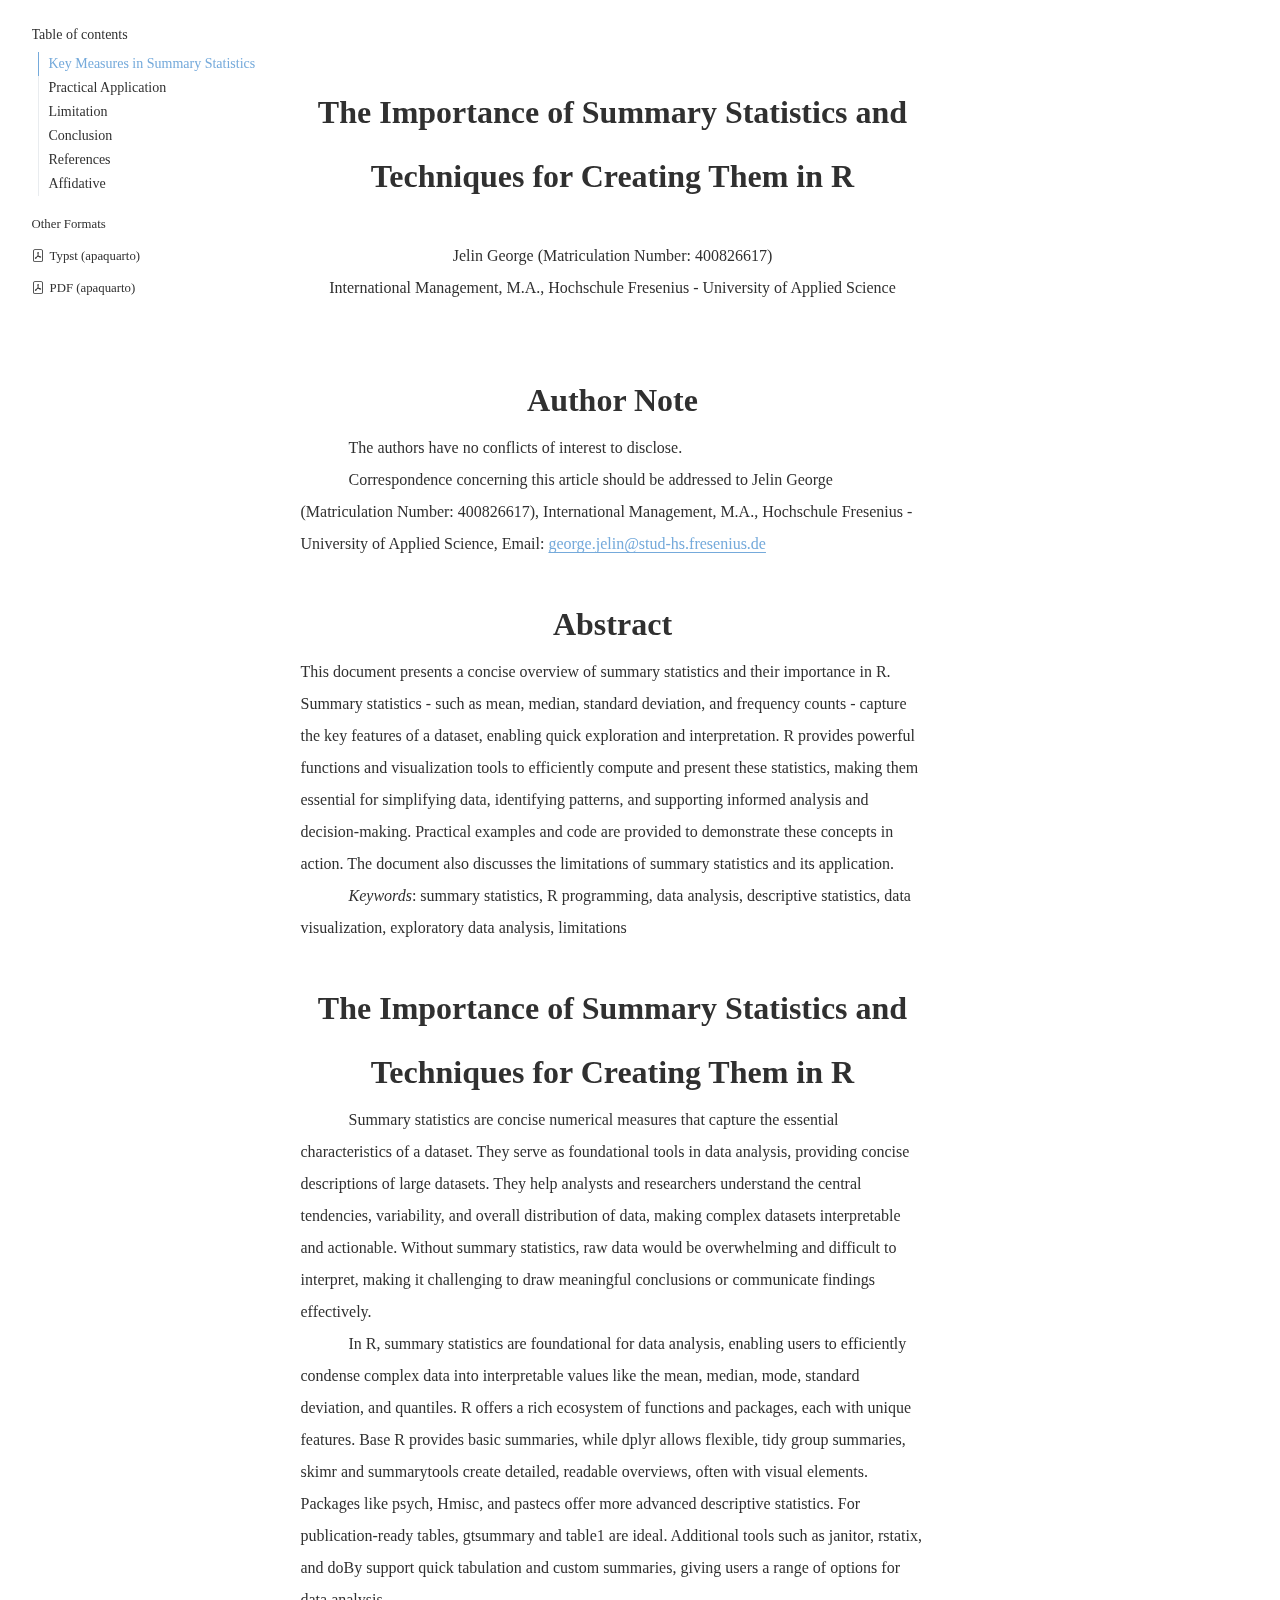
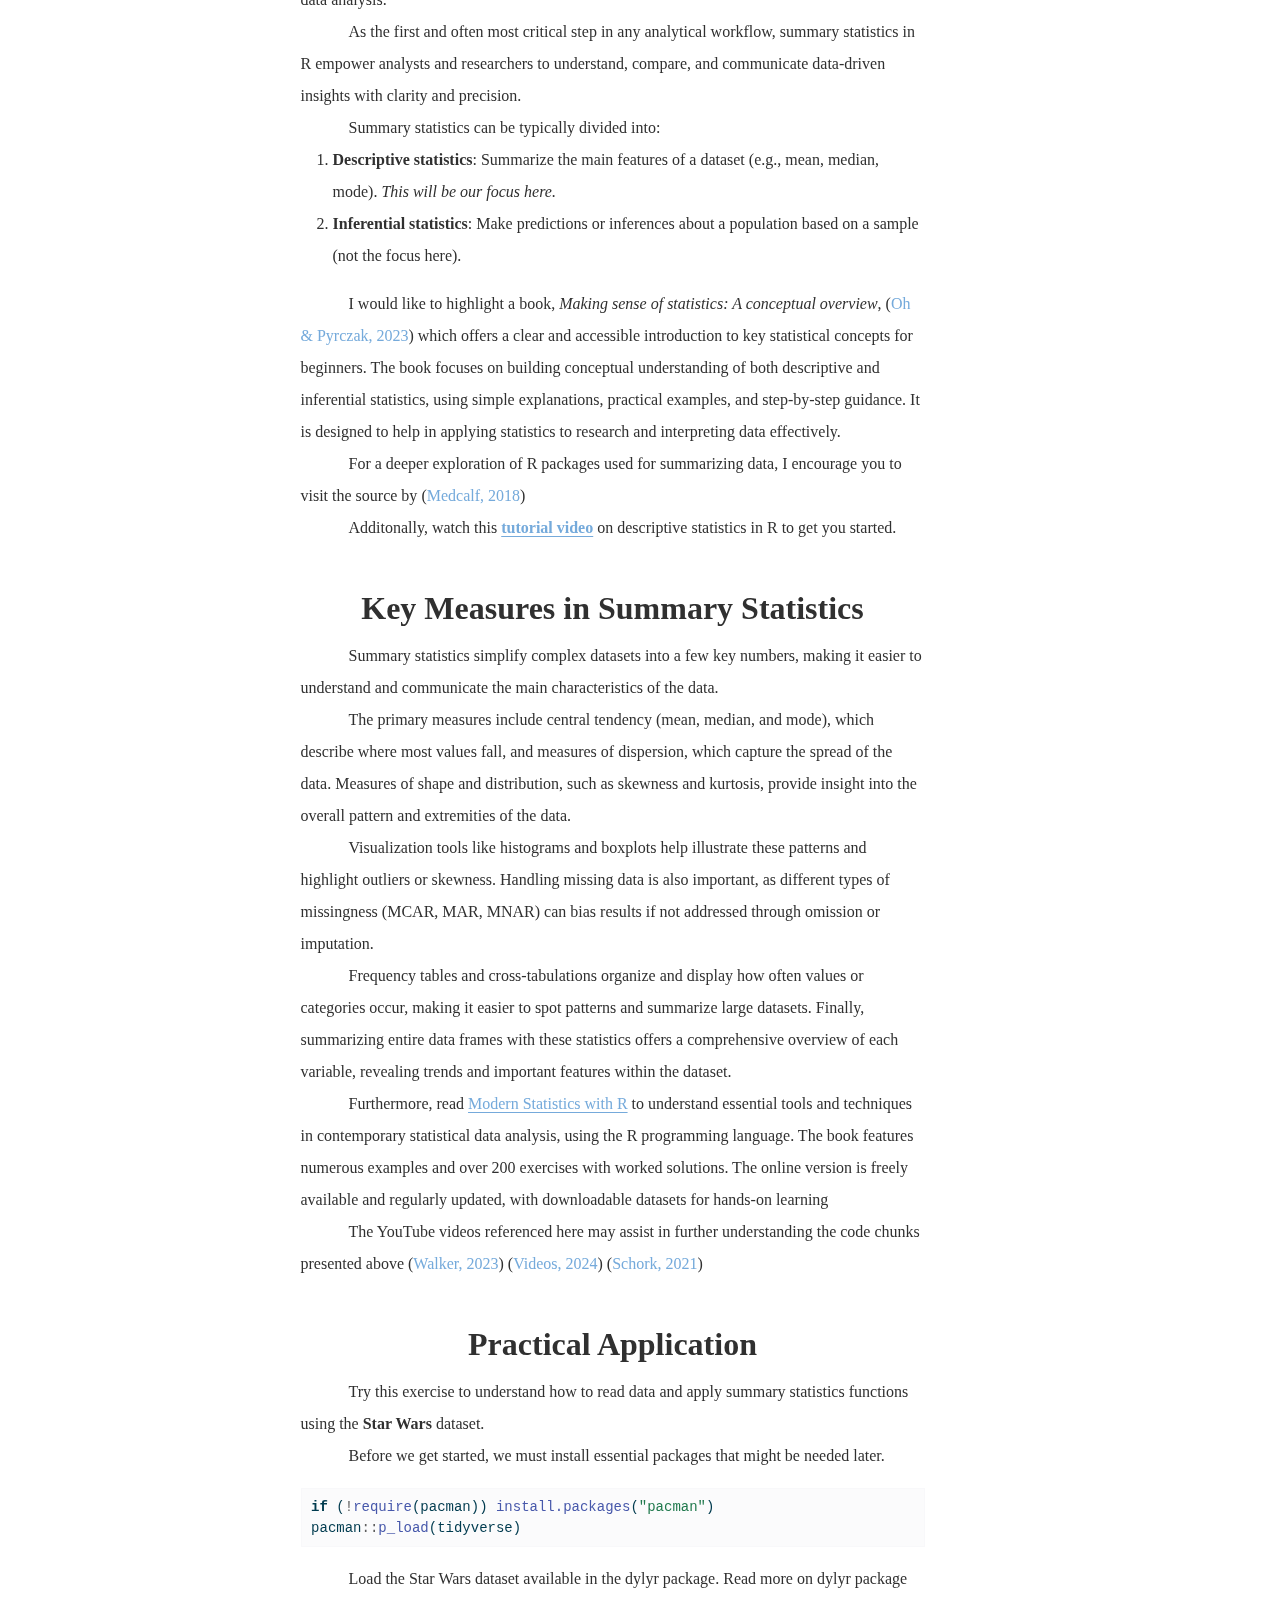
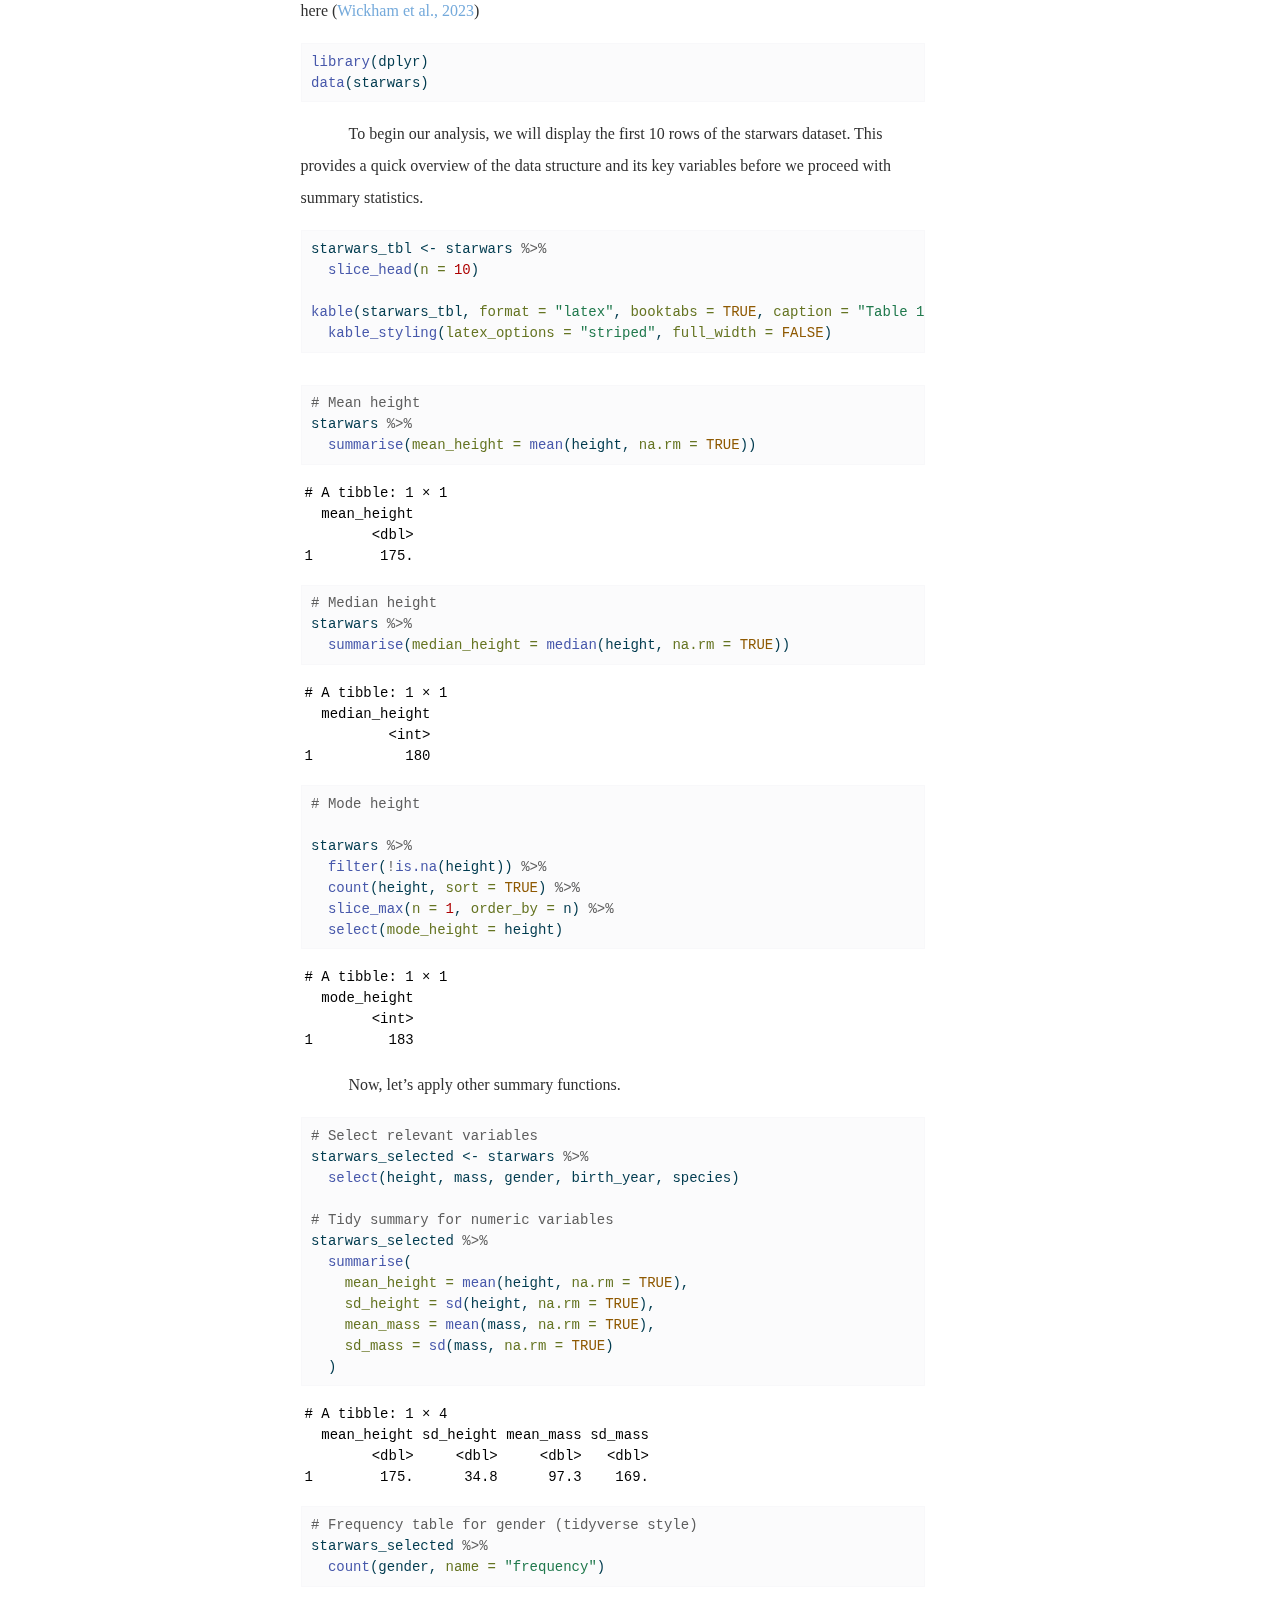
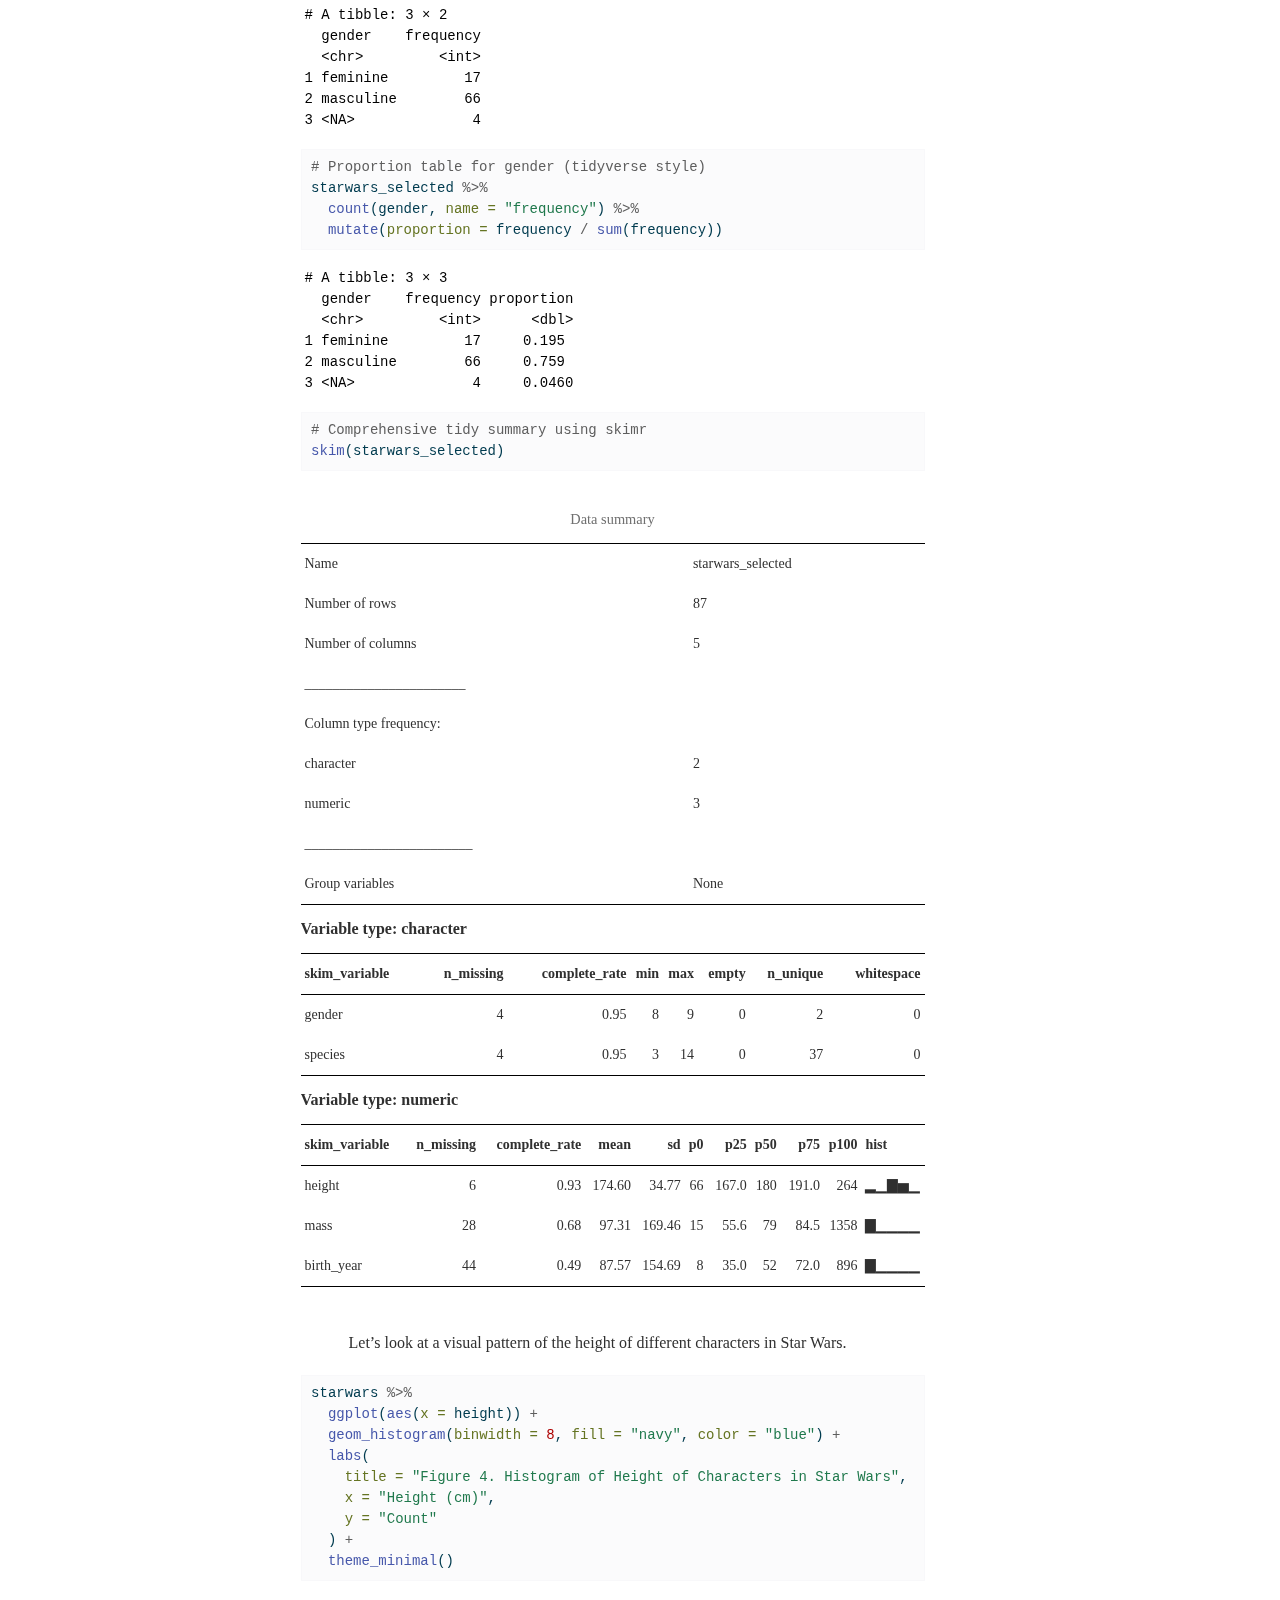
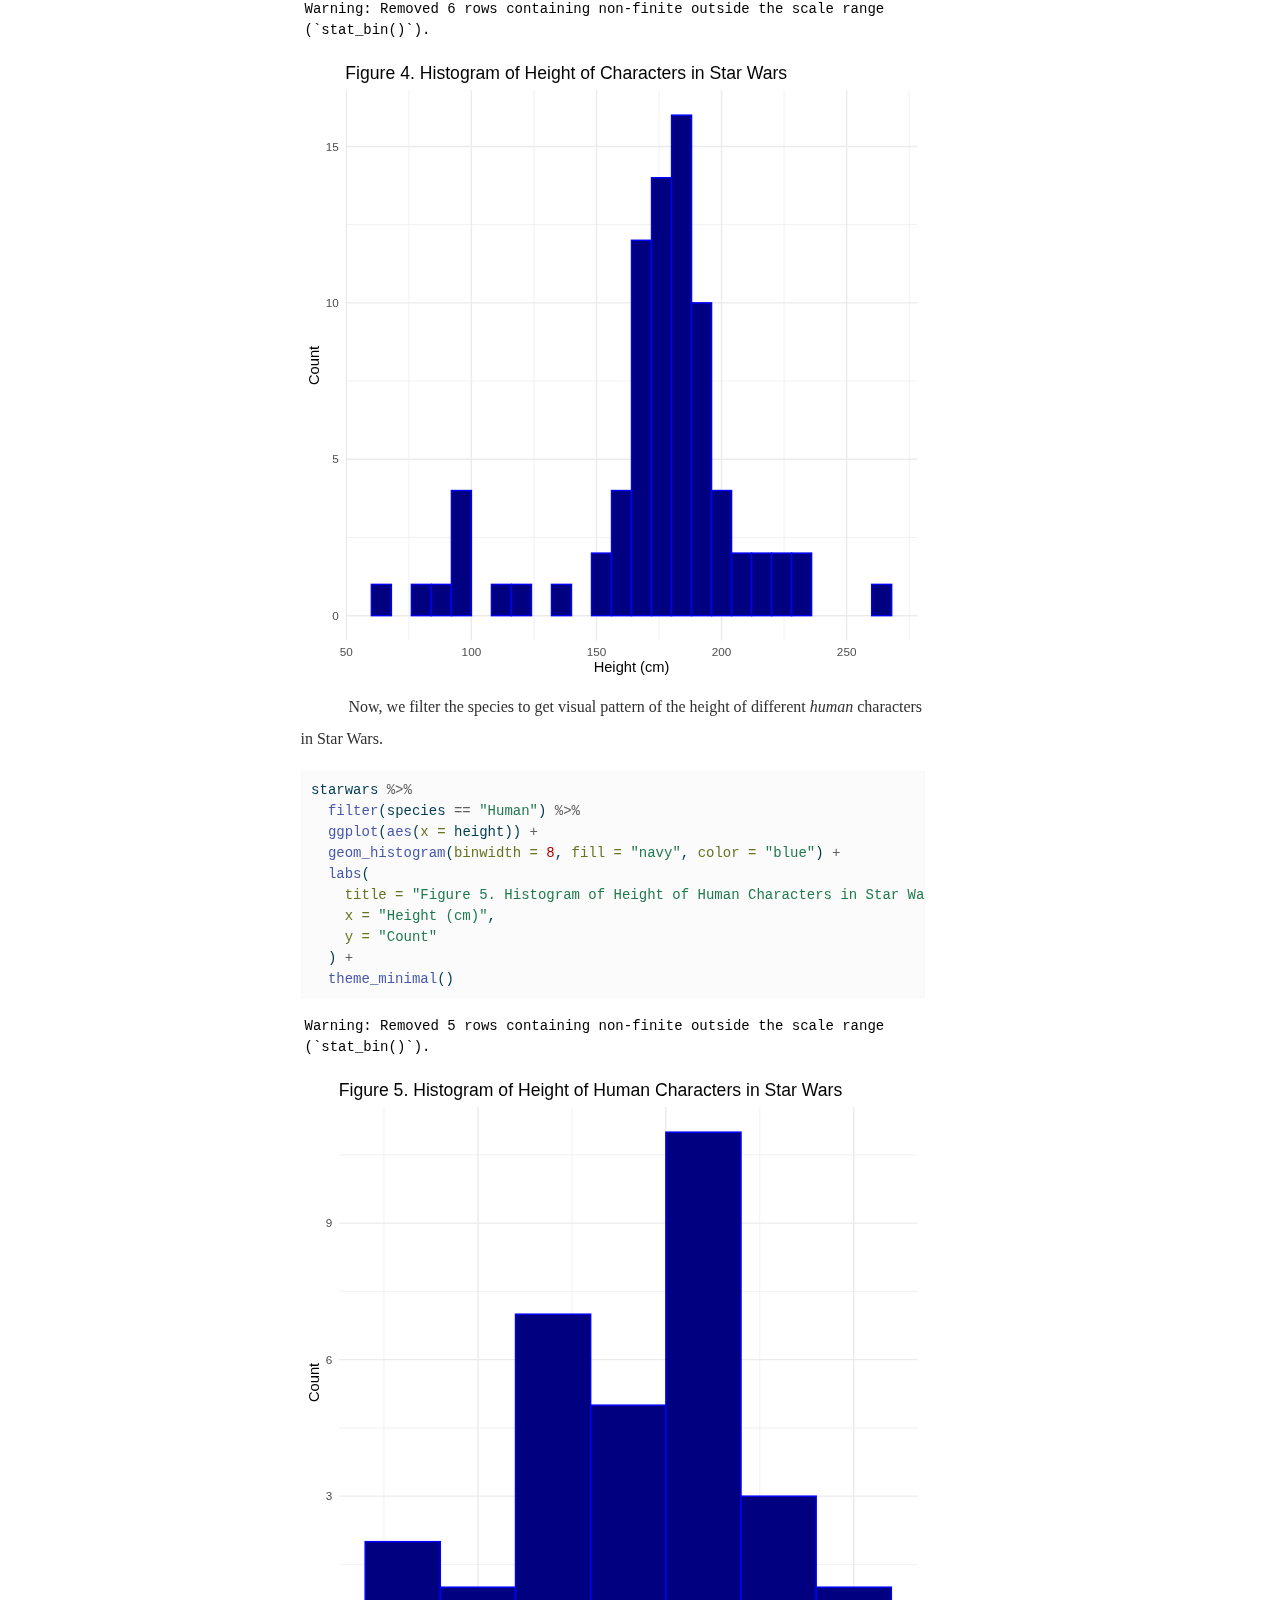
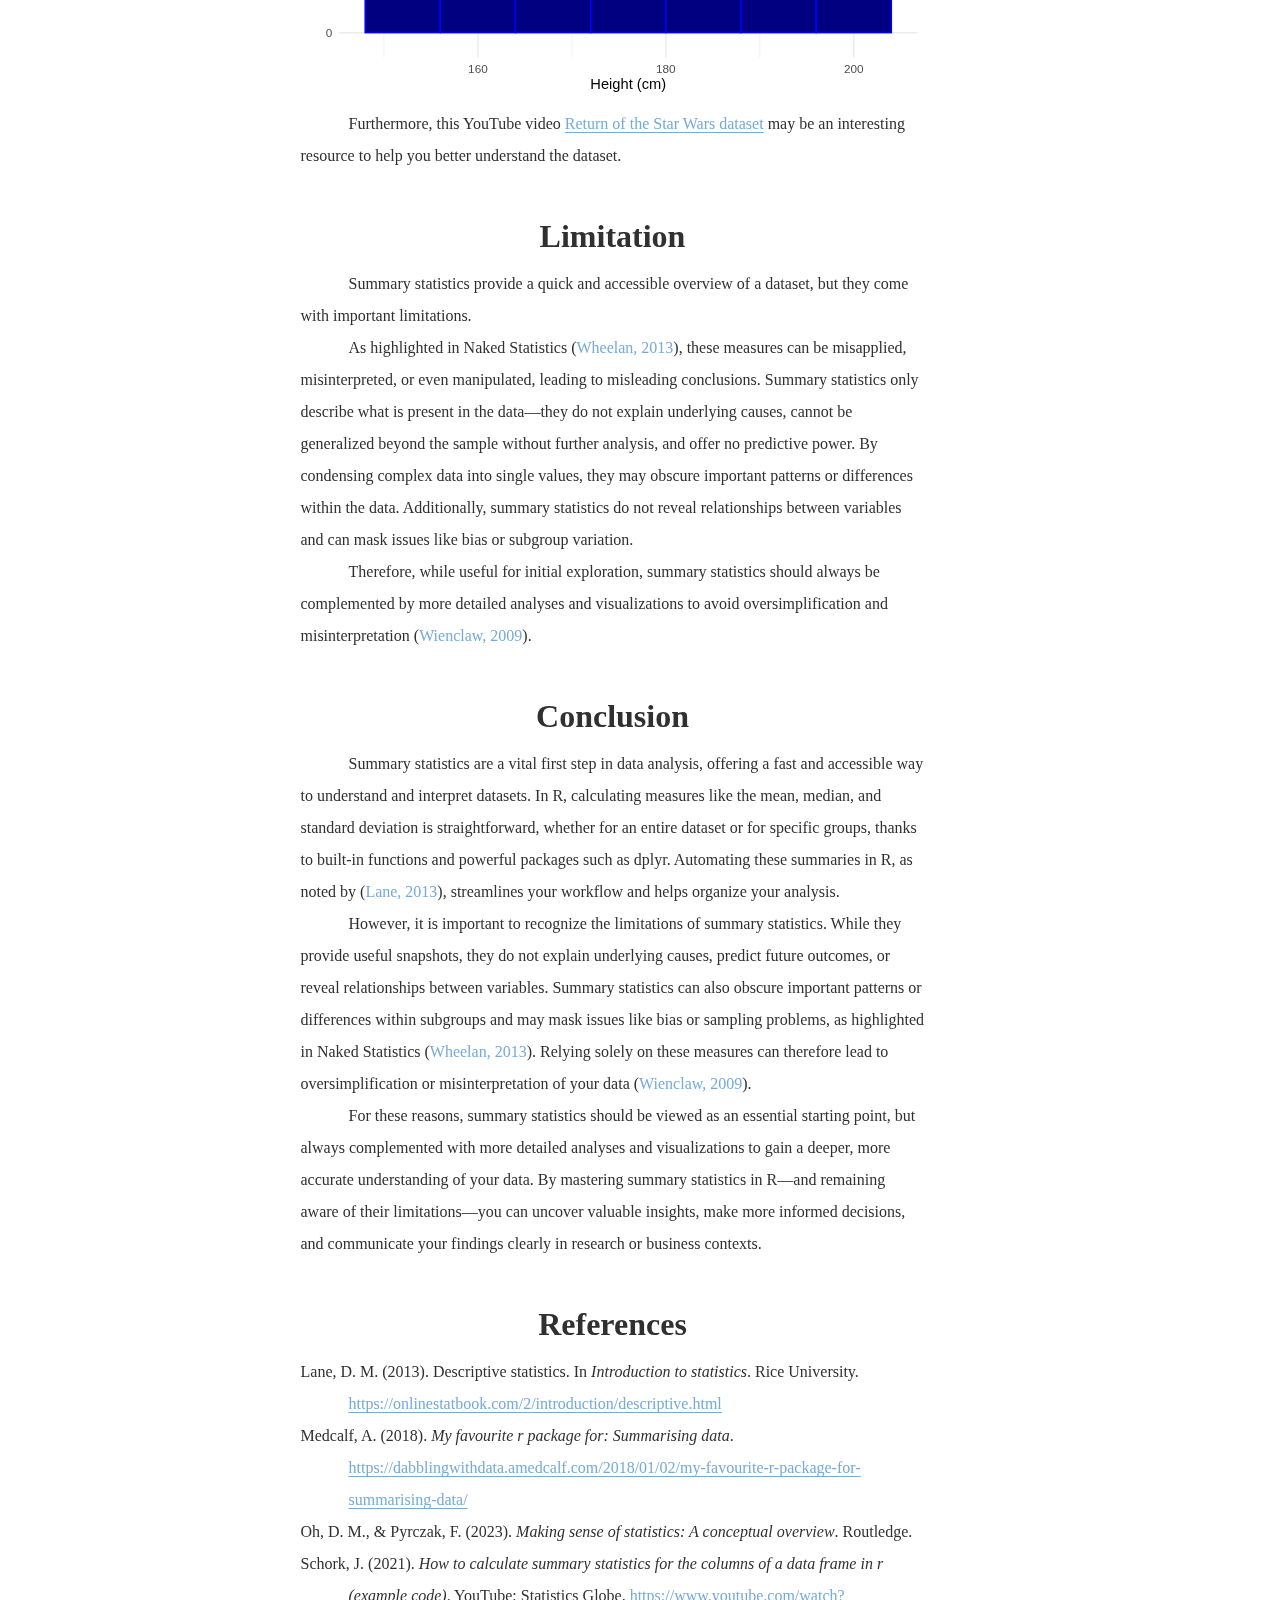
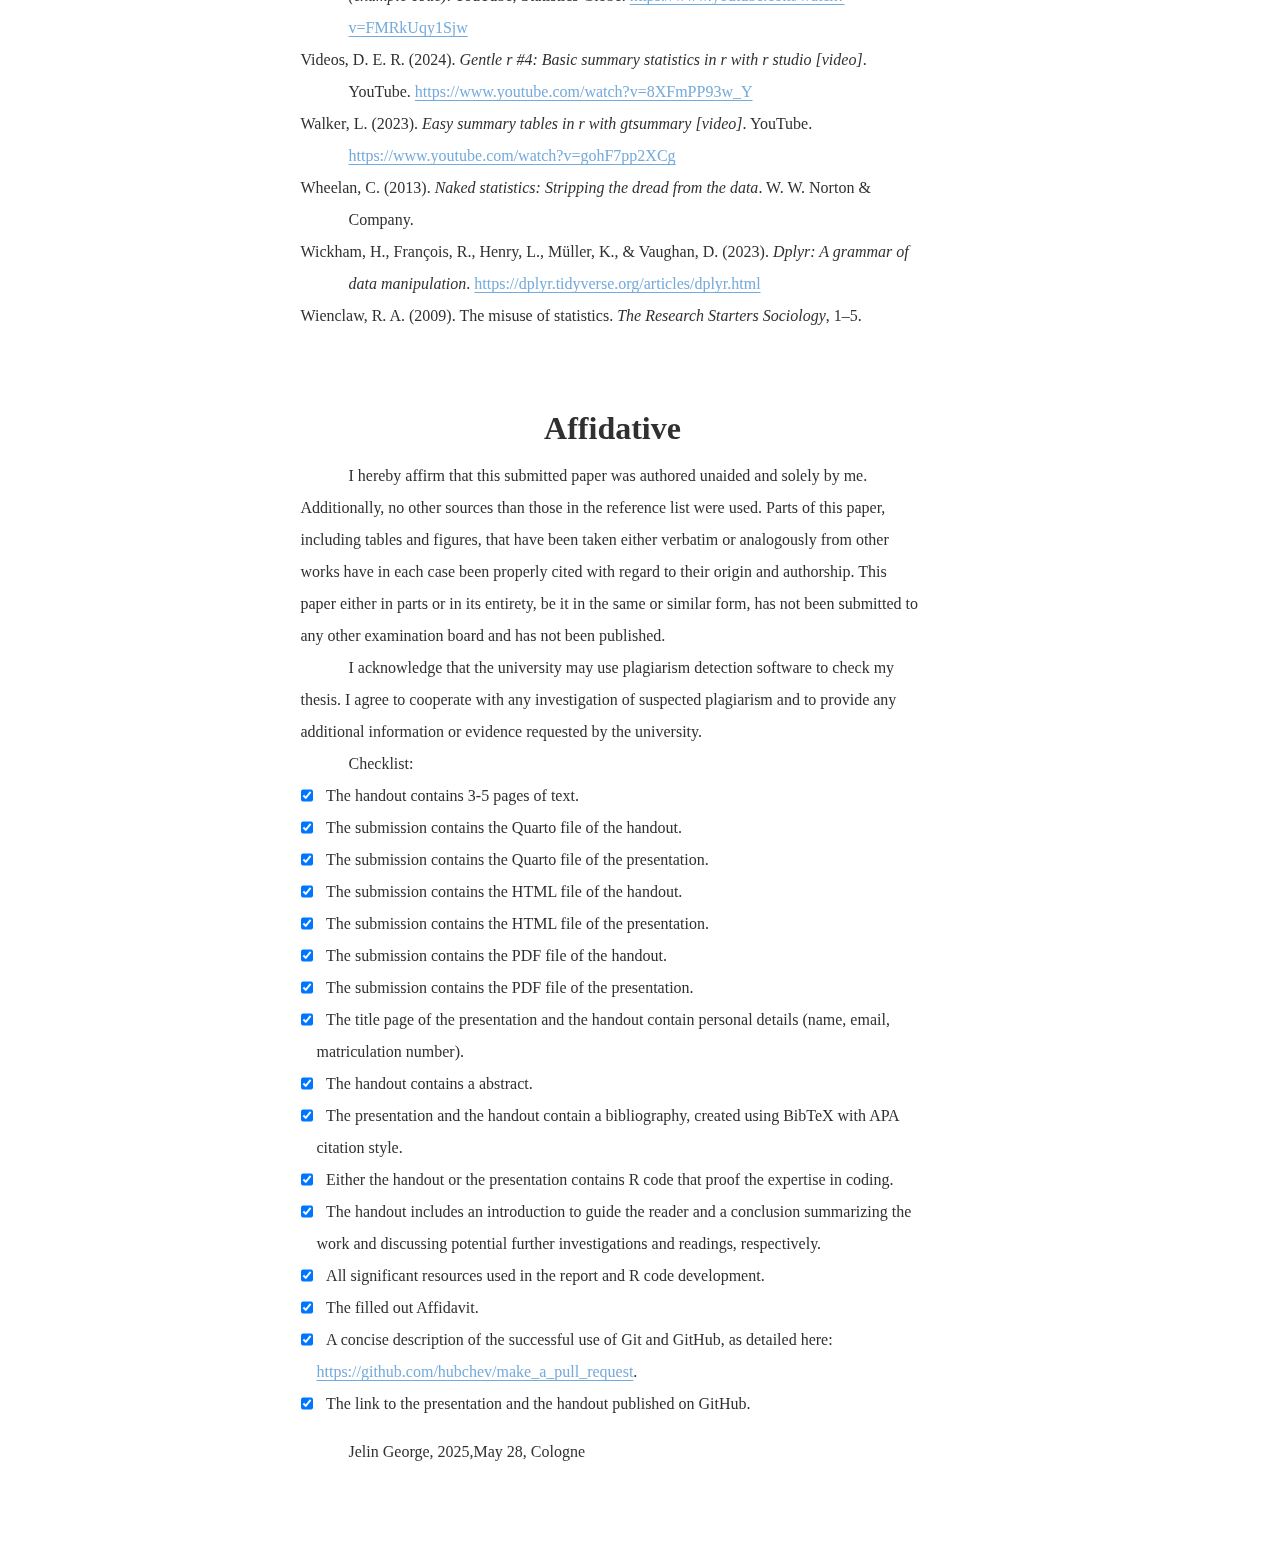
<file: index.html>
<!DOCTYPE html>
<html xmlns="http://www.w3.org/1999/xhtml" lang="en-US" xml:lang="en-US"><head>

<meta charset="utf-8">
<meta name="generator" content="quarto-1.7.31">

<meta name="viewport" content="width=device-width, initial-scale=1.0, user-scalable=yes">

<meta name="author" content="Jelin George (Matriculation Number: 400826617)">
<meta name="keywords" content="summary statistics, R programming, data analysis, descriptive statistics, data visualization, exploratory data analysis, limitations">
<meta name="description" content="SUMMARY STATISTICS AND TECHNIQUES IN R">

<title>The Importance of Summary Statistics and Techniques for Creating Them in R</title>
<style>
code{white-space: pre-wrap;}
span.smallcaps{font-variant: small-caps;}
div.columns{display: flex; gap: min(4vw, 1.5em);}
div.column{flex: auto; overflow-x: auto;}
div.hanging-indent{margin-left: 1.5em; text-indent: -1.5em;}
ul.task-list{list-style: none;}
ul.task-list li input[type="checkbox"] {
  width: 0.8em;
  margin: 0 0.8em 0.2em -1em; /* quarto-specific, see https://github.com/quarto-dev/quarto-cli/issues/4556 */ 
  vertical-align: middle;
}
/* CSS for syntax highlighting */
html { -webkit-text-size-adjust: 100%; }
pre > code.sourceCode { white-space: pre; position: relative; }
pre > code.sourceCode > span { display: inline-block; line-height: 1.25; }
pre > code.sourceCode > span:empty { height: 1.2em; }
.sourceCode { overflow: visible; }
code.sourceCode > span { color: inherit; text-decoration: inherit; }
div.sourceCode { margin: 1em 0; }
pre.sourceCode { margin: 0; }
@media screen {
div.sourceCode { overflow: auto; }
}
@media print {
pre > code.sourceCode { white-space: pre-wrap; }
pre > code.sourceCode > span { text-indent: -5em; padding-left: 5em; }
}
pre.numberSource code
  { counter-reset: source-line 0; }
pre.numberSource code > span
  { position: relative; left: -4em; counter-increment: source-line; }
pre.numberSource code > span > a:first-child::before
  { content: counter(source-line);
    position: relative; left: -1em; text-align: right; vertical-align: baseline;
    border: none; display: inline-block;
    -webkit-touch-callout: none; -webkit-user-select: none;
    -khtml-user-select: none; -moz-user-select: none;
    -ms-user-select: none; user-select: none;
    padding: 0 4px; width: 4em;
  }
pre.numberSource { margin-left: 3em;  padding-left: 4px; }
div.sourceCode
  {   }
@media screen {
pre > code.sourceCode > span > a:first-child::before { text-decoration: underline; }
}
/* CSS for citations */
div.csl-bib-body { }
div.csl-entry {
  clear: both;
  margin-bottom: 0em;
}
.hanging-indent div.csl-entry {
  margin-left:2em;
  text-indent:-2em;
}
div.csl-left-margin {
  min-width:2em;
  float:left;
}
div.csl-right-inline {
  margin-left:2em;
  padding-left:1em;
}
div.csl-indent {
  margin-left: 2em;
}</style>


<script src="handouttry_files/libs/clipboard/clipboard.min.js"></script>
<script src="handouttry_files/libs/quarto-html/quarto.js" type="module"></script>
<script src="handouttry_files/libs/quarto-html/tabsets/tabsets.js" type="module"></script>
<script src="handouttry_files/libs/quarto-html/popper.min.js"></script>
<script src="handouttry_files/libs/quarto-html/tippy.umd.min.js"></script>
<link href="handouttry_files/libs/quarto-html/tippy.css" rel="stylesheet">
<link href="handouttry_files/libs/quarto-html/quarto-syntax-highlighting-e1a5c8363afafaef2c763b6775fbf3ca.css" rel="stylesheet" id="quarto-text-highlighting-styles">
<script src="handouttry_files/libs/bootstrap/bootstrap.min.js"></script>
<link href="handouttry_files/libs/bootstrap/bootstrap-icons.css" rel="stylesheet">
<link href="handouttry_files/libs/bootstrap/bootstrap-0b4f8f062259680727f571f44257d5af.min.css" rel="stylesheet" append-hash="true" id="quarto-bootstrap" data-mode="light">


<link rel="stylesheet" href="_extensions/wjschne/apaquarto/apa.css">
<link rel="stylesheet" href="styles.css">
</head>

<body class="quarto-light">

<div id="quarto-content" class="page-columns page-rows-contents page-layout-article toc-left">
<div id="quarto-sidebar-toc-left" class="sidebar toc-left">
  <nav id="TOC" role="doc-toc" class="toc-active">
    <h2 id="toc-title">Table of contents</h2>
   
  <ul>
  <li><a href="#key-measures-in-summary-statistics" id="toc-key-measures-in-summary-statistics" class="nav-link active" data-scroll-target="#key-measures-in-summary-statistics">Key Measures in Summary Statistics</a></li>
  <li><a href="#practical-application" id="toc-practical-application" class="nav-link" data-scroll-target="#practical-application">Practical Application</a></li>
  <li><a href="#limitation" id="toc-limitation" class="nav-link" data-scroll-target="#limitation">Limitation</a></li>
  <li><a href="#conclusion" id="toc-conclusion" class="nav-link" data-scroll-target="#conclusion">Conclusion</a></li>
  <li><a href="#references" id="toc-references" class="nav-link" data-scroll-target="#references">References</a></li>
  <li><a href="#affidative" id="toc-affidative" class="nav-link" data-scroll-target="#affidative">Affidative</a></li>
  </ul>
<div class="quarto-alternate-formats"><h2>Other Formats</h2><ul><li><a href="handouttry.pdf"><i class="bi bi-file-pdf"></i>Typst (apaquarto)</a></li><li><a href="handouttry.pdf"><i class="bi bi-file-pdf"></i>PDF (apaquarto)</a></li></ul></div></nav>
</div>
<div id="quarto-margin-sidebar" class="sidebar margin-sidebar zindex-bottom">
</div>
<main class="content" id="quarto-document-content">




<br>

<br>

<section id="title" class="level1 title unnumbered unlisted">
<h1 class="title unnumbered unlisted">The Importance of Summary Statistics and Techniques for Creating Them in R</h1>
<div class="Author">
<br>

<p>Jelin George (Matriculation Number: 400826617)</p>
<p>International Management, M.A., Hochschule Fresenius - University of Applied Science</p>
</div>
<br>

<br>

</section>
<section id="author-note" class="level1 unnumbered unlisted AuthorNote">
<h1 class="unnumbered unlisted AuthorNote">Author Note</h1>
<p>The authors have no conflicts of interest to disclose.</p>
<p>Correspondence concerning this article should be addressed to Jelin George (Matriculation Number: 400826617), International Management, M.A., Hochschule Fresenius - University of Applied Science, Email: <a href="mailto:george.jelin@stud-hs.fresenius.de">george.jelin@stud-hs.fresenius.de</a></p>
<br>
</section>
<section id="abstract" class="level1 unnumbered unlisted AuthorNote">
<h1 class="unnumbered unlisted AuthorNote">Abstract</h1>
<div class="AbstractFirstParagraph">
<p>This document presents a concise overview of summary statistics and their importance in R. Summary statistics - such as mean, median, standard deviation, and frequency counts - capture the key features of a dataset, enabling quick exploration and interpretation. R provides powerful functions and visualization tools to efficiently compute and present these statistics, making them essential for simplifying data, identifying patterns, and supporting informed analysis and decision-making. Practical examples and code are provided to demonstrate these concepts in action. The document also discusses the limitations of summary statistics and its application.</p>
</div>
<p><em>Keywords</em>: summary statistics, R programming, data analysis, descriptive statistics, data visualization, exploratory data analysis, limitations</p>
<br>
</section>
<section id="firstheader" class="level1 title unnumbered unlisted">
<h1 class="title unnumbered unlisted">The Importance of Summary Statistics and Techniques for Creating Them in R</h1>
<p>Summary statistics are concise numerical measures that capture the essential characteristics of a dataset. They serve as foundational tools in data analysis, providing concise descriptions of large datasets. They help analysts and researchers understand the central tendencies, variability, and overall distribution of data, making complex datasets interpretable and actionable. Without summary statistics, raw data would be overwhelming and difficult to interpret, making it challenging to draw meaningful conclusions or communicate findings effectively.</p>
<p>In R, summary statistics are foundational for data analysis, enabling users to efficiently condense complex data into interpretable values like the mean, median, mode, standard deviation, and quantiles. R offers a rich ecosystem of functions and packages, each with unique features. Base R provides basic summaries, while dplyr allows flexible, tidy group summaries, skimr and summarytools create detailed, readable overviews, often with visual elements. Packages like psych, Hmisc, and pastecs offer more advanced descriptive statistics. For publication-ready tables, gtsummary and table1 are ideal. Additional tools such as janitor, rstatix, and doBy support quick tabulation and custom summaries, giving users a range of options for data analysis.</p>
<p>As the first and often most critical step in any analytical workflow, summary statistics in R empower analysts and researchers to understand, compare, and communicate data-driven insights with clarity and precision.</p>
<p>Summary statistics can be typically divided into:</p>
<ol type="1">
<li><p><strong>Descriptive statistics</strong>: Summarize the main features of a dataset (e.g., mean, median, mode). <em>This will be our focus here.</em></p></li>
<li><p><strong>Inferential statistics</strong>: Make predictions or inferences about a population based on a sample (not the focus here).</p></li>
</ol>
<p>I would like to highlight a book, <em>Making sense of statistics: A conceptual overview</em>, <span class="citation" data-cites="oh2023making">(<a href="#ref-oh2023making" role="doc-biblioref">Oh &amp; Pyrczak, 2023</a>)</span> which offers a clear and accessible introduction to key statistical concepts for beginners. The book focuses on building conceptual understanding of both descriptive and inferential statistics, using simple explanations, practical examples, and step-by-step guidance. It is designed to help in applying statistics to research and interpreting data effectively.</p>
<p>For a deeper exploration of R packages used for summarizing data, I encourage you to visit the source by <span class="citation" data-cites="medcalf2018favourite">(<a href="#ref-medcalf2018favourite" role="doc-biblioref">Medcalf, 2018</a>)</span></p>
<p>Additonally, watch this <a href="https://www.youtube.com/watch?v=yoPGwvUzjgQ"><strong>tutorial video</strong></a> on descriptive statistics in R to get you started.</p>
<p><br></p>
</section>
<section id="key-measures-in-summary-statistics" class="level1">
<h1>Key Measures in Summary Statistics</h1>
<p>Summary statistics simplify complex datasets into a few key numbers, making it easier to understand and communicate the main characteristics of the data.</p>
<p>The primary measures include central tendency (mean, median, and mode), which describe where most values fall, and measures of dispersion, which capture the spread of the data. Measures of shape and distribution, such as skewness and kurtosis, provide insight into the overall pattern and extremities of the data.</p>
<p>Visualization tools like histograms and boxplots help illustrate these patterns and highlight outliers or skewness. Handling missing data is also important, as different types of missingness (MCAR, MAR, MNAR) can bias results if not addressed through omission or imputation.</p>
<p>Frequency tables and cross-tabulations organize and display how often values or categories occur, making it easier to spot patterns and summarize large datasets. Finally, summarizing entire data frames with these statistics offers a comprehensive overview of each variable, revealing trends and important features within the dataset.</p>
<p>Furthermore, read <a href="https://modernstatisticswithr.com/index.html">Modern Statistics with R</a> to understand essential tools and techniques in contemporary statistical data analysis, using the R programming language. The book features numerous examples and over 200 exercises with worked solutions. The online version is freely available and regularly updated, with downloadable datasets for hands-on learning</p>
<p>The YouTube videos referenced here may assist in further understanding the code chunks presented above <span class="citation" data-cites="walker2023gtsummary">(<a href="#ref-walker2023gtsummary" role="doc-biblioref">Walker, 2023</a>)</span> <span class="citation" data-cites="dre2024gentle">(<a href="#ref-dre2024gentle" role="doc-biblioref">Videos, 2024</a>)</span> <span class="citation" data-cites="Schork2021">(<a href="#ref-Schork2021" role="doc-biblioref">Schork, 2021</a>)</span></p>
<p><br></p>
</section>
<section id="practical-application" class="level1">
<h1>Practical Application</h1>
<p>Try this exercise to understand how to read data and apply summary statistics functions using the <strong>Star Wars</strong> dataset.</p>
<p>Before we get started, we must install essential packages that might be needed later.</p>
<div class="cell">
<div class="sourceCode cell-code" id="cb1"><pre class="sourceCode r code-with-copy"><code class="sourceCode r"><span id="cb1-1"><a href="#cb1-1" aria-hidden="true" tabindex="-1"></a><span class="cf">if</span> (<span class="sc">!</span><span class="fu">require</span>(pacman)) <span class="fu">install.packages</span>(<span class="st">"pacman"</span>)</span>
<span id="cb1-2"><a href="#cb1-2" aria-hidden="true" tabindex="-1"></a>pacman<span class="sc">::</span><span class="fu">p_load</span>(tidyverse)</span></code><button title="Copy to Clipboard" class="code-copy-button"><i class="bi"></i></button></pre></div>
</div>
<p>Load the Star Wars dataset available in the dylyr package. Read more on dylyr package here <span class="citation" data-cites="dplyr2023">(<a href="#ref-dplyr2023" role="doc-biblioref">Wickham et al., 2023</a>)</span></p>
<div class="cell">
<div class="sourceCode cell-code" id="cb2"><pre class="sourceCode r code-with-copy"><code class="sourceCode r"><span id="cb2-1"><a href="#cb2-1" aria-hidden="true" tabindex="-1"></a><span class="fu">library</span>(dplyr)</span>
<span id="cb2-2"><a href="#cb2-2" aria-hidden="true" tabindex="-1"></a><span class="fu">data</span>(starwars)</span></code><button title="Copy to Clipboard" class="code-copy-button"><i class="bi"></i></button></pre></div>
</div>
<p>To begin our analysis, we will display the first 10 rows of the starwars dataset. This provides a quick overview of the data structure and its key variables before we proceed with summary statistics.</p>
<div class="cell">
<div class="sourceCode cell-code" id="cb3"><pre class="sourceCode r code-with-copy"><code class="sourceCode r"><span id="cb3-1"><a href="#cb3-1" aria-hidden="true" tabindex="-1"></a>starwars_tbl <span class="ot">&lt;-</span> starwars <span class="sc">%&gt;%</span></span>
<span id="cb3-2"><a href="#cb3-2" aria-hidden="true" tabindex="-1"></a>  <span class="fu">slice_head</span>(<span class="at">n =</span> <span class="dv">10</span>)</span>
<span id="cb3-3"><a href="#cb3-3" aria-hidden="true" tabindex="-1"></a></span>
<span id="cb3-4"><a href="#cb3-4" aria-hidden="true" tabindex="-1"></a><span class="fu">kable</span>(starwars_tbl, <span class="at">format =</span> <span class="st">"latex"</span>, <span class="at">booktabs =</span> <span class="cn">TRUE</span>, <span class="at">caption =</span> <span class="st">"Table 1. Star Wars Data"</span>) <span class="sc">%&gt;%</span></span>
<span id="cb3-5"><a href="#cb3-5" aria-hidden="true" tabindex="-1"></a>  <span class="fu">kable_styling</span>(<span class="at">latex_options =</span> <span class="st">"striped"</span>, <span class="at">full_width =</span> <span class="cn">FALSE</span>)</span></code><button title="Copy to Clipboard" class="code-copy-button"><i class="bi"></i></button></pre></div>
<div class="cell-output-display">

</div>
</div>
<div class="cell">
<div class="sourceCode cell-code" id="cb4"><pre class="sourceCode r code-with-copy"><code class="sourceCode r"><span id="cb4-1"><a href="#cb4-1" aria-hidden="true" tabindex="-1"></a><span class="co"># Mean height</span></span>
<span id="cb4-2"><a href="#cb4-2" aria-hidden="true" tabindex="-1"></a>starwars <span class="sc">%&gt;%</span> </span>
<span id="cb4-3"><a href="#cb4-3" aria-hidden="true" tabindex="-1"></a>  <span class="fu">summarise</span>(<span class="at">mean_height =</span> <span class="fu">mean</span>(height, <span class="at">na.rm =</span> <span class="cn">TRUE</span>))</span></code><button title="Copy to Clipboard" class="code-copy-button"><i class="bi"></i></button></pre></div>
<div class="cell-output cell-output-stdout">
<pre><code># A tibble: 1 × 1
  mean_height
        &lt;dbl&gt;
1        175.</code></pre>
</div>
</div>
<div class="cell">
<div class="sourceCode cell-code" id="cb6"><pre class="sourceCode r code-with-copy"><code class="sourceCode r"><span id="cb6-1"><a href="#cb6-1" aria-hidden="true" tabindex="-1"></a><span class="co"># Median height</span></span>
<span id="cb6-2"><a href="#cb6-2" aria-hidden="true" tabindex="-1"></a>starwars <span class="sc">%&gt;%</span> </span>
<span id="cb6-3"><a href="#cb6-3" aria-hidden="true" tabindex="-1"></a>  <span class="fu">summarise</span>(<span class="at">median_height =</span> <span class="fu">median</span>(height, <span class="at">na.rm =</span> <span class="cn">TRUE</span>))</span></code><button title="Copy to Clipboard" class="code-copy-button"><i class="bi"></i></button></pre></div>
<div class="cell-output cell-output-stdout">
<pre><code># A tibble: 1 × 1
  median_height
          &lt;int&gt;
1           180</code></pre>
</div>
</div>
<div class="cell">
<div class="sourceCode cell-code" id="cb8"><pre class="sourceCode r code-with-copy"><code class="sourceCode r"><span id="cb8-1"><a href="#cb8-1" aria-hidden="true" tabindex="-1"></a><span class="co"># Mode height</span></span>
<span id="cb8-2"><a href="#cb8-2" aria-hidden="true" tabindex="-1"></a></span>
<span id="cb8-3"><a href="#cb8-3" aria-hidden="true" tabindex="-1"></a>starwars <span class="sc">%&gt;%</span></span>
<span id="cb8-4"><a href="#cb8-4" aria-hidden="true" tabindex="-1"></a>  <span class="fu">filter</span>(<span class="sc">!</span><span class="fu">is.na</span>(height)) <span class="sc">%&gt;%</span></span>
<span id="cb8-5"><a href="#cb8-5" aria-hidden="true" tabindex="-1"></a>  <span class="fu">count</span>(height, <span class="at">sort =</span> <span class="cn">TRUE</span>) <span class="sc">%&gt;%</span></span>
<span id="cb8-6"><a href="#cb8-6" aria-hidden="true" tabindex="-1"></a>  <span class="fu">slice_max</span>(<span class="at">n =</span> <span class="dv">1</span>, <span class="at">order_by =</span> n) <span class="sc">%&gt;%</span></span>
<span id="cb8-7"><a href="#cb8-7" aria-hidden="true" tabindex="-1"></a>  <span class="fu">select</span>(<span class="at">mode_height =</span> height)</span></code><button title="Copy to Clipboard" class="code-copy-button"><i class="bi"></i></button></pre></div>
<div class="cell-output cell-output-stdout">
<pre><code># A tibble: 1 × 1
  mode_height
        &lt;int&gt;
1         183</code></pre>
</div>
</div>
<p>Now, let’s apply other summary functions.</p>
<div class="cell">
<div class="sourceCode cell-code" id="cb10"><pre class="sourceCode r code-with-copy"><code class="sourceCode r"><span id="cb10-1"><a href="#cb10-1" aria-hidden="true" tabindex="-1"></a><span class="co"># Select relevant variables</span></span>
<span id="cb10-2"><a href="#cb10-2" aria-hidden="true" tabindex="-1"></a>starwars_selected <span class="ot">&lt;-</span> starwars <span class="sc">%&gt;%</span></span>
<span id="cb10-3"><a href="#cb10-3" aria-hidden="true" tabindex="-1"></a>  <span class="fu">select</span>(height, mass, gender, birth_year, species)</span>
<span id="cb10-4"><a href="#cb10-4" aria-hidden="true" tabindex="-1"></a></span>
<span id="cb10-5"><a href="#cb10-5" aria-hidden="true" tabindex="-1"></a><span class="co"># Tidy summary for numeric variables</span></span>
<span id="cb10-6"><a href="#cb10-6" aria-hidden="true" tabindex="-1"></a>starwars_selected <span class="sc">%&gt;%</span></span>
<span id="cb10-7"><a href="#cb10-7" aria-hidden="true" tabindex="-1"></a>  <span class="fu">summarise</span>(</span>
<span id="cb10-8"><a href="#cb10-8" aria-hidden="true" tabindex="-1"></a>    <span class="at">mean_height =</span> <span class="fu">mean</span>(height, <span class="at">na.rm =</span> <span class="cn">TRUE</span>),</span>
<span id="cb10-9"><a href="#cb10-9" aria-hidden="true" tabindex="-1"></a>    <span class="at">sd_height =</span> <span class="fu">sd</span>(height, <span class="at">na.rm =</span> <span class="cn">TRUE</span>),</span>
<span id="cb10-10"><a href="#cb10-10" aria-hidden="true" tabindex="-1"></a>    <span class="at">mean_mass =</span> <span class="fu">mean</span>(mass, <span class="at">na.rm =</span> <span class="cn">TRUE</span>),</span>
<span id="cb10-11"><a href="#cb10-11" aria-hidden="true" tabindex="-1"></a>    <span class="at">sd_mass =</span> <span class="fu">sd</span>(mass, <span class="at">na.rm =</span> <span class="cn">TRUE</span>)</span>
<span id="cb10-12"><a href="#cb10-12" aria-hidden="true" tabindex="-1"></a>  )</span></code><button title="Copy to Clipboard" class="code-copy-button"><i class="bi"></i></button></pre></div>
<div class="cell-output cell-output-stdout">
<pre><code># A tibble: 1 × 4
  mean_height sd_height mean_mass sd_mass
        &lt;dbl&gt;     &lt;dbl&gt;     &lt;dbl&gt;   &lt;dbl&gt;
1        175.      34.8      97.3    169.</code></pre>
</div>
<div class="sourceCode cell-code" id="cb12"><pre class="sourceCode r code-with-copy"><code class="sourceCode r"><span id="cb12-1"><a href="#cb12-1" aria-hidden="true" tabindex="-1"></a><span class="co"># Frequency table for gender (tidyverse style)</span></span>
<span id="cb12-2"><a href="#cb12-2" aria-hidden="true" tabindex="-1"></a>starwars_selected <span class="sc">%&gt;%</span></span>
<span id="cb12-3"><a href="#cb12-3" aria-hidden="true" tabindex="-1"></a>  <span class="fu">count</span>(gender, <span class="at">name =</span> <span class="st">"frequency"</span>)</span></code><button title="Copy to Clipboard" class="code-copy-button"><i class="bi"></i></button></pre></div>
<div class="cell-output cell-output-stdout">
<pre><code># A tibble: 3 × 2
  gender    frequency
  &lt;chr&gt;         &lt;int&gt;
1 feminine         17
2 masculine        66
3 &lt;NA&gt;              4</code></pre>
</div>
<div class="sourceCode cell-code" id="cb14"><pre class="sourceCode r code-with-copy"><code class="sourceCode r"><span id="cb14-1"><a href="#cb14-1" aria-hidden="true" tabindex="-1"></a><span class="co"># Proportion table for gender (tidyverse style)</span></span>
<span id="cb14-2"><a href="#cb14-2" aria-hidden="true" tabindex="-1"></a>starwars_selected <span class="sc">%&gt;%</span></span>
<span id="cb14-3"><a href="#cb14-3" aria-hidden="true" tabindex="-1"></a>  <span class="fu">count</span>(gender, <span class="at">name =</span> <span class="st">"frequency"</span>) <span class="sc">%&gt;%</span></span>
<span id="cb14-4"><a href="#cb14-4" aria-hidden="true" tabindex="-1"></a>  <span class="fu">mutate</span>(<span class="at">proportion =</span> frequency <span class="sc">/</span> <span class="fu">sum</span>(frequency))</span></code><button title="Copy to Clipboard" class="code-copy-button"><i class="bi"></i></button></pre></div>
<div class="cell-output cell-output-stdout">
<pre><code># A tibble: 3 × 3
  gender    frequency proportion
  &lt;chr&gt;         &lt;int&gt;      &lt;dbl&gt;
1 feminine         17     0.195 
2 masculine        66     0.759 
3 &lt;NA&gt;              4     0.0460</code></pre>
</div>
<div class="sourceCode cell-code" id="cb16"><pre class="sourceCode r code-with-copy"><code class="sourceCode r"><span id="cb16-1"><a href="#cb16-1" aria-hidden="true" tabindex="-1"></a><span class="co"># Comprehensive tidy summary using skimr</span></span>
<span id="cb16-2"><a href="#cb16-2" aria-hidden="true" tabindex="-1"></a><span class="fu">skim</span>(starwars_selected)</span></code><button title="Copy to Clipboard" class="code-copy-button"><i class="bi"></i></button></pre></div>
<div class="cell-output-display">
<table class="caption-top table table-sm table-striped small">
<caption>Data summary</caption>
<tbody>
<tr class="odd">
<td style="text-align: left;">Name</td>
<td style="text-align: left;">starwars_selected</td>
</tr>
<tr class="even">
<td style="text-align: left;">Number of rows</td>
<td style="text-align: left;">87</td>
</tr>
<tr class="odd">
<td style="text-align: left;">Number of columns</td>
<td style="text-align: left;">5</td>
</tr>
<tr class="even">
<td style="text-align: left;">_______________________</td>
<td style="text-align: left;"></td>
</tr>
<tr class="odd">
<td style="text-align: left;">Column type frequency:</td>
<td style="text-align: left;"></td>
</tr>
<tr class="even">
<td style="text-align: left;">character</td>
<td style="text-align: left;">2</td>
</tr>
<tr class="odd">
<td style="text-align: left;">numeric</td>
<td style="text-align: left;">3</td>
</tr>
<tr class="even">
<td style="text-align: left;">________________________</td>
<td style="text-align: left;"></td>
</tr>
<tr class="odd">
<td style="text-align: left;">Group variables</td>
<td style="text-align: left;">None</td>
</tr>
</tbody>
</table>
<p><strong>Variable type: character</strong></p>
<table class="caption-top table table-sm table-striped small">
<colgroup>
<col style="width: 19%">
<col style="width: 13%">
<col style="width: 19%">
<col style="width: 5%">
<col style="width: 5%">
<col style="width: 8%">
<col style="width: 12%">
<col style="width: 15%">
</colgroup>
<thead>
<tr class="header">
<th style="text-align: left;">skim_variable</th>
<th style="text-align: right;">n_missing</th>
<th style="text-align: right;">complete_rate</th>
<th style="text-align: right;">min</th>
<th style="text-align: right;">max</th>
<th style="text-align: right;">empty</th>
<th style="text-align: right;">n_unique</th>
<th style="text-align: right;">whitespace</th>
</tr>
</thead>
<tbody>
<tr class="odd">
<td style="text-align: left;">gender</td>
<td style="text-align: right;">4</td>
<td style="text-align: right;">0.95</td>
<td style="text-align: right;">8</td>
<td style="text-align: right;">9</td>
<td style="text-align: right;">0</td>
<td style="text-align: right;">2</td>
<td style="text-align: right;">0</td>
</tr>
<tr class="even">
<td style="text-align: left;">species</td>
<td style="text-align: right;">4</td>
<td style="text-align: right;">0.95</td>
<td style="text-align: right;">3</td>
<td style="text-align: right;">14</td>
<td style="text-align: right;">0</td>
<td style="text-align: right;">37</td>
<td style="text-align: right;">0</td>
</tr>
</tbody>
</table>
<p><strong>Variable type: numeric</strong></p>
<table class="caption-top table table-sm table-striped small">
<colgroup>
<col style="width: 17%">
<col style="width: 12%">
<col style="width: 17%">
<col style="width: 8%">
<col style="width: 8%">
<col style="width: 3%">
<col style="width: 7%">
<col style="width: 4%">
<col style="width: 7%">
<col style="width: 6%">
<col style="width: 7%">
</colgroup>
<thead>
<tr class="header">
<th style="text-align: left;">skim_variable</th>
<th style="text-align: right;">n_missing</th>
<th style="text-align: right;">complete_rate</th>
<th style="text-align: right;">mean</th>
<th style="text-align: right;">sd</th>
<th style="text-align: right;">p0</th>
<th style="text-align: right;">p25</th>
<th style="text-align: right;">p50</th>
<th style="text-align: right;">p75</th>
<th style="text-align: right;">p100</th>
<th style="text-align: left;">hist</th>
</tr>
</thead>
<tbody>
<tr class="odd">
<td style="text-align: left;">height</td>
<td style="text-align: right;">6</td>
<td style="text-align: right;">0.93</td>
<td style="text-align: right;">174.60</td>
<td style="text-align: right;">34.77</td>
<td style="text-align: right;">66</td>
<td style="text-align: right;">167.0</td>
<td style="text-align: right;">180</td>
<td style="text-align: right;">191.0</td>
<td style="text-align: right;">264</td>
<td style="text-align: left;">▂▁▇▅▁</td>
</tr>
<tr class="even">
<td style="text-align: left;">mass</td>
<td style="text-align: right;">28</td>
<td style="text-align: right;">0.68</td>
<td style="text-align: right;">97.31</td>
<td style="text-align: right;">169.46</td>
<td style="text-align: right;">15</td>
<td style="text-align: right;">55.6</td>
<td style="text-align: right;">79</td>
<td style="text-align: right;">84.5</td>
<td style="text-align: right;">1358</td>
<td style="text-align: left;">▇▁▁▁▁</td>
</tr>
<tr class="odd">
<td style="text-align: left;">birth_year</td>
<td style="text-align: right;">44</td>
<td style="text-align: right;">0.49</td>
<td style="text-align: right;">87.57</td>
<td style="text-align: right;">154.69</td>
<td style="text-align: right;">8</td>
<td style="text-align: right;">35.0</td>
<td style="text-align: right;">52</td>
<td style="text-align: right;">72.0</td>
<td style="text-align: right;">896</td>
<td style="text-align: left;">▇▁▁▁▁</td>
</tr>
</tbody>
</table>
</div>
</div>
<p><br></p>
<p>Let’s look at a visual pattern of the height of different characters in Star Wars.</p>
<div class="cell">
<div class="sourceCode cell-code" id="cb17"><pre class="sourceCode r code-with-copy"><code class="sourceCode r"><span id="cb17-1"><a href="#cb17-1" aria-hidden="true" tabindex="-1"></a>starwars <span class="sc">%&gt;%</span></span>
<span id="cb17-2"><a href="#cb17-2" aria-hidden="true" tabindex="-1"></a>  <span class="fu">ggplot</span>(<span class="fu">aes</span>(<span class="at">x =</span> height)) <span class="sc">+</span></span>
<span id="cb17-3"><a href="#cb17-3" aria-hidden="true" tabindex="-1"></a>  <span class="fu">geom_histogram</span>(<span class="at">binwidth =</span> <span class="dv">8</span>, <span class="at">fill =</span> <span class="st">"navy"</span>, <span class="at">color =</span> <span class="st">"blue"</span>) <span class="sc">+</span></span>
<span id="cb17-4"><a href="#cb17-4" aria-hidden="true" tabindex="-1"></a>  <span class="fu">labs</span>(</span>
<span id="cb17-5"><a href="#cb17-5" aria-hidden="true" tabindex="-1"></a>    <span class="at">title =</span> <span class="st">"Figure 4. Histogram of Height of Characters in Star Wars"</span>,</span>
<span id="cb17-6"><a href="#cb17-6" aria-hidden="true" tabindex="-1"></a>    <span class="at">x =</span> <span class="st">"Height (cm)"</span>,</span>
<span id="cb17-7"><a href="#cb17-7" aria-hidden="true" tabindex="-1"></a>    <span class="at">y =</span> <span class="st">"Count"</span></span>
<span id="cb17-8"><a href="#cb17-8" aria-hidden="true" tabindex="-1"></a>  ) <span class="sc">+</span></span>
<span id="cb17-9"><a href="#cb17-9" aria-hidden="true" tabindex="-1"></a>  <span class="fu">theme_minimal</span>()</span></code><button title="Copy to Clipboard" class="code-copy-button"><i class="bi"></i></button></pre></div>
<div class="cell-output cell-output-stderr">
<pre><code>Warning: Removed 6 rows containing non-finite outside the scale range
(`stat_bin()`).</code></pre>
</div>
<div class="cell-output-display">
<div>
<figure class="figure">
<p><img src="handouttry_files/figure-html/unnamed-chunk-10-1.svg" class="img-fluid figure-img" width="624"></p>
</figure>
</div>
</div>
</div>
<p>Now, we filter the species to get visual pattern of the height of different <em>human</em> characters in Star Wars.</p>
<div class="cell">
<div class="sourceCode cell-code" id="cb19"><pre class="sourceCode r code-with-copy"><code class="sourceCode r"><span id="cb19-1"><a href="#cb19-1" aria-hidden="true" tabindex="-1"></a>starwars <span class="sc">%&gt;%</span></span>
<span id="cb19-2"><a href="#cb19-2" aria-hidden="true" tabindex="-1"></a>  <span class="fu">filter</span>(species <span class="sc">==</span> <span class="st">"Human"</span>) <span class="sc">%&gt;%</span></span>
<span id="cb19-3"><a href="#cb19-3" aria-hidden="true" tabindex="-1"></a>  <span class="fu">ggplot</span>(<span class="fu">aes</span>(<span class="at">x =</span> height)) <span class="sc">+</span></span>
<span id="cb19-4"><a href="#cb19-4" aria-hidden="true" tabindex="-1"></a>  <span class="fu">geom_histogram</span>(<span class="at">binwidth =</span> <span class="dv">8</span>, <span class="at">fill =</span> <span class="st">"navy"</span>, <span class="at">color =</span> <span class="st">"blue"</span>) <span class="sc">+</span></span>
<span id="cb19-5"><a href="#cb19-5" aria-hidden="true" tabindex="-1"></a>  <span class="fu">labs</span>(</span>
<span id="cb19-6"><a href="#cb19-6" aria-hidden="true" tabindex="-1"></a>    <span class="at">title =</span> <span class="st">"Figure 5. Histogram of Height of Human Characters in Star Wars"</span>,</span>
<span id="cb19-7"><a href="#cb19-7" aria-hidden="true" tabindex="-1"></a>    <span class="at">x =</span> <span class="st">"Height (cm)"</span>,</span>
<span id="cb19-8"><a href="#cb19-8" aria-hidden="true" tabindex="-1"></a>    <span class="at">y =</span> <span class="st">"Count"</span></span>
<span id="cb19-9"><a href="#cb19-9" aria-hidden="true" tabindex="-1"></a>  ) <span class="sc">+</span></span>
<span id="cb19-10"><a href="#cb19-10" aria-hidden="true" tabindex="-1"></a>  <span class="fu">theme_minimal</span>()</span></code><button title="Copy to Clipboard" class="code-copy-button"><i class="bi"></i></button></pre></div>
<div class="cell-output cell-output-stderr">
<pre><code>Warning: Removed 5 rows containing non-finite outside the scale range
(`stat_bin()`).</code></pre>
</div>
<div class="cell-output-display">
<div>
<figure class="figure">
<p><img src="handouttry_files/figure-html/unnamed-chunk-11-1.svg" class="img-fluid figure-img" width="624"></p>
</figure>
</div>
</div>
</div>
<p>Furthermore, this YouTube video <a href="https://www.youtube.com/watch?v=4vSfbz9YMa0">Return of the Star Wars dataset</a> may be an interesting resource to help you better understand the dataset.</p>
<p><br></p>
</section>
<section id="limitation" class="level1">
<h1>Limitation</h1>
<p>Summary statistics provide a quick and accessible overview of a dataset, but they come with important limitations.</p>
<p>As highlighted in Naked Statistics <span class="citation" data-cites="wheelan2013naked">(<a href="#ref-wheelan2013naked" role="doc-biblioref">Wheelan, 2013</a>)</span>, these measures can be misapplied, misinterpreted, or even manipulated, leading to misleading conclusions. Summary statistics only describe what is present in the data—they do not explain underlying causes, cannot be generalized beyond the sample without further analysis, and offer no predictive power. By condensing complex data into single values, they may obscure important patterns or differences within the data. Additionally, summary statistics do not reveal relationships between variables and can mask issues like bias or subgroup variation.</p>
<p>Therefore, while useful for initial exploration, summary statistics should always be complemented by more detailed analyses and visualizations to avoid oversimplification and misinterpretation <span class="citation" data-cites="wienclaw2009misuse">(<a href="#ref-wienclaw2009misuse" role="doc-biblioref">Wienclaw, 2009</a>)</span>.</p>
<p><br></p>
</section>
<section id="conclusion" class="level1">
<h1>Conclusion</h1>
<p>Summary statistics are a vital first step in data analysis, offering a fast and accessible way to understand and interpret datasets. In R, calculating measures like the mean, median, and standard deviation is straightforward, whether for an entire dataset or for specific groups, thanks to built-in functions and powerful packages such as dplyr. Automating these summaries in R, as noted by <span class="citation" data-cites="lane2013descriptive">(<a href="#ref-lane2013descriptive" role="doc-biblioref">Lane, 2013</a>)</span>, streamlines your workflow and helps organize your analysis.</p>
<p>However, it is important to recognize the limitations of summary statistics. While they provide useful snapshots, they do not explain underlying causes, predict future outcomes, or reveal relationships between variables. Summary statistics can also obscure important patterns or differences within subgroups and may mask issues like bias or sampling problems, as highlighted in Naked Statistics <span class="citation" data-cites="wheelan2013naked">(<a href="#ref-wheelan2013naked" role="doc-biblioref">Wheelan, 2013</a>)</span>. Relying solely on these measures can therefore lead to oversimplification or misinterpretation of your data <span class="citation" data-cites="wienclaw2009misuse">(<a href="#ref-wienclaw2009misuse" role="doc-biblioref">Wienclaw, 2009</a>)</span>.</p>
<p>For these reasons, summary statistics should be viewed as an essential starting point, but always complemented with more detailed analyses and visualizations to gain a deeper, more accurate understanding of your data. By mastering summary statistics in R—and remaining aware of their limitations—you can uncover valuable insights, make more informed decisions, and communicate your findings clearly in research or business contexts.</p>
<div style="page-break-after: always;"></div>
<p><br></p>
</section>
<section id="references" class="level1">
<h1>References</h1>
<!-- References will auto-populate in the refs div below -->
<div id="refs" class="references csl-bib-body hanging-indent" data-entry-spacing="0" data-line-spacing="2" role="list">
<div id="ref-lane2013descriptive" class="csl-entry" role="listitem">
Lane, D. M. (2013). Descriptive statistics. In <em>Introduction to statistics</em>. Rice University. <a href="https://onlinestatbook.com/2/introduction/descriptive.html">https://onlinestatbook.com/2/introduction/descriptive.html</a>
</div>
<div id="ref-medcalf2018favourite" class="csl-entry" role="listitem">
Medcalf, A. (2018). <em>My favourite r package for: Summarising data</em>. <a href="https://dabblingwithdata.amedcalf.com/2018/01/02/my-favourite-r-package-for-summarising-data/">https://dabblingwithdata.amedcalf.com/2018/01/02/my-favourite-r-package-for-summarising-data/</a>
</div>
<div id="ref-oh2023making" class="csl-entry" role="listitem">
Oh, D. M., &amp; Pyrczak, F. (2023). <em>Making sense of statistics: A conceptual overview</em>. Routledge.
</div>
<div id="ref-Schork2021" class="csl-entry" role="listitem">
Schork, J. (2021). <em>How to calculate summary statistics for the columns of a data frame in r (example code)</em>. YouTube; Statistics Globe. <a href="https://www.youtube.com/watch?v=FMRkUqy1Sjw">https://www.youtube.com/watch?v=FMRkUqy1Sjw</a>
</div>
<div id="ref-dre2024gentle" class="csl-entry" role="listitem">
Videos, D. E. R. (2024). <em>Gentle r #4: Basic summary statistics in r with r studio [video]</em>. YouTube. <a href="https://www.youtube.com/watch?v=8XFmPP93w_Y">https://www.youtube.com/watch?v=8XFmPP93w_Y</a>
</div>
<div id="ref-walker2023gtsummary" class="csl-entry" role="listitem">
Walker, L. (2023). <em>Easy summary tables in r with gtsummary [video]</em>. YouTube. <a href="https://www.youtube.com/watch?v=gohF7pp2XCg">https://www.youtube.com/watch?v=gohF7pp2XCg</a>
</div>
<div id="ref-wheelan2013naked" class="csl-entry" role="listitem">
Wheelan, C. (2013). <em>Naked statistics: Stripping the dread from the data</em>. W. W. Norton &amp; Company.
</div>
<div id="ref-dplyr2023" class="csl-entry" role="listitem">
Wickham, H., François, R., Henry, L., Müller, K., &amp; Vaughan, D. (2023). <em>Dplyr: A grammar of data manipulation</em>. <a href="https://dplyr.tidyverse.org/articles/dplyr.html">https://dplyr.tidyverse.org/articles/dplyr.html</a>
</div>
<div id="ref-wienclaw2009misuse" class="csl-entry" role="listitem">
Wienclaw, R. A. (2009). The misuse of statistics. <em>The Research Starters Sociology</em>, 1–5.
</div>
</div>
<div style="page-break-after: always;"></div>
<p><br><br></p>
</section>
<section id="affidative" class="level1">
<h1>Affidative</h1>
<p>I hereby affirm that this submitted paper was authored unaided and solely by me. Additionally, no other sources than those in the reference list were used. Parts of this paper, including tables and figures, that have been taken either verbatim or analogously from other works have in each case been properly cited with regard to their origin and authorship. This paper either in parts or in its entirety, be it in the same or similar form, has not been submitted to any other examination board and has not been published.</p>
<p>I acknowledge that the university may use plagiarism detection software to check my thesis. I agree to cooperate with any investigation of suspected plagiarism and to provide any additional information or evidence requested by the university.</p>
<p>Checklist:</p>
<ul class="task-list">
<li><label><input type="checkbox" checked="">The handout contains 3-5 pages of text.</label></li>
<li><label><input type="checkbox" checked="">The submission contains the Quarto file of the handout.</label></li>
<li><label><input type="checkbox" checked="">The submission contains the Quarto file of the presentation.</label></li>
<li><label><input type="checkbox" checked="">The submission contains the HTML file of the handout.</label></li>
<li><label><input type="checkbox" checked="">The submission contains the HTML file of the presentation.</label></li>
<li><label><input type="checkbox" checked="">The submission contains the PDF file of the handout.</label></li>
<li><label><input type="checkbox" checked="">The submission contains the PDF file of the presentation.</label></li>
<li><label><input type="checkbox" checked="">The title page of the presentation and the handout contain personal details (name, email, matriculation number).</label></li>
<li><label><input type="checkbox" checked="">The handout contains a abstract.</label></li>
<li><label><input type="checkbox" checked="">The presentation and the handout contain a bibliography, created using BibTeX with APA citation style.</label></li>
<li><label><input type="checkbox" checked="">Either the handout or the presentation contains R code that proof the expertise in coding.</label></li>
<li><label><input type="checkbox" checked="">The handout includes an introduction to guide the reader and a conclusion summarizing the work and discussing potential further investigations and readings, respectively.</label></li>
<li><label><input type="checkbox" checked="">All significant resources used in the report and R code development.</label></li>
<li><label><input type="checkbox" checked="">The filled out Affidavit.</label></li>
<li><label><input type="checkbox" checked="">A concise description of the successful use of Git and GitHub, as detailed here: <a href="https://github.com/hubchev/make_a_pull_request" class="uri">https://github.com/hubchev/make_a_pull_request</a>.</label></li>
<li><label><input type="checkbox" checked="">The link to the presentation and the handout published on GitHub.</label></li>
</ul>
<p>Jelin George, 2025,May 28, Cologne</p>
</section>

</main>
<!-- /main column -->
<script id="quarto-html-after-body" type="application/javascript">
  window.document.addEventListener("DOMContentLoaded", function (event) {
    const isCodeAnnotation = (el) => {
      for (const clz of el.classList) {
        if (clz.startsWith('code-annotation-')) {                     
          return true;
        }
      }
      return false;
    }
    const onCopySuccess = function(e) {
      // button target
      const button = e.trigger;
      // don't keep focus
      button.blur();
      // flash "checked"
      button.classList.add('code-copy-button-checked');
      var currentTitle = button.getAttribute("title");
      button.setAttribute("title", "Copied!");
      let tooltip;
      if (window.bootstrap) {
        button.setAttribute("data-bs-toggle", "tooltip");
        button.setAttribute("data-bs-placement", "left");
        button.setAttribute("data-bs-title", "Copied!");
        tooltip = new bootstrap.Tooltip(button, 
          { trigger: "manual", 
            customClass: "code-copy-button-tooltip",
            offset: [0, -8]});
        tooltip.show();    
      }
      setTimeout(function() {
        if (tooltip) {
          tooltip.hide();
          button.removeAttribute("data-bs-title");
          button.removeAttribute("data-bs-toggle");
          button.removeAttribute("data-bs-placement");
        }
        button.setAttribute("title", currentTitle);
        button.classList.remove('code-copy-button-checked');
      }, 1000);
      // clear code selection
      e.clearSelection();
    }
    const getTextToCopy = function(trigger) {
        const codeEl = trigger.previousElementSibling.cloneNode(true);
        for (const childEl of codeEl.children) {
          if (isCodeAnnotation(childEl)) {
            childEl.remove();
          }
        }
        return codeEl.innerText;
    }
    const clipboard = new window.ClipboardJS('.code-copy-button:not([data-in-quarto-modal])', {
      text: getTextToCopy
    });
    clipboard.on('success', onCopySuccess);
    if (window.document.getElementById('quarto-embedded-source-code-modal')) {
      const clipboardModal = new window.ClipboardJS('.code-copy-button[data-in-quarto-modal]', {
        text: getTextToCopy,
        container: window.document.getElementById('quarto-embedded-source-code-modal')
      });
      clipboardModal.on('success', onCopySuccess);
    }
      var localhostRegex = new RegExp(/^(?:http|https):\/\/localhost\:?[0-9]*\//);
      var mailtoRegex = new RegExp(/^mailto:/);
        var filterRegex = new RegExp('/' + window.location.host + '/');
      var isInternal = (href) => {
          return filterRegex.test(href) || localhostRegex.test(href) || mailtoRegex.test(href);
      }
      // Inspect non-navigation links and adorn them if external
     var links = window.document.querySelectorAll('a[href]:not(.nav-link):not(.navbar-brand):not(.toc-action):not(.sidebar-link):not(.sidebar-item-toggle):not(.pagination-link):not(.no-external):not([aria-hidden]):not(.dropdown-item):not(.quarto-navigation-tool):not(.about-link)');
      for (var i=0; i<links.length; i++) {
        const link = links[i];
        if (!isInternal(link.href)) {
          // undo the damage that might have been done by quarto-nav.js in the case of
          // links that we want to consider external
          if (link.dataset.originalHref !== undefined) {
            link.href = link.dataset.originalHref;
          }
        }
      }
    function tippyHover(el, contentFn, onTriggerFn, onUntriggerFn) {
      const config = {
        allowHTML: true,
        maxWidth: 500,
        delay: 100,
        arrow: false,
        appendTo: function(el) {
            return el.parentElement;
        },
        interactive: true,
        interactiveBorder: 10,
        theme: 'quarto',
        placement: 'bottom-start',
      };
      if (contentFn) {
        config.content = contentFn;
      }
      if (onTriggerFn) {
        config.onTrigger = onTriggerFn;
      }
      if (onUntriggerFn) {
        config.onUntrigger = onUntriggerFn;
      }
      window.tippy(el, config); 
    }
    const noterefs = window.document.querySelectorAll('a[role="doc-noteref"]');
    for (var i=0; i<noterefs.length; i++) {
      const ref = noterefs[i];
      tippyHover(ref, function() {
        // use id or data attribute instead here
        let href = ref.getAttribute('data-footnote-href') || ref.getAttribute('href');
        try { href = new URL(href).hash; } catch {}
        const id = href.replace(/^#\/?/, "");
        const note = window.document.getElementById(id);
        if (note) {
          return note.innerHTML;
        } else {
          return "";
        }
      });
    }
    const xrefs = window.document.querySelectorAll('a.quarto-xref');
    const processXRef = (id, note) => {
      // Strip column container classes
      const stripColumnClz = (el) => {
        el.classList.remove("page-full", "page-columns");
        if (el.children) {
          for (const child of el.children) {
            stripColumnClz(child);
          }
        }
      }
      stripColumnClz(note)
      if (id === null || id.startsWith('sec-')) {
        // Special case sections, only their first couple elements
        const container = document.createElement("div");
        if (note.children && note.children.length > 2) {
          container.appendChild(note.children[0].cloneNode(true));
          for (let i = 1; i < note.children.length; i++) {
            const child = note.children[i];
            if (child.tagName === "P" && child.innerText === "") {
              continue;
            } else {
              container.appendChild(child.cloneNode(true));
              break;
            }
          }
          if (window.Quarto?.typesetMath) {
            window.Quarto.typesetMath(container);
          }
          return container.innerHTML
        } else {
          if (window.Quarto?.typesetMath) {
            window.Quarto.typesetMath(note);
          }
          return note.innerHTML;
        }
      } else {
        // Remove any anchor links if they are present
        const anchorLink = note.querySelector('a.anchorjs-link');
        if (anchorLink) {
          anchorLink.remove();
        }
        if (window.Quarto?.typesetMath) {
          window.Quarto.typesetMath(note);
        }
        if (note.classList.contains("callout")) {
          return note.outerHTML;
        } else {
          return note.innerHTML;
        }
      }
    }
    for (var i=0; i<xrefs.length; i++) {
      const xref = xrefs[i];
      tippyHover(xref, undefined, function(instance) {
        instance.disable();
        let url = xref.getAttribute('href');
        let hash = undefined; 
        if (url.startsWith('#')) {
          hash = url;
        } else {
          try { hash = new URL(url).hash; } catch {}
        }
        if (hash) {
          const id = hash.replace(/^#\/?/, "");
          const note = window.document.getElementById(id);
          if (note !== null) {
            try {
              const html = processXRef(id, note.cloneNode(true));
              instance.setContent(html);
            } finally {
              instance.enable();
              instance.show();
            }
          } else {
            // See if we can fetch this
            fetch(url.split('#')[0])
            .then(res => res.text())
            .then(html => {
              const parser = new DOMParser();
              const htmlDoc = parser.parseFromString(html, "text/html");
              const note = htmlDoc.getElementById(id);
              if (note !== null) {
                const html = processXRef(id, note);
                instance.setContent(html);
              } 
            }).finally(() => {
              instance.enable();
              instance.show();
            });
          }
        } else {
          // See if we can fetch a full url (with no hash to target)
          // This is a special case and we should probably do some content thinning / targeting
          fetch(url)
          .then(res => res.text())
          .then(html => {
            const parser = new DOMParser();
            const htmlDoc = parser.parseFromString(html, "text/html");
            const note = htmlDoc.querySelector('main.content');
            if (note !== null) {
              // This should only happen for chapter cross references
              // (since there is no id in the URL)
              // remove the first header
              if (note.children.length > 0 && note.children[0].tagName === "HEADER") {
                note.children[0].remove();
              }
              const html = processXRef(null, note);
              instance.setContent(html);
            } 
          }).finally(() => {
            instance.enable();
            instance.show();
          });
        }
      }, function(instance) {
      });
    }
        let selectedAnnoteEl;
        const selectorForAnnotation = ( cell, annotation) => {
          let cellAttr = 'data-code-cell="' + cell + '"';
          let lineAttr = 'data-code-annotation="' +  annotation + '"';
          const selector = 'span[' + cellAttr + '][' + lineAttr + ']';
          return selector;
        }
        const selectCodeLines = (annoteEl) => {
          const doc = window.document;
          const targetCell = annoteEl.getAttribute("data-target-cell");
          const targetAnnotation = annoteEl.getAttribute("data-target-annotation");
          const annoteSpan = window.document.querySelector(selectorForAnnotation(targetCell, targetAnnotation));
          const lines = annoteSpan.getAttribute("data-code-lines").split(",");
          const lineIds = lines.map((line) => {
            return targetCell + "-" + line;
          })
          let top = null;
          let height = null;
          let parent = null;
          if (lineIds.length > 0) {
              //compute the position of the single el (top and bottom and make a div)
              const el = window.document.getElementById(lineIds[0]);
              top = el.offsetTop;
              height = el.offsetHeight;
              parent = el.parentElement.parentElement;
            if (lineIds.length > 1) {
              const lastEl = window.document.getElementById(lineIds[lineIds.length - 1]);
              const bottom = lastEl.offsetTop + lastEl.offsetHeight;
              height = bottom - top;
            }
            if (top !== null && height !== null && parent !== null) {
              // cook up a div (if necessary) and position it 
              let div = window.document.getElementById("code-annotation-line-highlight");
              if (div === null) {
                div = window.document.createElement("div");
                div.setAttribute("id", "code-annotation-line-highlight");
                div.style.position = 'absolute';
                parent.appendChild(div);
              }
              div.style.top = top - 2 + "px";
              div.style.height = height + 4 + "px";
              div.style.left = 0;
              let gutterDiv = window.document.getElementById("code-annotation-line-highlight-gutter");
              if (gutterDiv === null) {
                gutterDiv = window.document.createElement("div");
                gutterDiv.setAttribute("id", "code-annotation-line-highlight-gutter");
                gutterDiv.style.position = 'absolute';
                const codeCell = window.document.getElementById(targetCell);
                const gutter = codeCell.querySelector('.code-annotation-gutter');
                gutter.appendChild(gutterDiv);
              }
              gutterDiv.style.top = top - 2 + "px";
              gutterDiv.style.height = height + 4 + "px";
            }
            selectedAnnoteEl = annoteEl;
          }
        };
        const unselectCodeLines = () => {
          const elementsIds = ["code-annotation-line-highlight", "code-annotation-line-highlight-gutter"];
          elementsIds.forEach((elId) => {
            const div = window.document.getElementById(elId);
            if (div) {
              div.remove();
            }
          });
          selectedAnnoteEl = undefined;
        };
          // Handle positioning of the toggle
      window.addEventListener(
        "resize",
        throttle(() => {
          elRect = undefined;
          if (selectedAnnoteEl) {
            selectCodeLines(selectedAnnoteEl);
          }
        }, 10)
      );
      function throttle(fn, ms) {
      let throttle = false;
      let timer;
        return (...args) => {
          if(!throttle) { // first call gets through
              fn.apply(this, args);
              throttle = true;
          } else { // all the others get throttled
              if(timer) clearTimeout(timer); // cancel #2
              timer = setTimeout(() => {
                fn.apply(this, args);
                timer = throttle = false;
              }, ms);
          }
        };
      }
        // Attach click handler to the DT
        const annoteDls = window.document.querySelectorAll('dt[data-target-cell]');
        for (const annoteDlNode of annoteDls) {
          annoteDlNode.addEventListener('click', (event) => {
            const clickedEl = event.target;
            if (clickedEl !== selectedAnnoteEl) {
              unselectCodeLines();
              const activeEl = window.document.querySelector('dt[data-target-cell].code-annotation-active');
              if (activeEl) {
                activeEl.classList.remove('code-annotation-active');
              }
              selectCodeLines(clickedEl);
              clickedEl.classList.add('code-annotation-active');
            } else {
              // Unselect the line
              unselectCodeLines();
              clickedEl.classList.remove('code-annotation-active');
            }
          });
        }
    const findCites = (el) => {
      const parentEl = el.parentElement;
      if (parentEl) {
        const cites = parentEl.dataset.cites;
        if (cites) {
          return {
            el,
            cites: cites.split(' ')
          };
        } else {
          return findCites(el.parentElement)
        }
      } else {
        return undefined;
      }
    };
    var bibliorefs = window.document.querySelectorAll('a[role="doc-biblioref"]');
    for (var i=0; i<bibliorefs.length; i++) {
      const ref = bibliorefs[i];
      const citeInfo = findCites(ref);
      if (citeInfo) {
        tippyHover(citeInfo.el, function() {
          var popup = window.document.createElement('div');
          citeInfo.cites.forEach(function(cite) {
            var citeDiv = window.document.createElement('div');
            citeDiv.classList.add('hanging-indent');
            citeDiv.classList.add('csl-entry');
            var biblioDiv = window.document.getElementById('ref-' + cite);
            if (biblioDiv) {
              citeDiv.innerHTML = biblioDiv.innerHTML;
            }
            popup.appendChild(citeDiv);
          });
          return popup.innerHTML;
        });
      }
    }
  });
  </script>
</div> <!-- /content -->




</body></html>
</file>
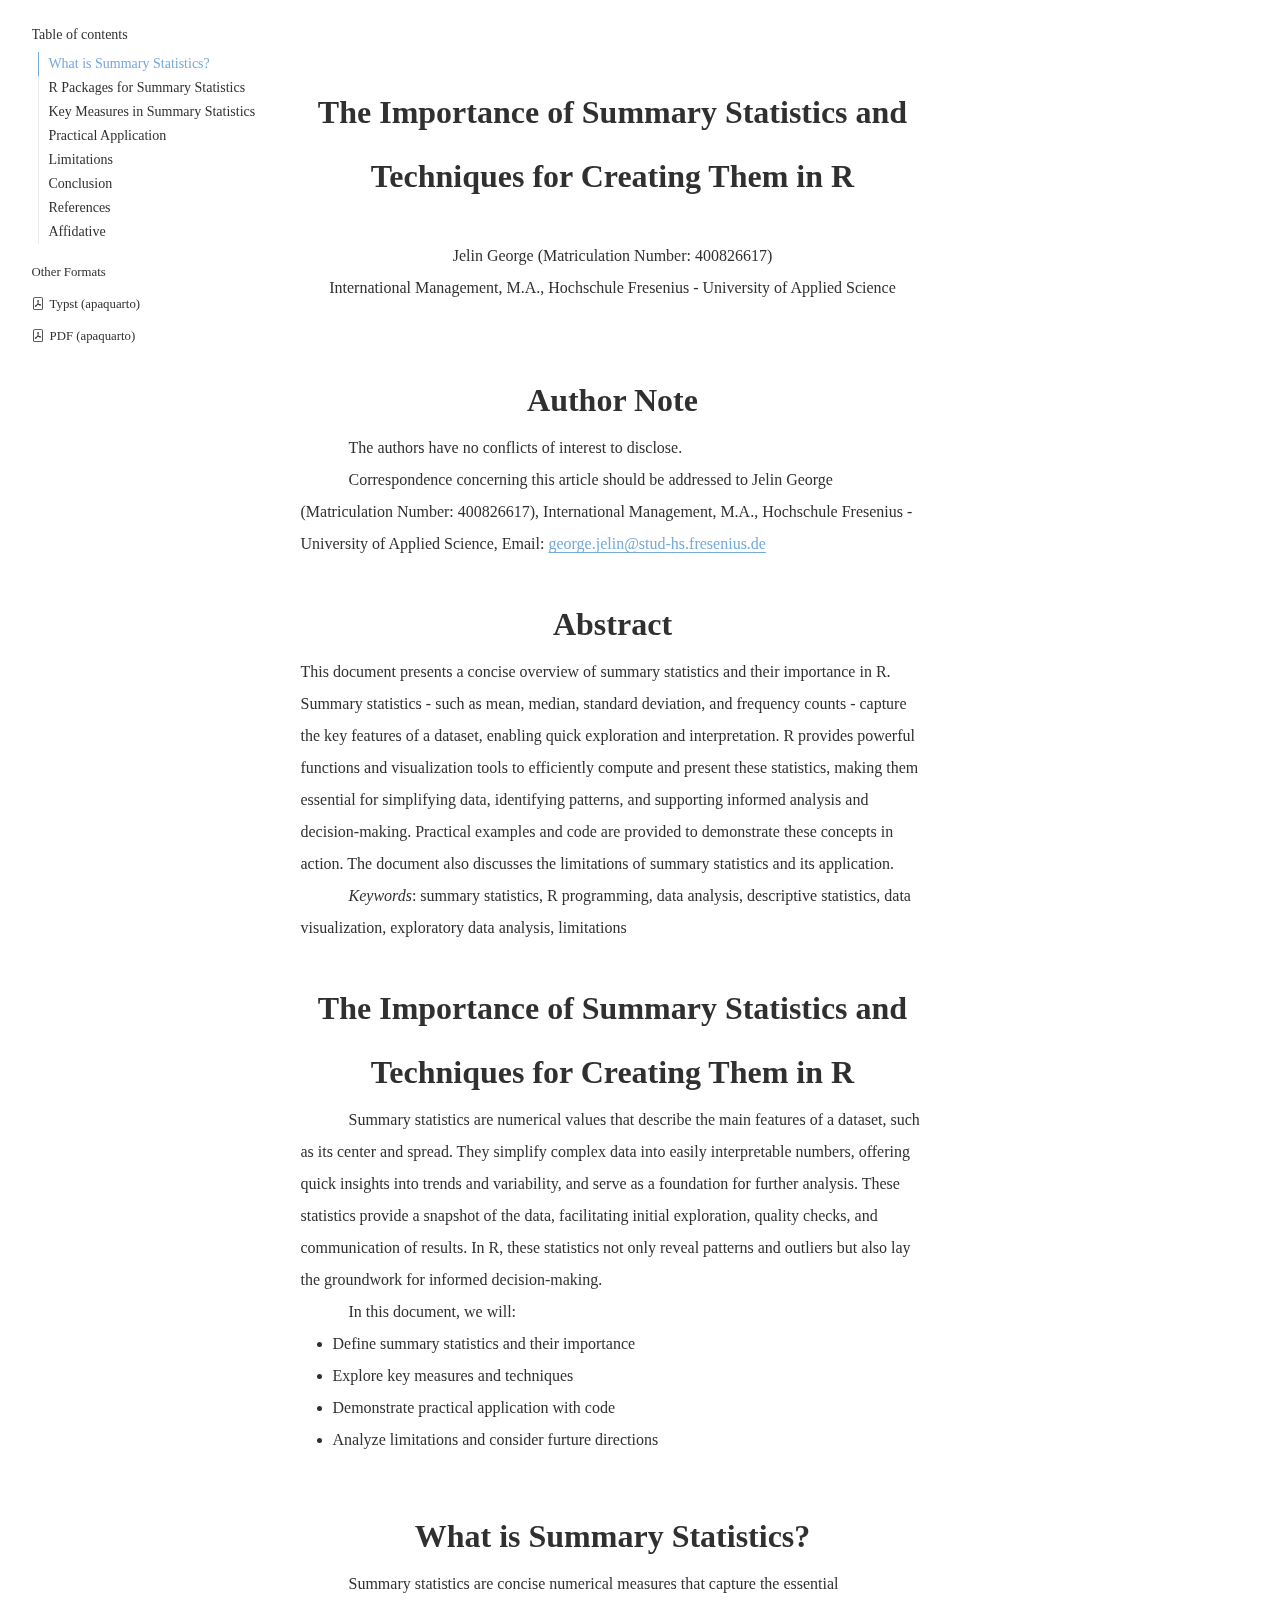
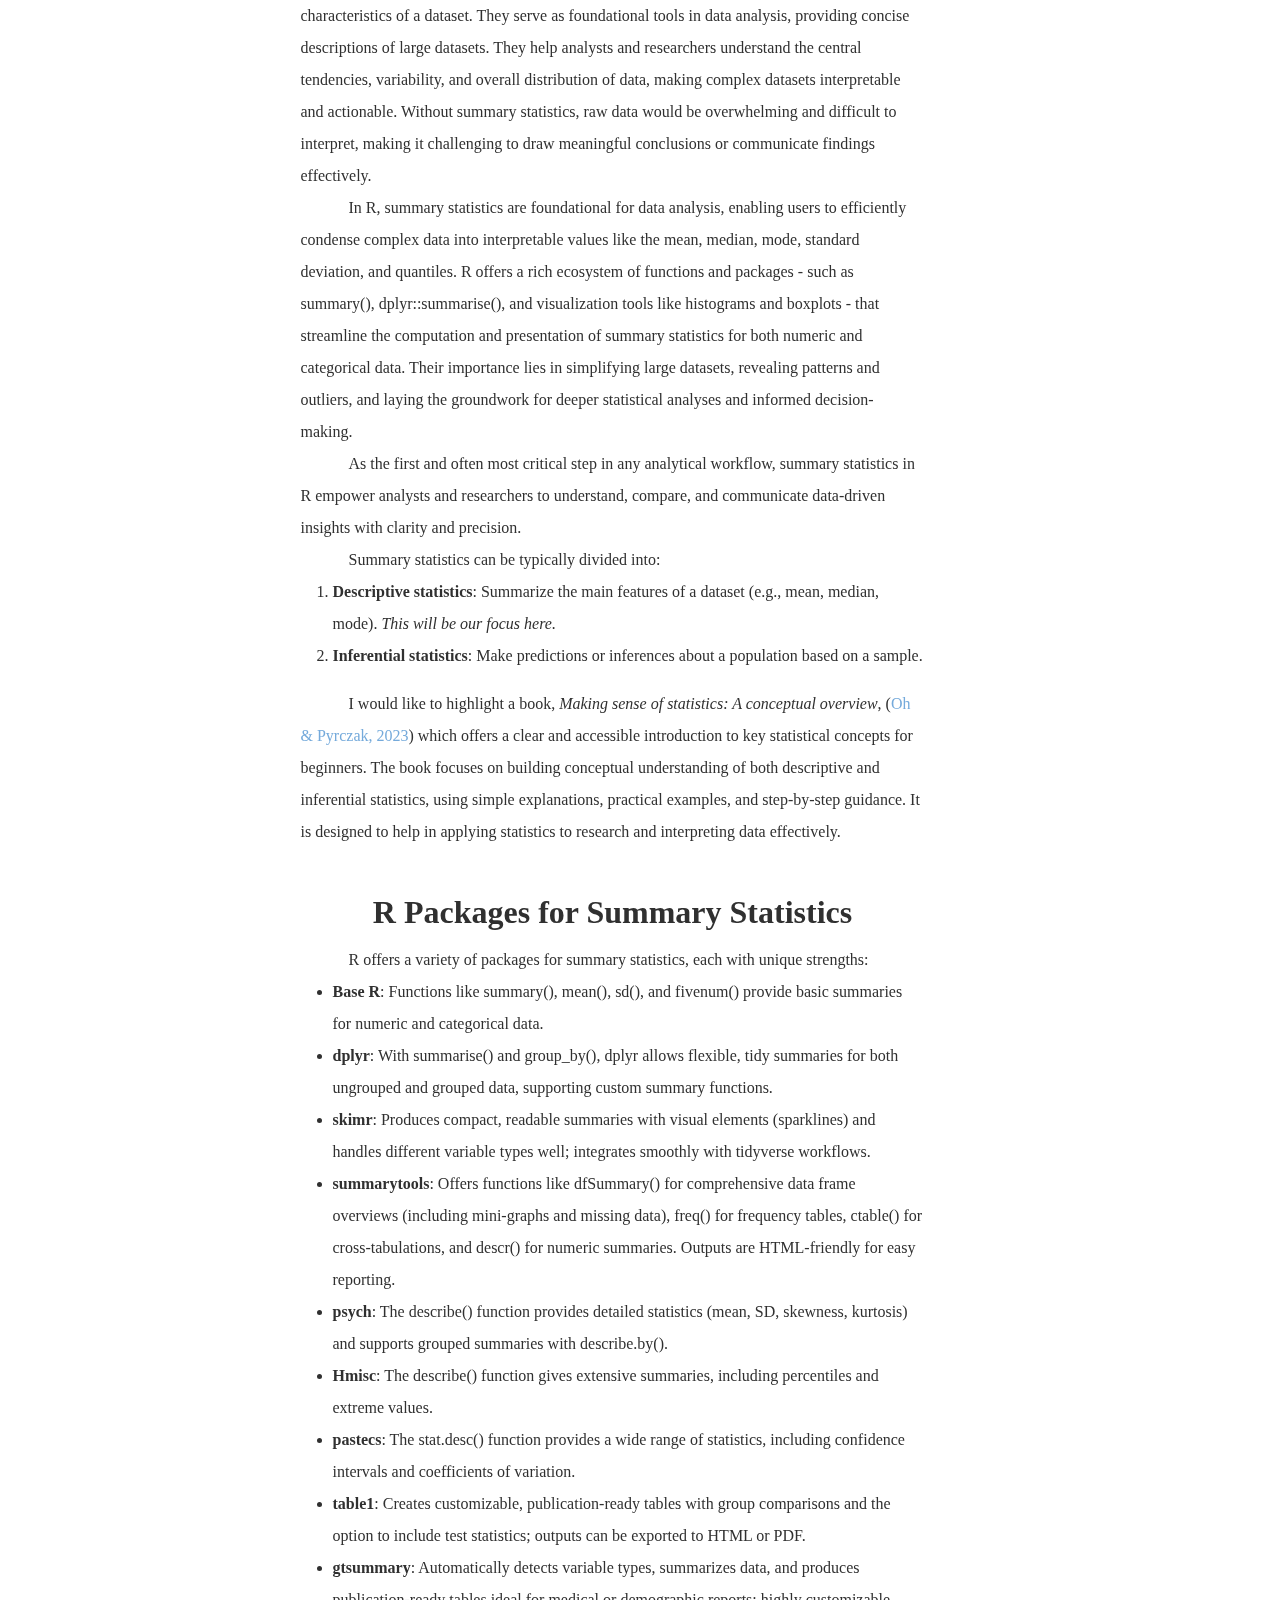
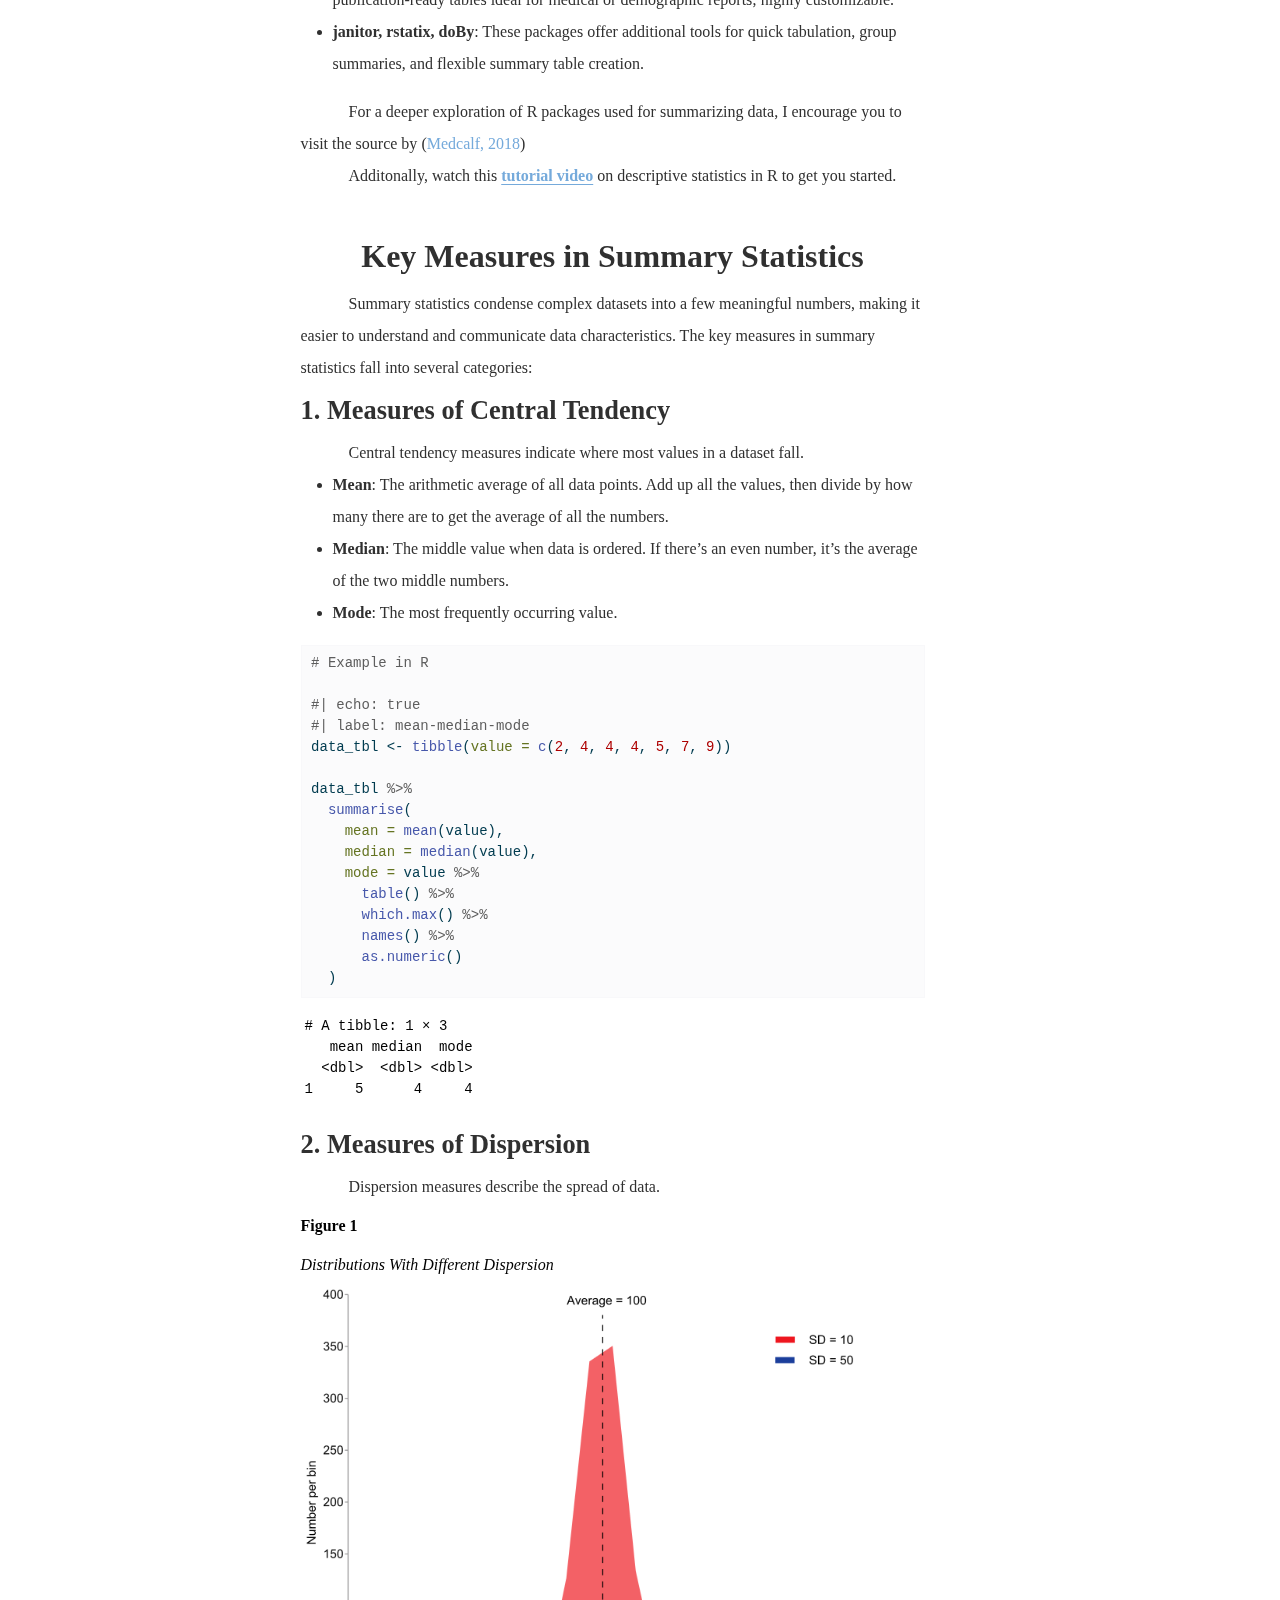
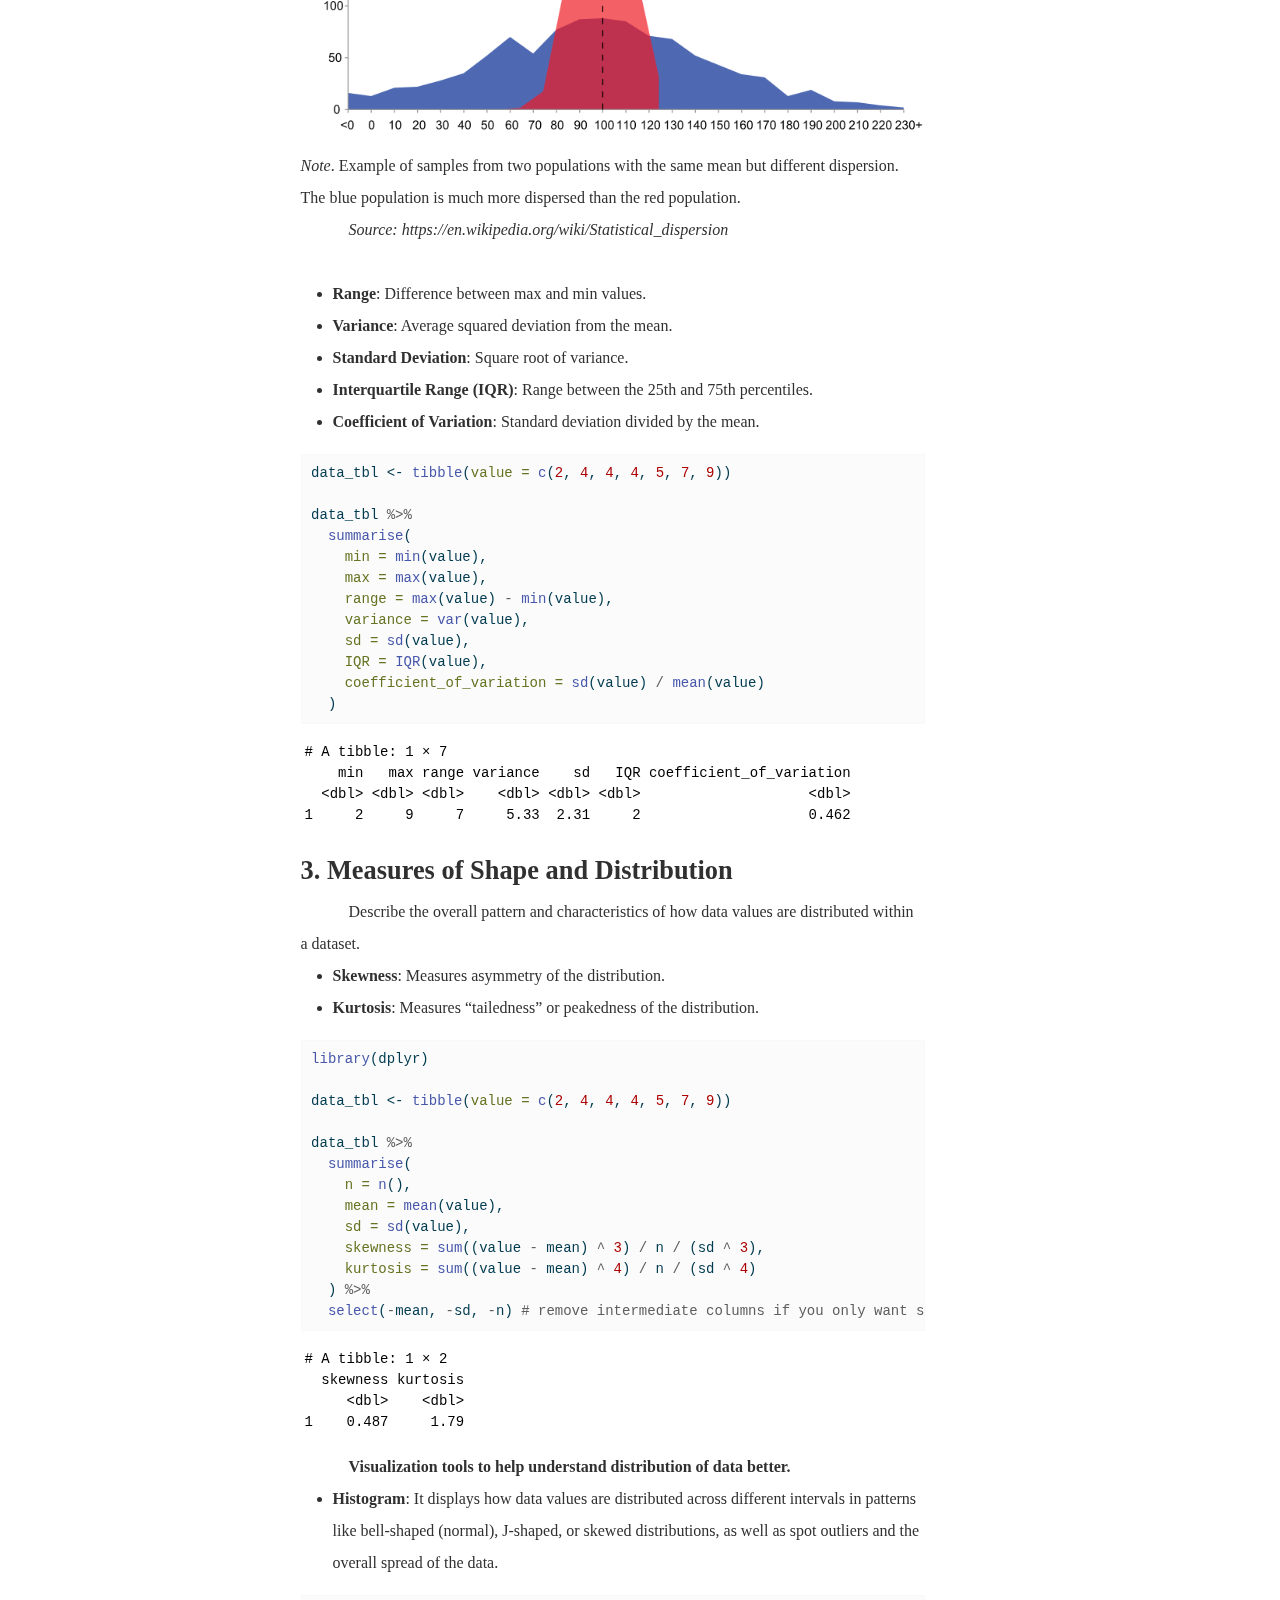
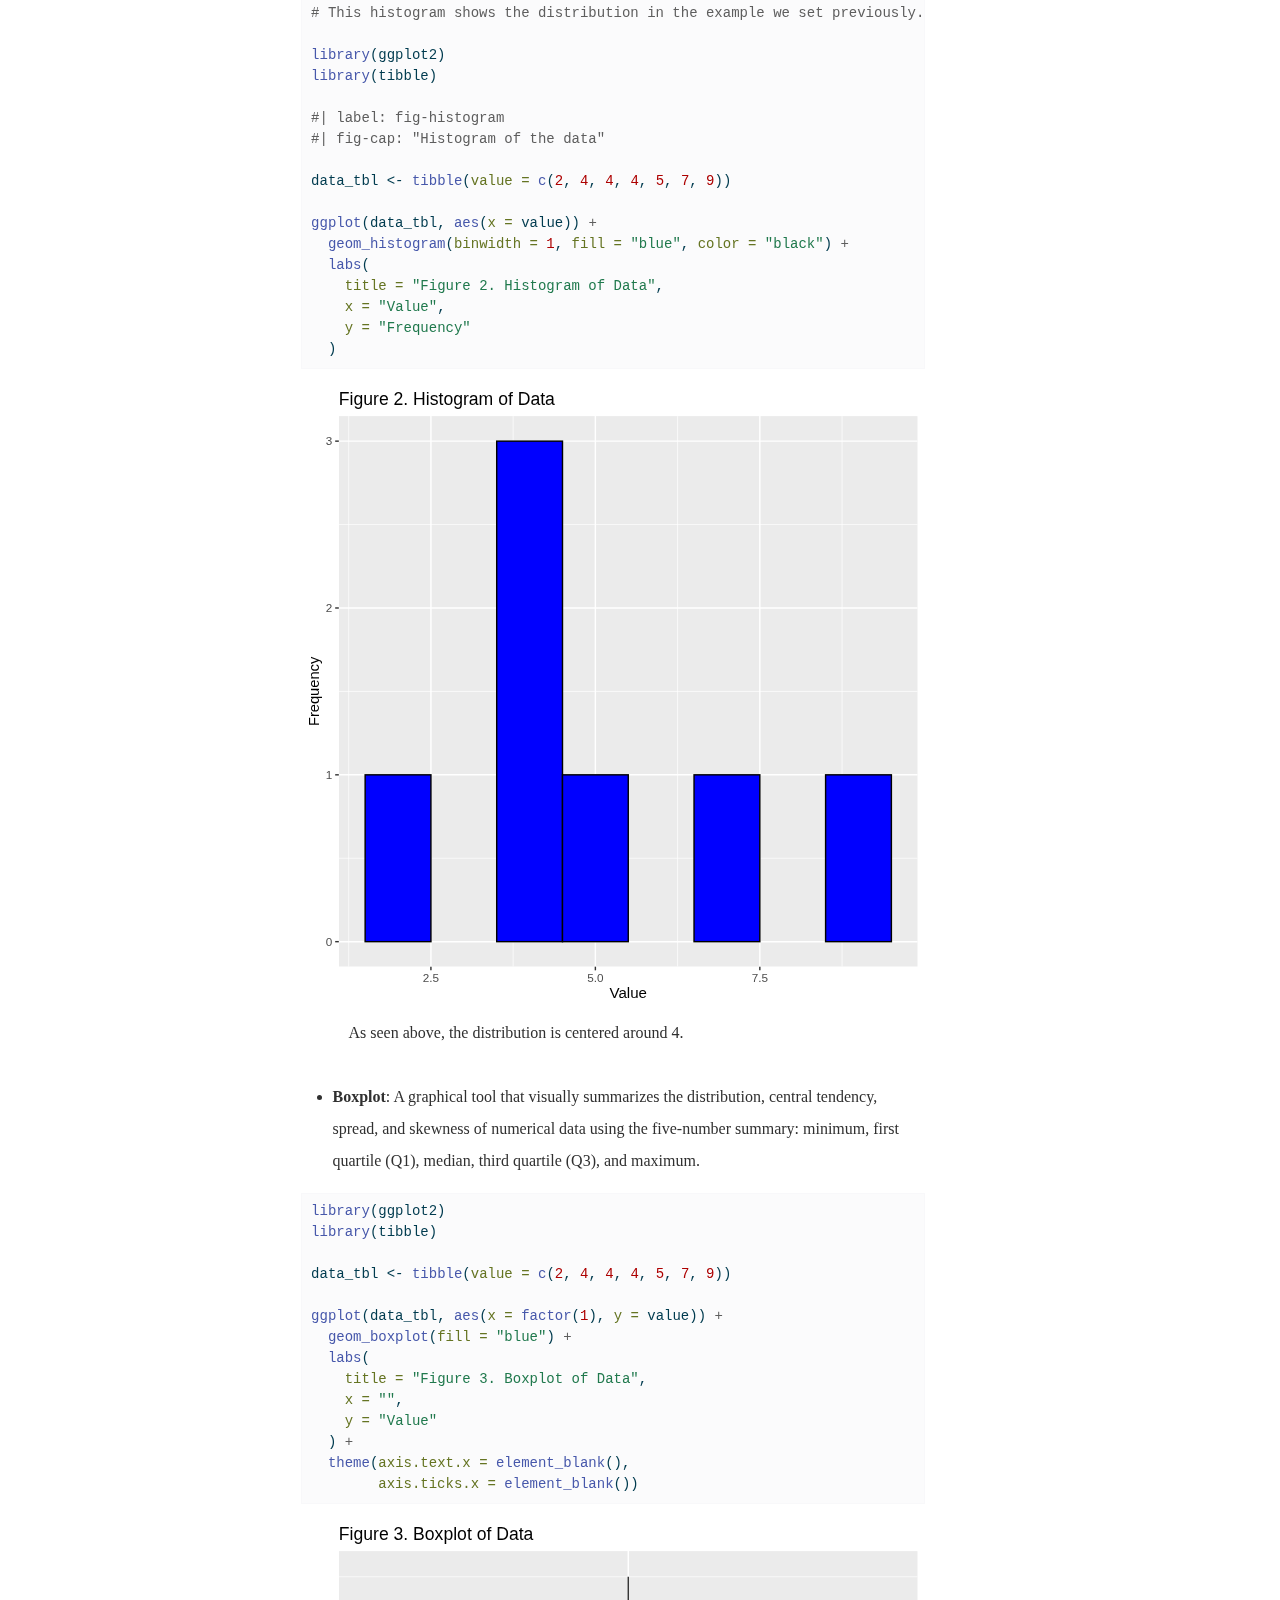
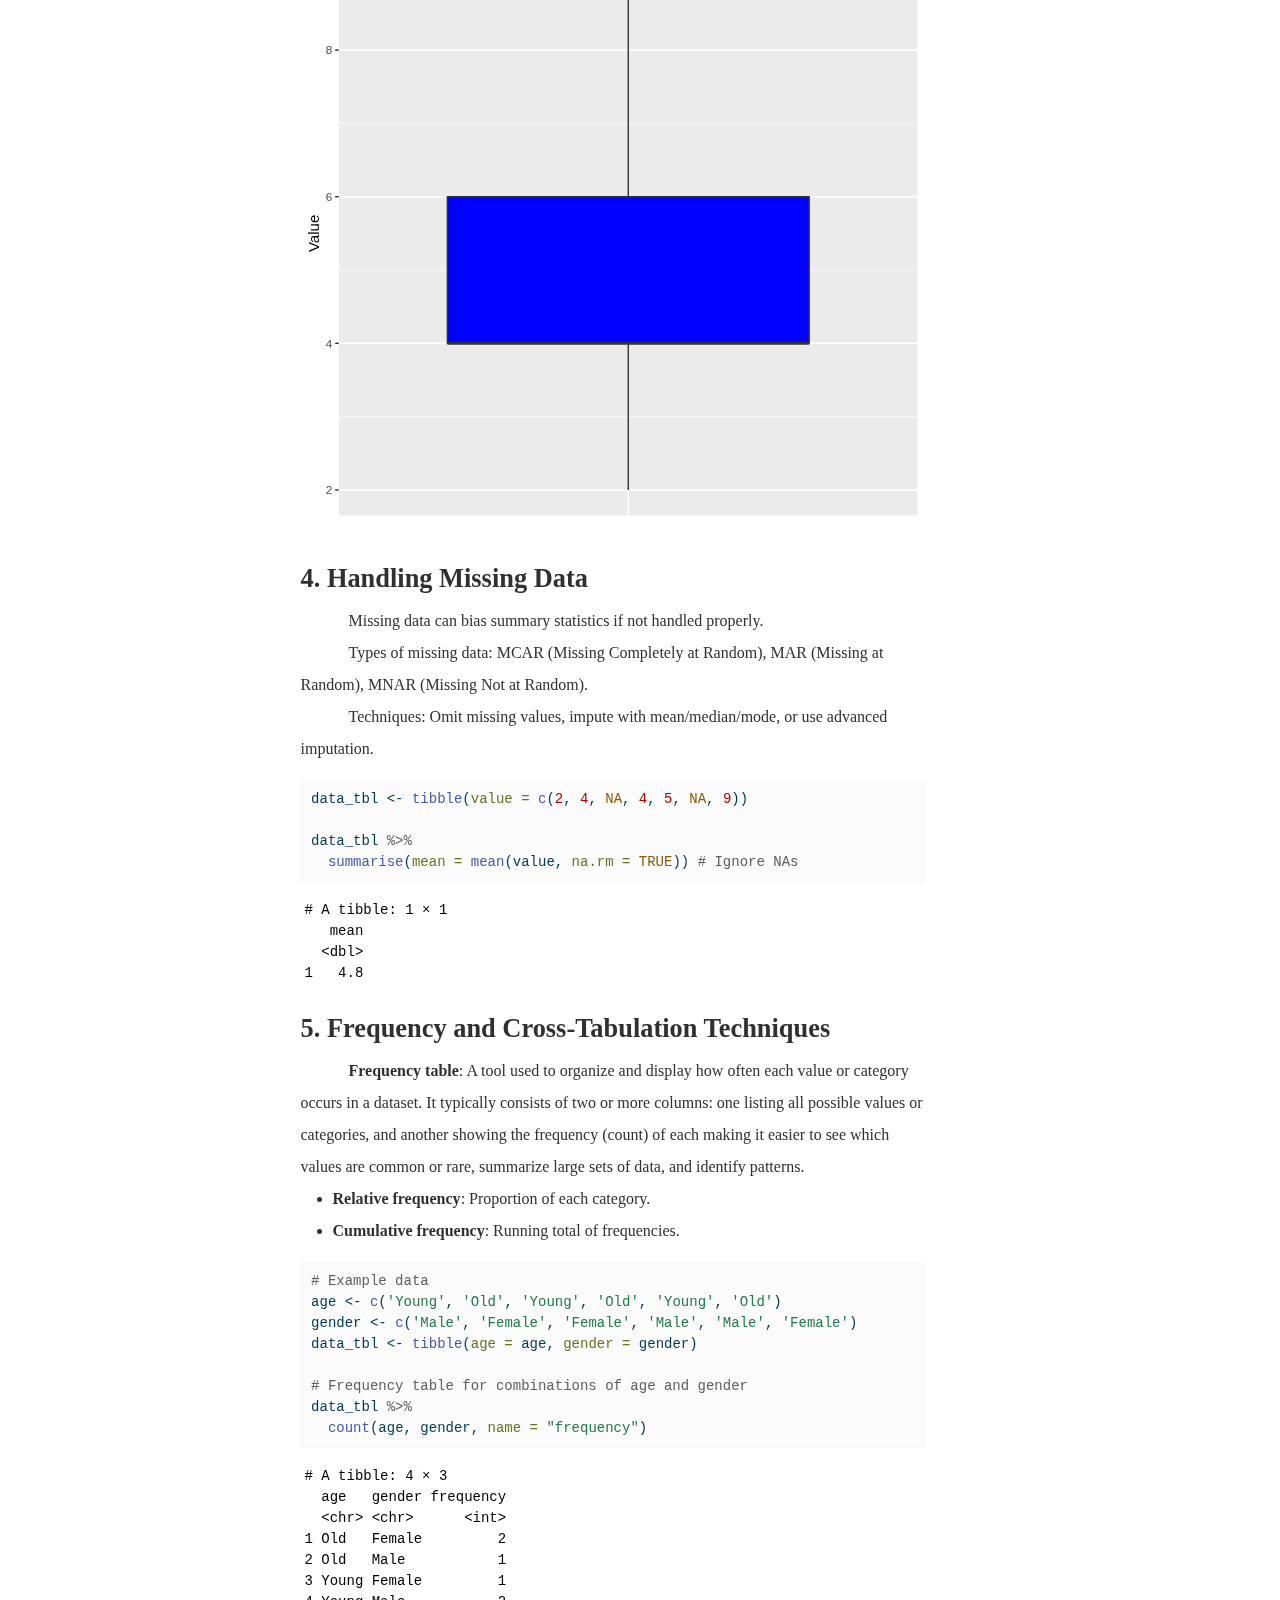
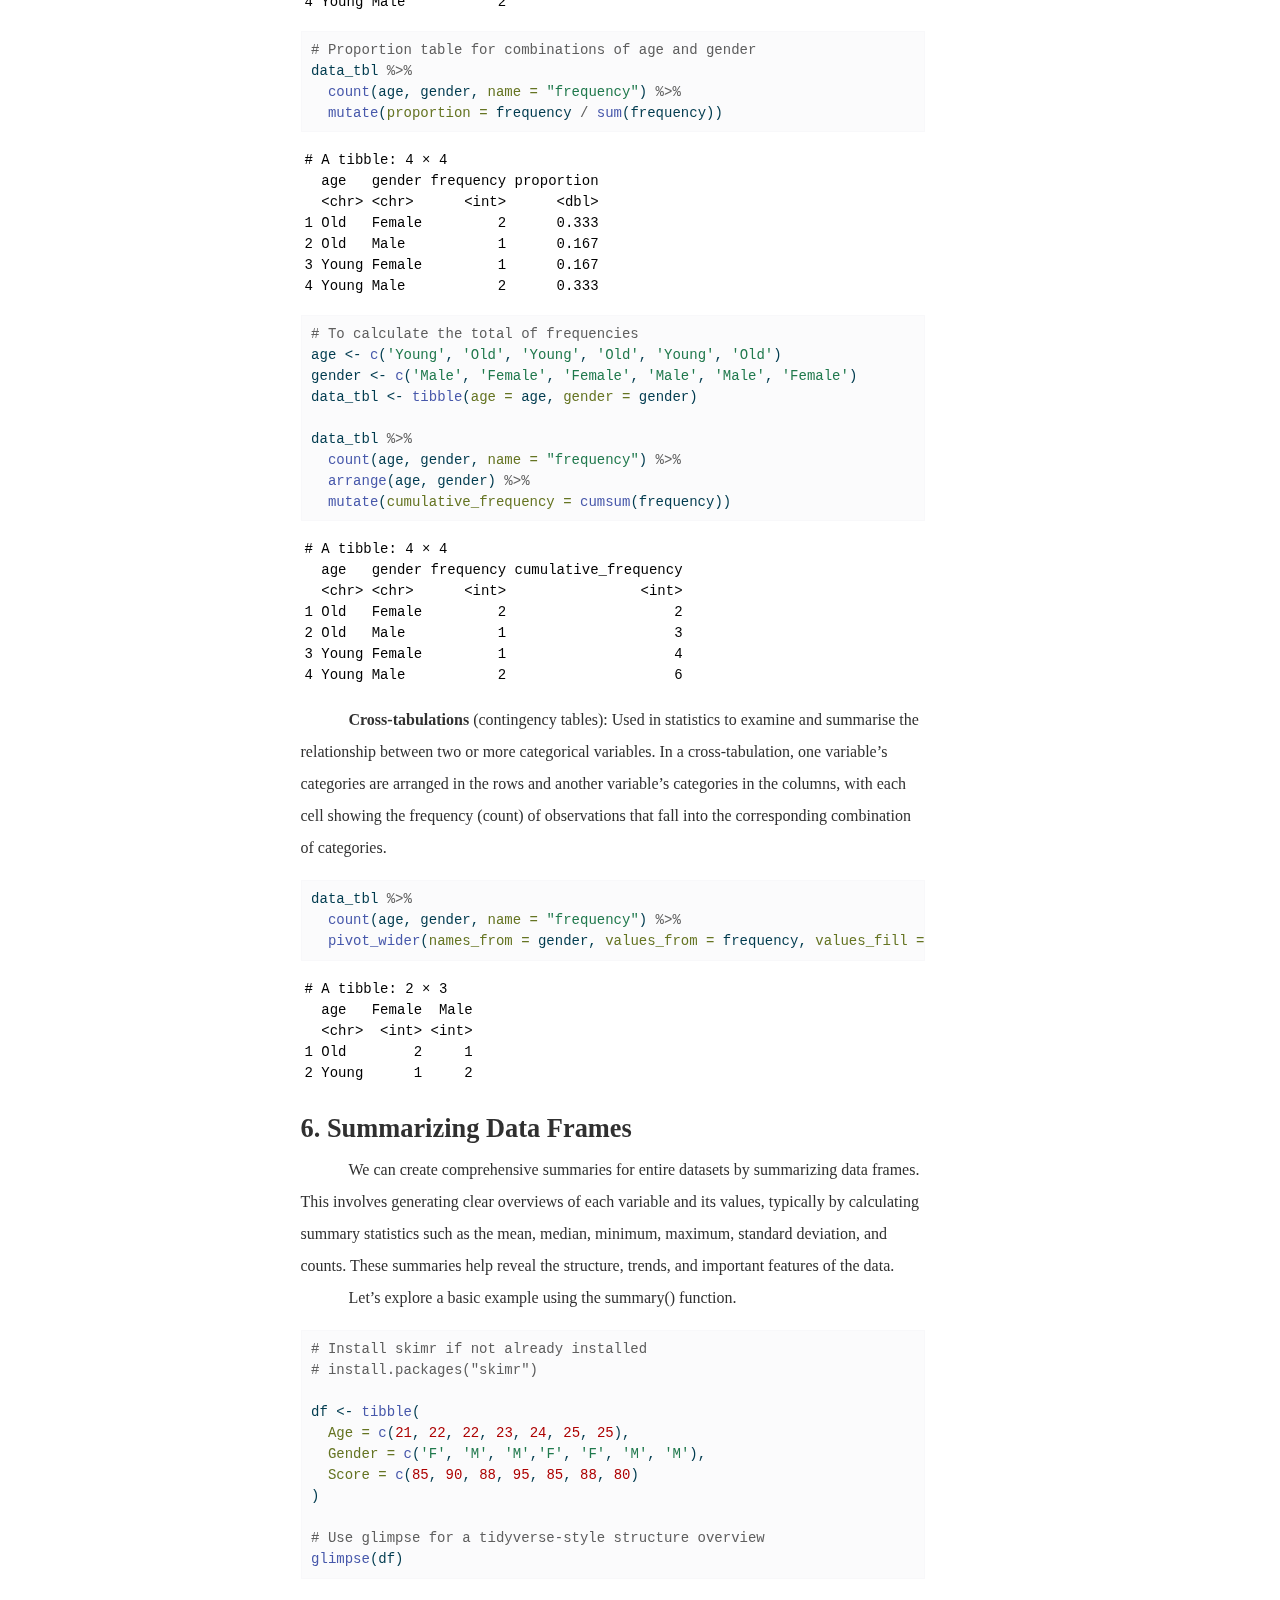
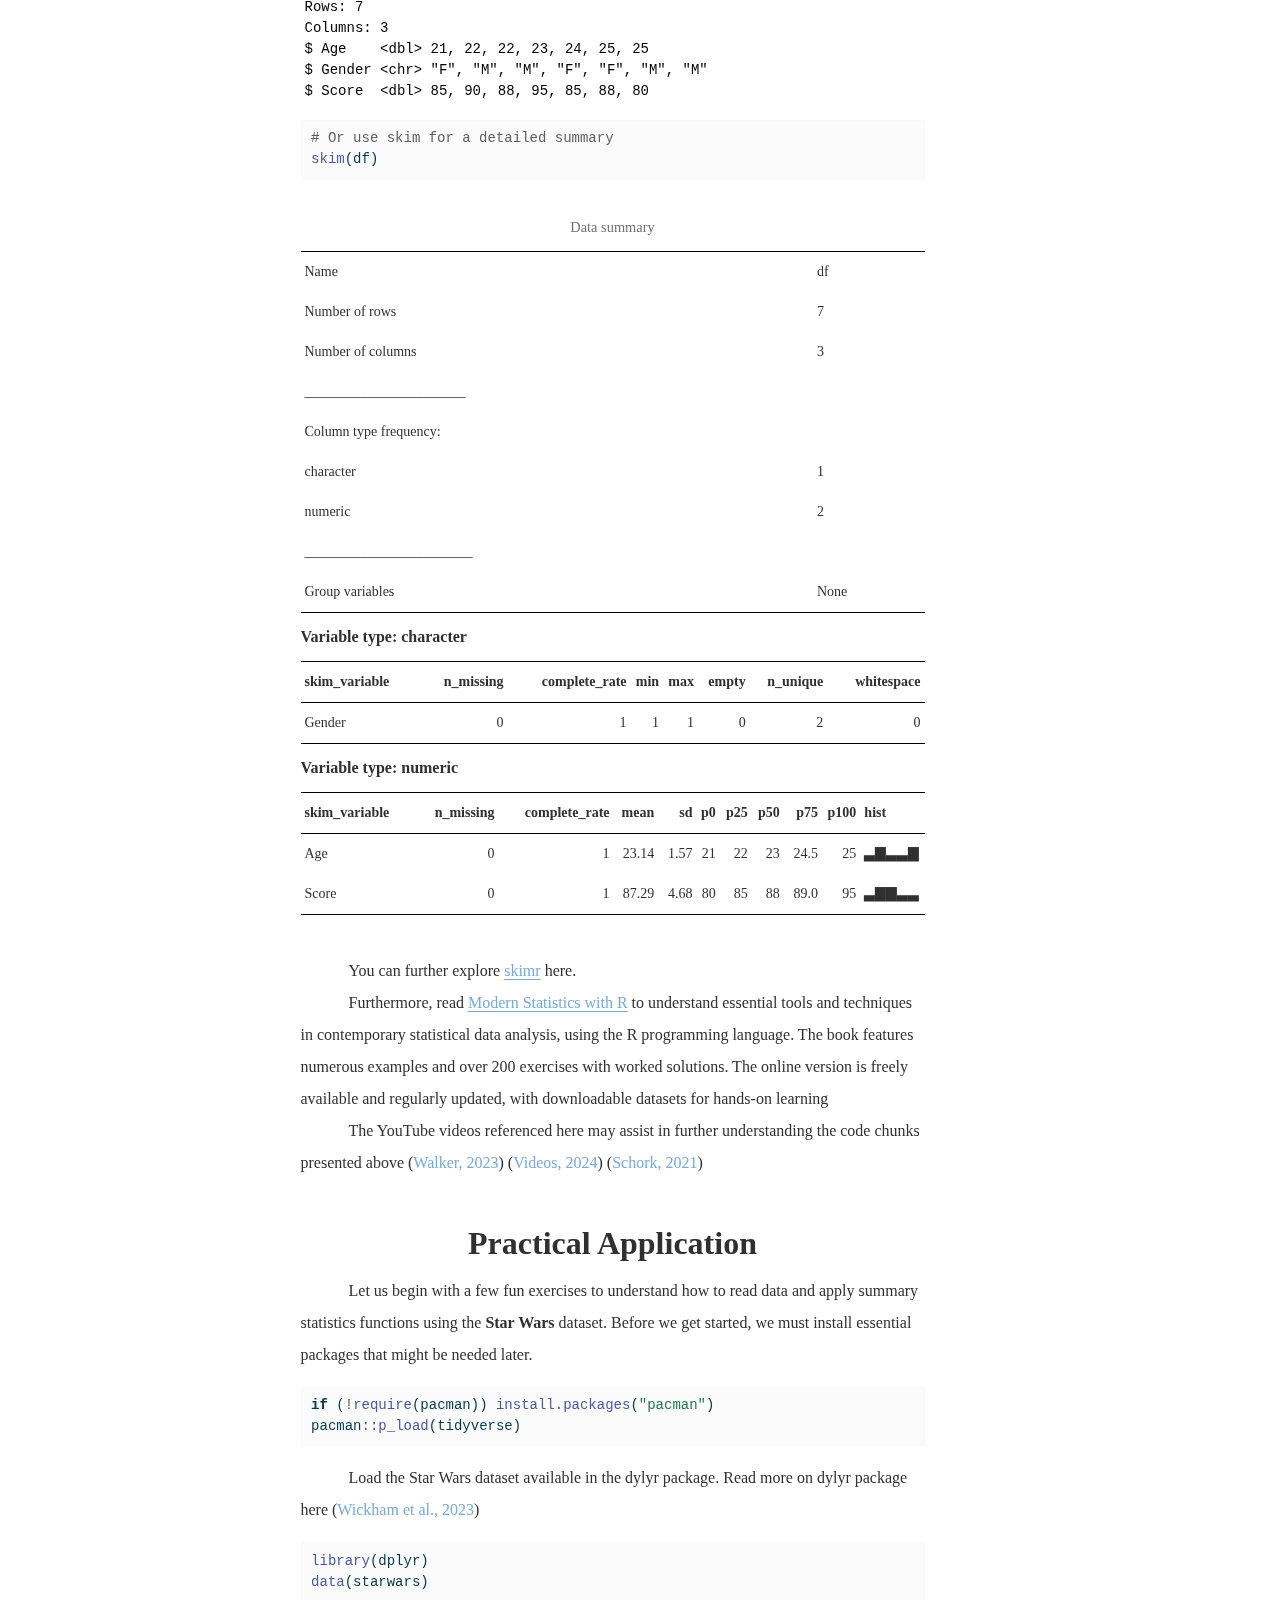
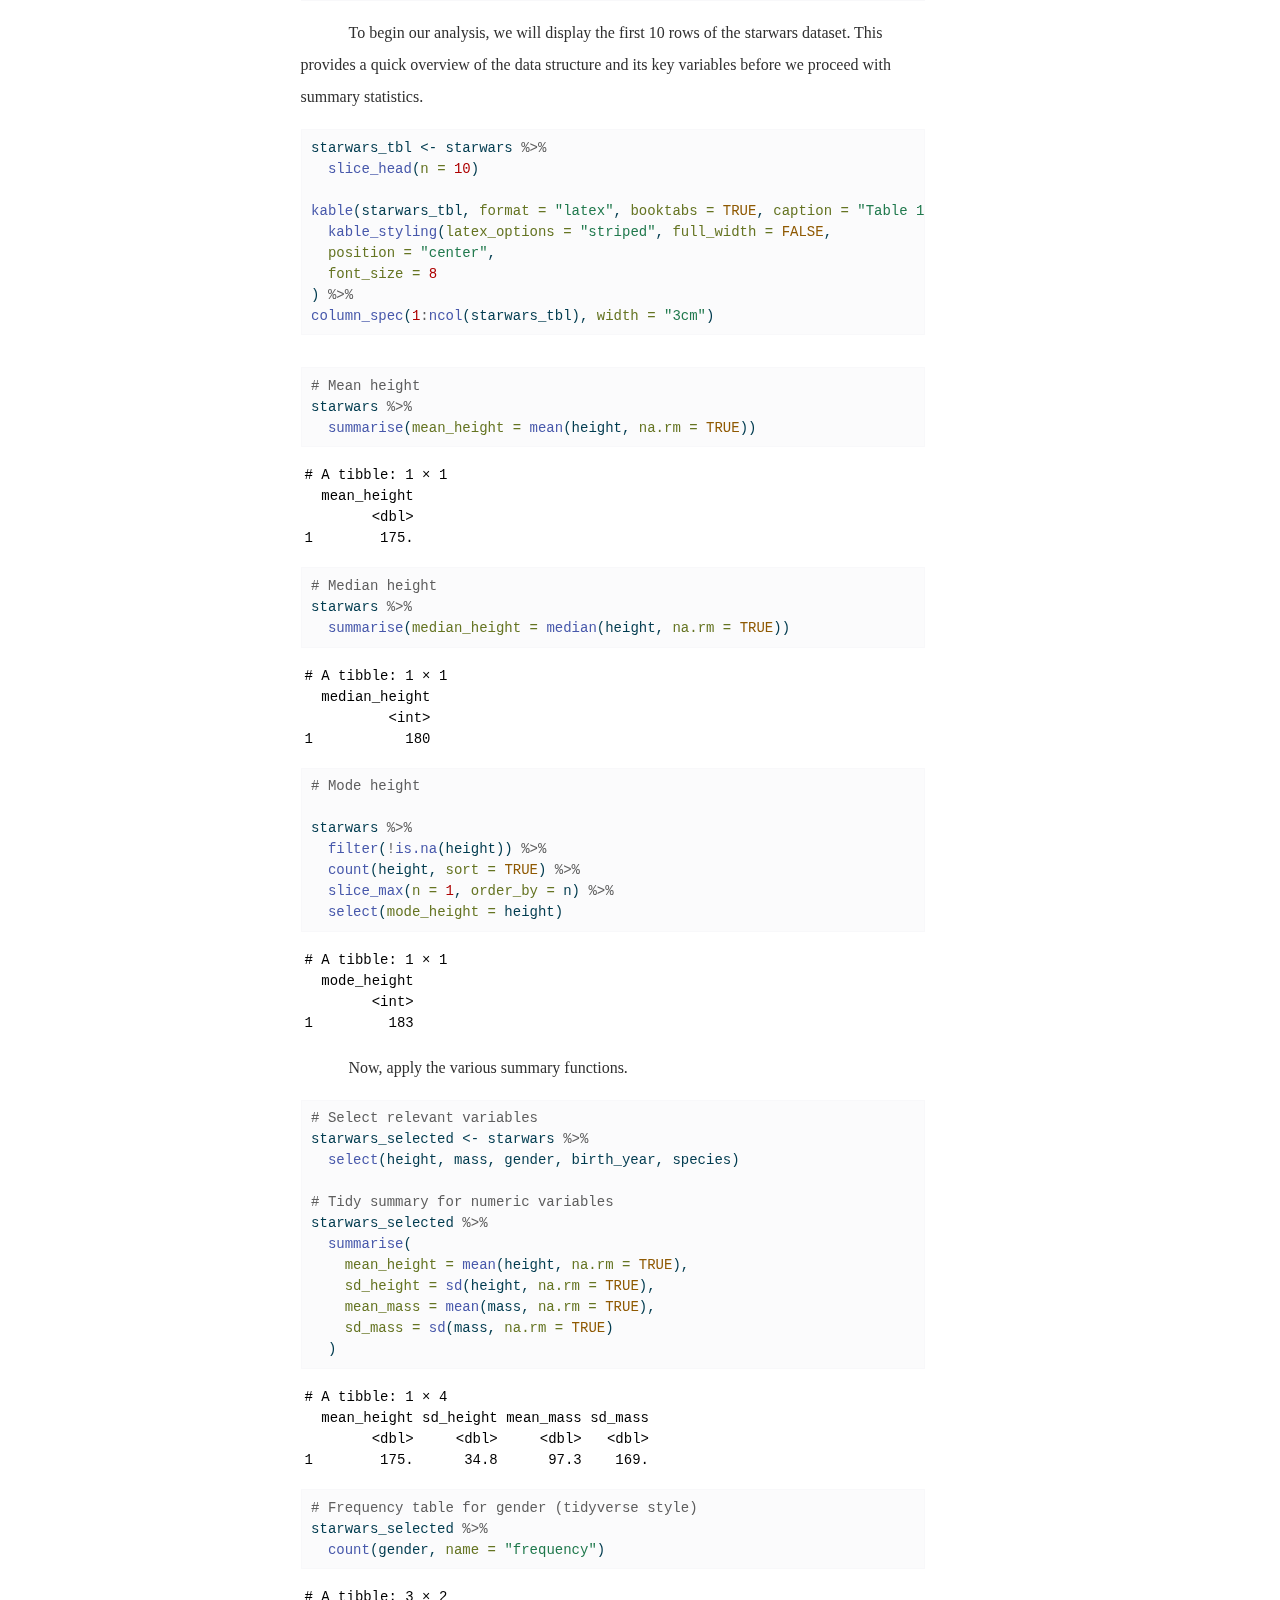
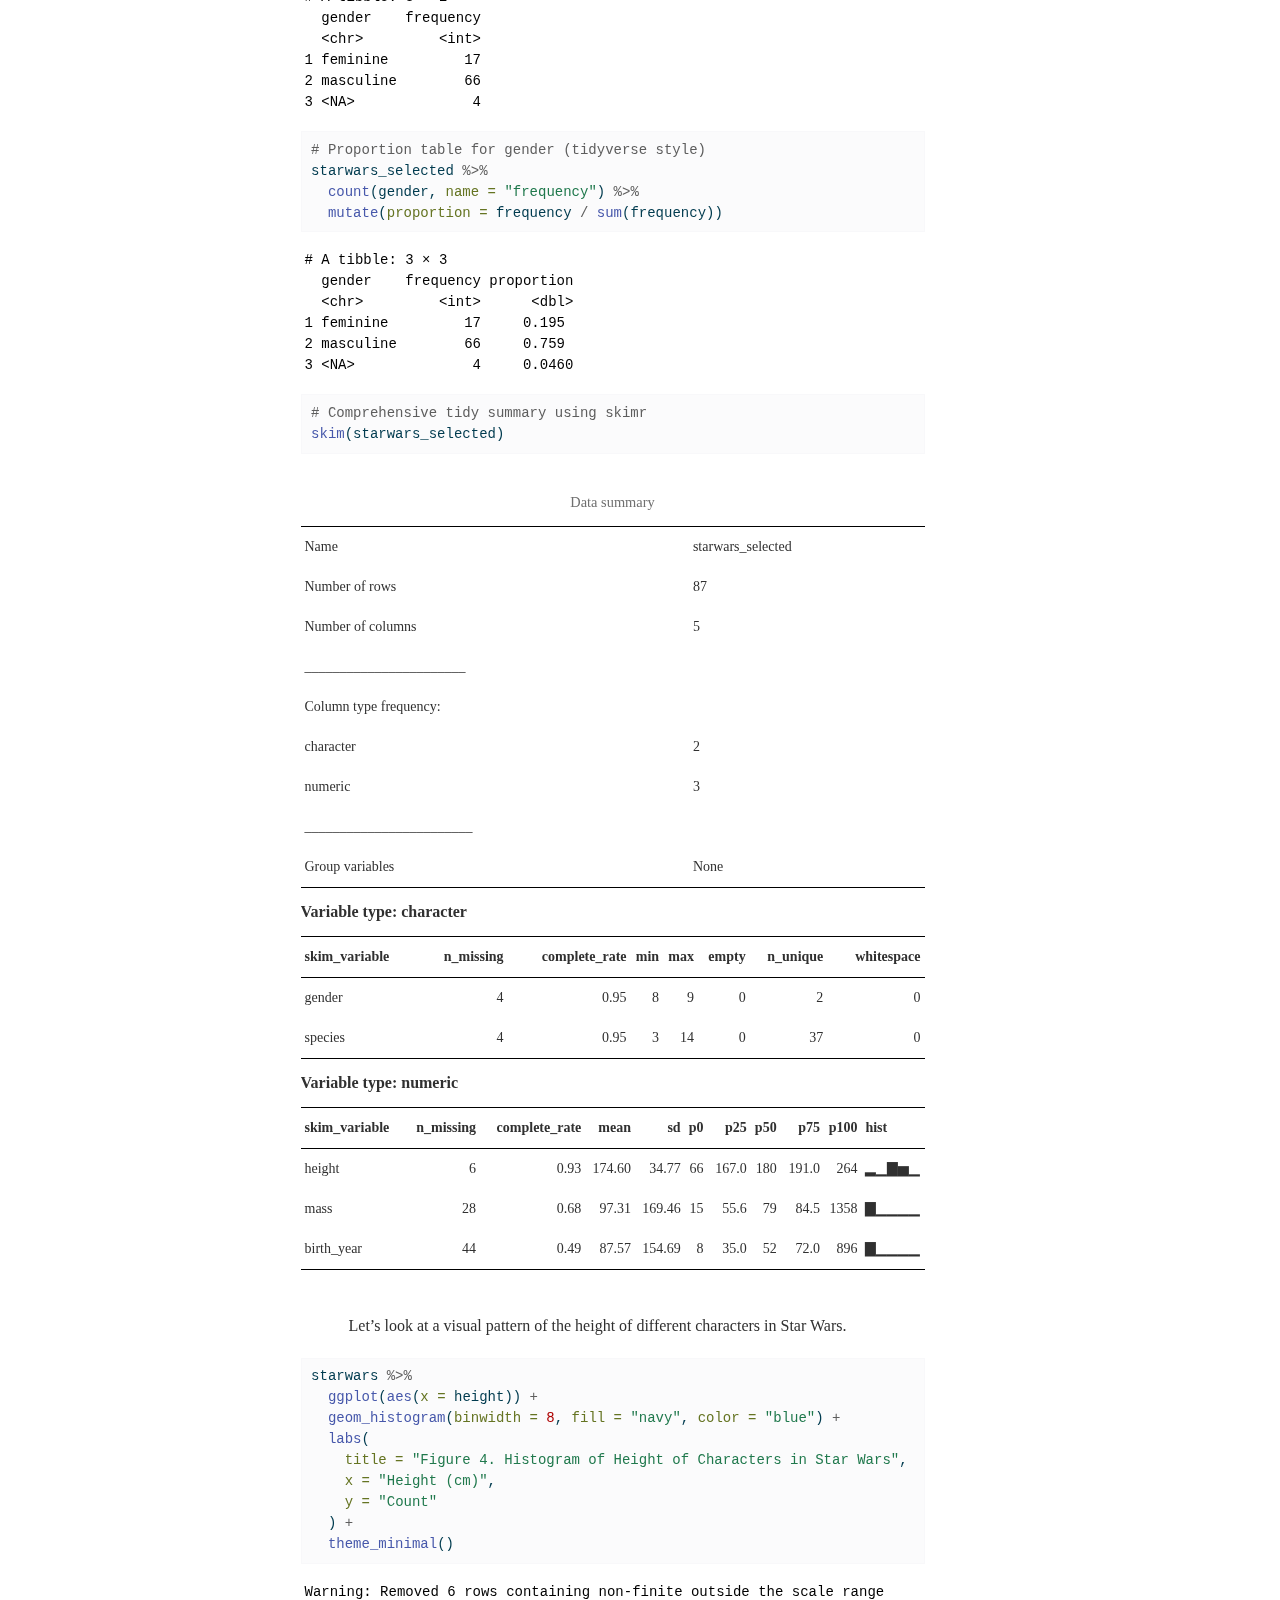
<file: summarystatisticspdf.html>
<!DOCTYPE html>
<html xmlns="http://www.w3.org/1999/xhtml" lang="en-US" xml:lang="en-US"><head>

<meta charset="utf-8">
<meta name="generator" content="quarto-1.7.31">

<meta name="viewport" content="width=device-width, initial-scale=1.0, user-scalable=yes">

<meta name="author" content="Jelin George (Matriculation Number: 400826617)">
<meta name="keywords" content="summary statistics, R programming, data analysis, descriptive statistics, data visualization, exploratory data analysis, limitations">
<meta name="description" content="SUMMARY STATISTICS AND TECHNIQUES IN R">

<title>The Importance of Summary Statistics and Techniques for Creating Them in R</title>
<style>
code{white-space: pre-wrap;}
span.smallcaps{font-variant: small-caps;}
div.columns{display: flex; gap: min(4vw, 1.5em);}
div.column{flex: auto; overflow-x: auto;}
div.hanging-indent{margin-left: 1.5em; text-indent: -1.5em;}
ul.task-list{list-style: none;}
ul.task-list li input[type="checkbox"] {
  width: 0.8em;
  margin: 0 0.8em 0.2em -1em; /* quarto-specific, see https://github.com/quarto-dev/quarto-cli/issues/4556 */ 
  vertical-align: middle;
}
/* CSS for syntax highlighting */
html { -webkit-text-size-adjust: 100%; }
pre > code.sourceCode { white-space: pre; position: relative; }
pre > code.sourceCode > span { display: inline-block; line-height: 1.25; }
pre > code.sourceCode > span:empty { height: 1.2em; }
.sourceCode { overflow: visible; }
code.sourceCode > span { color: inherit; text-decoration: inherit; }
div.sourceCode { margin: 1em 0; }
pre.sourceCode { margin: 0; }
@media screen {
div.sourceCode { overflow: auto; }
}
@media print {
pre > code.sourceCode { white-space: pre-wrap; }
pre > code.sourceCode > span { text-indent: -5em; padding-left: 5em; }
}
pre.numberSource code
  { counter-reset: source-line 0; }
pre.numberSource code > span
  { position: relative; left: -4em; counter-increment: source-line; }
pre.numberSource code > span > a:first-child::before
  { content: counter(source-line);
    position: relative; left: -1em; text-align: right; vertical-align: baseline;
    border: none; display: inline-block;
    -webkit-touch-callout: none; -webkit-user-select: none;
    -khtml-user-select: none; -moz-user-select: none;
    -ms-user-select: none; user-select: none;
    padding: 0 4px; width: 4em;
  }
pre.numberSource { margin-left: 3em;  padding-left: 4px; }
div.sourceCode
  {   }
@media screen {
pre > code.sourceCode > span > a:first-child::before { text-decoration: underline; }
}
/* CSS for citations */
div.csl-bib-body { }
div.csl-entry {
  clear: both;
  margin-bottom: 0em;
}
.hanging-indent div.csl-entry {
  margin-left:2em;
  text-indent:-2em;
}
div.csl-left-margin {
  min-width:2em;
  float:left;
}
div.csl-right-inline {
  margin-left:2em;
  padding-left:1em;
}
div.csl-indent {
  margin-left: 2em;
}</style>


<script src="summarystatisticspdf_files/libs/clipboard/clipboard.min.js"></script>
<script src="summarystatisticspdf_files/libs/quarto-html/quarto.js" type="module"></script>
<script src="summarystatisticspdf_files/libs/quarto-html/tabsets/tabsets.js" type="module"></script>
<script src="summarystatisticspdf_files/libs/quarto-html/popper.min.js"></script>
<script src="summarystatisticspdf_files/libs/quarto-html/tippy.umd.min.js"></script>
<link href="summarystatisticspdf_files/libs/quarto-html/tippy.css" rel="stylesheet">
<link href="summarystatisticspdf_files/libs/quarto-html/quarto-syntax-highlighting-e1a5c8363afafaef2c763b6775fbf3ca.css" rel="stylesheet" id="quarto-text-highlighting-styles">
<script src="summarystatisticspdf_files/libs/bootstrap/bootstrap.min.js"></script>
<link href="summarystatisticspdf_files/libs/bootstrap/bootstrap-icons.css" rel="stylesheet">
<link href="summarystatisticspdf_files/libs/bootstrap/bootstrap-0b4f8f062259680727f571f44257d5af.min.css" rel="stylesheet" append-hash="true" id="quarto-bootstrap" data-mode="light">


<link rel="stylesheet" href="_extensions/wjschne/apaquarto/apa.css">
<link rel="stylesheet" href="styles.css">
</head>

<body class="quarto-light">

<div id="quarto-content" class="page-columns page-rows-contents page-layout-article toc-left">
<div id="quarto-sidebar-toc-left" class="sidebar toc-left">
  <nav id="TOC" role="doc-toc" class="toc-active">
    <h2 id="toc-title">Table of contents</h2>
   
  <ul>
  <li><a href="#what-is-summary-statistics" id="toc-what-is-summary-statistics" class="nav-link active" data-scroll-target="#what-is-summary-statistics">What is Summary Statistics?</a></li>
  <li><a href="#r-packages-for-summary-statistics" id="toc-r-packages-for-summary-statistics" class="nav-link" data-scroll-target="#r-packages-for-summary-statistics">R Packages for Summary Statistics</a></li>
  <li><a href="#key-measures-in-summary-statistics" id="toc-key-measures-in-summary-statistics" class="nav-link" data-scroll-target="#key-measures-in-summary-statistics">Key Measures in Summary Statistics</a>
  <ul class="collapse">
  <li><a href="#measures-of-central-tendency" id="toc-measures-of-central-tendency" class="nav-link" data-scroll-target="#measures-of-central-tendency">1. Measures of Central Tendency</a></li>
  <li><a href="#measures-of-dispersion" id="toc-measures-of-dispersion" class="nav-link" data-scroll-target="#measures-of-dispersion">2. Measures of Dispersion</a></li>
  <li><a href="#measures-of-shape-and-distribution" id="toc-measures-of-shape-and-distribution" class="nav-link" data-scroll-target="#measures-of-shape-and-distribution">3. Measures of Shape and Distribution</a></li>
  <li><a href="#handling-missing-data" id="toc-handling-missing-data" class="nav-link" data-scroll-target="#handling-missing-data">4. Handling Missing Data</a></li>
  <li><a href="#frequency-and-cross-tabulation-techniques" id="toc-frequency-and-cross-tabulation-techniques" class="nav-link" data-scroll-target="#frequency-and-cross-tabulation-techniques">5. Frequency and Cross-Tabulation Techniques</a></li>
  <li><a href="#summarizing-data-frames" id="toc-summarizing-data-frames" class="nav-link" data-scroll-target="#summarizing-data-frames">6. Summarizing Data Frames</a></li>
  </ul></li>
  <li><a href="#practical-application" id="toc-practical-application" class="nav-link" data-scroll-target="#practical-application">Practical Application</a></li>
  <li><a href="#limitations" id="toc-limitations" class="nav-link" data-scroll-target="#limitations">Limitations</a></li>
  <li><a href="#conclusion" id="toc-conclusion" class="nav-link" data-scroll-target="#conclusion">Conclusion</a></li>
  <li><a href="#references" id="toc-references" class="nav-link" data-scroll-target="#references">References</a></li>
  <li><a href="#affidative" id="toc-affidative" class="nav-link" data-scroll-target="#affidative">Affidative</a></li>
  </ul>
<div class="quarto-alternate-formats"><h2>Other Formats</h2><ul><li><a href="summarystatisticspdf.pdf"><i class="bi bi-file-pdf"></i>Typst (apaquarto)</a></li><li><a href="summarystatisticspdf.pdf"><i class="bi bi-file-pdf"></i>PDF (apaquarto)</a></li></ul></div></nav>
</div>
<div id="quarto-margin-sidebar" class="sidebar margin-sidebar zindex-bottom">
</div>
<main class="content" id="quarto-document-content">




<br>

<br>

<section id="title" class="level1 title unnumbered unlisted">
<h1 class="title unnumbered unlisted">The Importance of Summary Statistics and Techniques for Creating Them in R</h1>
<div class="Author">
<br>

<p>Jelin George (Matriculation Number: 400826617)</p>
<p>International Management, M.A., Hochschule Fresenius - University of Applied Science</p>
</div>
<br>

<br>

</section>
<section id="author-note" class="level1 unnumbered unlisted AuthorNote">
<h1 class="unnumbered unlisted AuthorNote">Author Note</h1>
<p>The authors have no conflicts of interest to disclose.</p>
<p>Correspondence concerning this article should be addressed to Jelin George (Matriculation Number: 400826617), International Management, M.A., Hochschule Fresenius - University of Applied Science, Email: <a href="mailto:george.jelin@stud-hs.fresenius.de">george.jelin@stud-hs.fresenius.de</a></p>
<br>
</section>
<section id="abstract" class="level1 unnumbered unlisted AuthorNote">
<h1 class="unnumbered unlisted AuthorNote">Abstract</h1>
<div class="AbstractFirstParagraph">
<p>This document presents a concise overview of summary statistics and their importance in R. Summary statistics - such as mean, median, standard deviation, and frequency counts - capture the key features of a dataset, enabling quick exploration and interpretation. R provides powerful functions and visualization tools to efficiently compute and present these statistics, making them essential for simplifying data, identifying patterns, and supporting informed analysis and decision-making. Practical examples and code are provided to demonstrate these concepts in action. The document also discusses the limitations of summary statistics and its application.</p>
</div>
<p><em>Keywords</em>: summary statistics, R programming, data analysis, descriptive statistics, data visualization, exploratory data analysis, limitations</p>
<br>
</section>
<section id="firstheader" class="level1 title unnumbered unlisted">
<h1 class="title unnumbered unlisted">The Importance of Summary Statistics and Techniques for Creating Them in R</h1>
<p>Summary statistics are numerical values that describe the main features of a dataset, such as its center and spread. They simplify complex data into easily interpretable numbers, offering quick insights into trends and variability, and serve as a foundation for further analysis. These statistics provide a snapshot of the data, facilitating initial exploration, quality checks, and communication of results. In R, these statistics not only reveal patterns and outliers but also lay the groundwork for informed decision-making.</p>
<p>In this document, we will:</p>
<ul>
<li><p>Define summary statistics and their importance</p></li>
<li><p>Explore key measures and techniques</p></li>
<li><p>Demonstrate practical application with code</p></li>
<li><p>Analyze limitations and consider furture directions</p></li>
</ul>
<p><br></p>
</section>
<section id="what-is-summary-statistics" class="level1">
<h1>What is Summary Statistics?</h1>
<p>Summary statistics are concise numerical measures that capture the essential characteristics of a dataset. They serve as foundational tools in data analysis, providing concise descriptions of large datasets. They help analysts and researchers understand the central tendencies, variability, and overall distribution of data, making complex datasets interpretable and actionable. Without summary statistics, raw data would be overwhelming and difficult to interpret, making it challenging to draw meaningful conclusions or communicate findings effectively.</p>
<p>In R, summary statistics are foundational for data analysis, enabling users to efficiently condense complex data into interpretable values like the mean, median, mode, standard deviation, and quantiles. R offers a rich ecosystem of functions and packages - such as summary(), dplyr::summarise(), and visualization tools like histograms and boxplots - that streamline the computation and presentation of summary statistics for both numeric and categorical data. Their importance lies in simplifying large datasets, revealing patterns and outliers, and laying the groundwork for deeper statistical analyses and informed decision-making.</p>
<p>As the first and often most critical step in any analytical workflow, summary statistics in R empower analysts and researchers to understand, compare, and communicate data-driven insights with clarity and precision.</p>
<p>Summary statistics can be typically divided into:</p>
<ol type="1">
<li><p><strong>Descriptive statistics</strong>: Summarize the main features of a dataset (e.g., mean, median, mode). <em>This will be our focus here.</em></p></li>
<li><p><strong>Inferential statistics</strong>: Make predictions or inferences about a population based on a sample.</p></li>
</ol>
<p>I would like to highlight a book, <em>Making sense of statistics: A conceptual overview</em>, <span class="citation" data-cites="oh2023making">(<a href="#ref-oh2023making" role="doc-biblioref">Oh &amp; Pyrczak, 2023</a>)</span> which offers a clear and accessible introduction to key statistical concepts for beginners. The book focuses on building conceptual understanding of both descriptive and inferential statistics, using simple explanations, practical examples, and step-by-step guidance. It is designed to help in applying statistics to research and interpreting data effectively.</p>
<p><br></p>
</section>
<section id="r-packages-for-summary-statistics" class="level1">
<h1>R Packages for Summary Statistics</h1>
<p>R offers a variety of packages for summary statistics, each with unique strengths:</p>
<ul>
<li><p><strong>Base R</strong>: Functions like summary(), mean(), sd(), and fivenum() provide basic summaries for numeric and categorical data.</p></li>
<li><p><strong>dplyr</strong>: With summarise() and group_by(), dplyr allows flexible, tidy summaries for both ungrouped and grouped data, supporting custom summary functions.</p></li>
<li><p><strong>skimr</strong>: Produces compact, readable summaries with visual elements (sparklines) and handles different variable types well; integrates smoothly with tidyverse workflows.</p></li>
<li><p><strong>summarytools</strong>: Offers functions like dfSummary() for comprehensive data frame overviews (including mini-graphs and missing data), freq() for frequency tables, ctable() for cross-tabulations, and descr() for numeric summaries. Outputs are HTML-friendly for easy reporting.</p></li>
<li><p><strong>psych</strong>: The describe() function provides detailed statistics (mean, SD, skewness, kurtosis) and supports grouped summaries with describe.by().</p></li>
<li><p><strong>Hmisc</strong>: The describe() function gives extensive summaries, including percentiles and extreme values.</p></li>
<li><p><strong>pastecs</strong>: The stat.desc() function provides a wide range of statistics, including confidence intervals and coefficients of variation.</p></li>
<li><p><strong>table1</strong>: Creates customizable, publication-ready tables with group comparisons and the option to include test statistics; outputs can be exported to HTML or PDF.</p></li>
<li><p><strong>gtsummary</strong>: Automatically detects variable types, summarizes data, and produces publication-ready tables ideal for medical or demographic reports; highly customizable.</p></li>
<li><p><strong>janitor, rstatix, doBy</strong>: These packages offer additional tools for quick tabulation, group summaries, and flexible summary table creation.</p></li>
</ul>
<p>For a deeper exploration of R packages used for summarizing data, I encourage you to visit the source by <span class="citation" data-cites="medcalf2018favourite">(<a href="#ref-medcalf2018favourite" role="doc-biblioref">Medcalf, 2018</a>)</span></p>
<p>Additonally, watch this <a href="https://www.youtube.com/watch?v=yoPGwvUzjgQ"><strong>tutorial video</strong></a> on descriptive statistics in R to get you started.</p>
<p><br></p>
</section>
<section id="key-measures-in-summary-statistics" class="level1">
<h1>Key Measures in Summary Statistics</h1>
<p>Summary statistics condense complex datasets into a few meaningful numbers, making it easier to understand and communicate data characteristics. The key measures in summary statistics fall into several categories:</p>
<section id="measures-of-central-tendency" class="level2">
<h2 data-anchor-id="measures-of-central-tendency">1. Measures of Central Tendency</h2>
<p>Central tendency measures indicate where most values in a dataset fall.</p>
<ul>
<li><p><strong>Mean</strong>: The arithmetic average of all data points. Add up all the values, then divide by how many there are to get the average of all the numbers.</p></li>
<li><p><strong>Median</strong>: The middle value when data is ordered. If there’s an even number, it’s the average of the two middle numbers.</p></li>
<li><p><strong>Mode</strong>: The most frequently occurring value.</p></li>
</ul>
<div class="cell">
<div class="sourceCode cell-code" id="cb1"><pre class="sourceCode r code-with-copy"><code class="sourceCode r"><span id="cb1-1"><a href="#cb1-1" aria-hidden="true" tabindex="-1"></a><span class="co"># Example in R</span></span>
<span id="cb1-2"><a href="#cb1-2" aria-hidden="true" tabindex="-1"></a></span>
<span id="cb1-3"><a href="#cb1-3" aria-hidden="true" tabindex="-1"></a><span class="co">#| echo: true</span></span>
<span id="cb1-4"><a href="#cb1-4" aria-hidden="true" tabindex="-1"></a><span class="co">#| label: mean-median-mode</span></span>
<span id="cb1-5"><a href="#cb1-5" aria-hidden="true" tabindex="-1"></a>data_tbl <span class="ot">&lt;-</span> <span class="fu">tibble</span>(<span class="at">value =</span> <span class="fu">c</span>(<span class="dv">2</span>, <span class="dv">4</span>, <span class="dv">4</span>, <span class="dv">4</span>, <span class="dv">5</span>, <span class="dv">7</span>, <span class="dv">9</span>))</span>
<span id="cb1-6"><a href="#cb1-6" aria-hidden="true" tabindex="-1"></a></span>
<span id="cb1-7"><a href="#cb1-7" aria-hidden="true" tabindex="-1"></a>data_tbl <span class="sc">%&gt;%</span></span>
<span id="cb1-8"><a href="#cb1-8" aria-hidden="true" tabindex="-1"></a>  <span class="fu">summarise</span>(</span>
<span id="cb1-9"><a href="#cb1-9" aria-hidden="true" tabindex="-1"></a>    <span class="at">mean =</span> <span class="fu">mean</span>(value),</span>
<span id="cb1-10"><a href="#cb1-10" aria-hidden="true" tabindex="-1"></a>    <span class="at">median =</span> <span class="fu">median</span>(value),</span>
<span id="cb1-11"><a href="#cb1-11" aria-hidden="true" tabindex="-1"></a>    <span class="at">mode =</span> value <span class="sc">%&gt;%</span> </span>
<span id="cb1-12"><a href="#cb1-12" aria-hidden="true" tabindex="-1"></a>      <span class="fu">table</span>() <span class="sc">%&gt;%</span> </span>
<span id="cb1-13"><a href="#cb1-13" aria-hidden="true" tabindex="-1"></a>      <span class="fu">which.max</span>() <span class="sc">%&gt;%</span> </span>
<span id="cb1-14"><a href="#cb1-14" aria-hidden="true" tabindex="-1"></a>      <span class="fu">names</span>() <span class="sc">%&gt;%</span> </span>
<span id="cb1-15"><a href="#cb1-15" aria-hidden="true" tabindex="-1"></a>      <span class="fu">as.numeric</span>()</span>
<span id="cb1-16"><a href="#cb1-16" aria-hidden="true" tabindex="-1"></a>  )</span></code><button title="Copy to Clipboard" class="code-copy-button"><i class="bi"></i></button></pre></div>
<div class="cell-output cell-output-stdout">
<pre><code># A tibble: 1 × 3
   mean median  mode
  &lt;dbl&gt;  &lt;dbl&gt; &lt;dbl&gt;
1     5      4     4</code></pre>
</div>
</div>
</section>
<section id="measures-of-dispersion" class="level2">
<h2 data-anchor-id="measures-of-dispersion">2. Measures of Dispersion</h2>
<p>Dispersion measures describe the spread of data.</p>
<div id="fig-dispersion" class="quarto-float quarto-figure quarto-figure-center FigureWithNote" data-apa-note="Example of samples from two populations with the same mean but different dispersion. The blue population is much more dispersed than the red population." prefix="" data-fignum="1" data-custom-style="FigureWithNote">
<figure class="quarto-float quarto-float-fig figure">
<figcaption class="quarto-float-caption-top quarto-float-caption quarto-float-fig" id="fig-dispersion-caption-0ceaefa1-69ba-4598-a22c-09a6ac19f8ca">
<div class="FigureTitle" data-custom-style="FigureTitle">
<p>Figure&nbsp;1</p>
</div>
<div class="Caption" data-custom-style="Caption">
<p>Distributions With Different Dispersion</p>
</div>
</figcaption>
<div aria-describedby="fig-dispersion-caption-0ceaefa1-69ba-4598-a22c-09a6ac19f8ca">
<img src="Dispersionimage.png" class="img-fluid figure-img" data-apa-note="Example of samples from two populations with the same mean but different dispersion. The blue population is much more dispersed than the red population.">
</div>
</figure>
</div>
<div class="FigureNote" data-custom-style="FigureNote">
<p><em>Note</em>. Example of samples from two populations with the same mean but different dispersion. The blue population is much more dispersed than the red population.</p>
</div>
<p><em>Source: https://en.wikipedia.org/wiki/Statistical_dispersion</em></p>
<p><br></p>
<ul>
<li><p><strong>Range</strong>: Difference between max and min values.</p></li>
<li><p><strong>Variance</strong>: Average squared deviation from the mean.</p></li>
<li><p><strong>Standard Deviation</strong>: Square root of variance.</p></li>
<li><p><strong>Interquartile Range (IQR)</strong>: Range between the 25th and 75th percentiles.</p></li>
<li><p><strong>Coefficient of Variation</strong>: Standard deviation divided by the mean.</p></li>
</ul>
<div class="cell">
<div class="sourceCode cell-code" id="cb3"><pre class="sourceCode r code-with-copy"><code class="sourceCode r"><span id="cb3-1"><a href="#cb3-1" aria-hidden="true" tabindex="-1"></a>data_tbl <span class="ot">&lt;-</span> <span class="fu">tibble</span>(<span class="at">value =</span> <span class="fu">c</span>(<span class="dv">2</span>, <span class="dv">4</span>, <span class="dv">4</span>, <span class="dv">4</span>, <span class="dv">5</span>, <span class="dv">7</span>, <span class="dv">9</span>))</span>
<span id="cb3-2"><a href="#cb3-2" aria-hidden="true" tabindex="-1"></a></span>
<span id="cb3-3"><a href="#cb3-3" aria-hidden="true" tabindex="-1"></a>data_tbl <span class="sc">%&gt;%</span></span>
<span id="cb3-4"><a href="#cb3-4" aria-hidden="true" tabindex="-1"></a>  <span class="fu">summarise</span>(</span>
<span id="cb3-5"><a href="#cb3-5" aria-hidden="true" tabindex="-1"></a>    <span class="at">min =</span> <span class="fu">min</span>(value),</span>
<span id="cb3-6"><a href="#cb3-6" aria-hidden="true" tabindex="-1"></a>    <span class="at">max =</span> <span class="fu">max</span>(value),</span>
<span id="cb3-7"><a href="#cb3-7" aria-hidden="true" tabindex="-1"></a>    <span class="at">range =</span> <span class="fu">max</span>(value) <span class="sc">-</span> <span class="fu">min</span>(value),</span>
<span id="cb3-8"><a href="#cb3-8" aria-hidden="true" tabindex="-1"></a>    <span class="at">variance =</span> <span class="fu">var</span>(value),</span>
<span id="cb3-9"><a href="#cb3-9" aria-hidden="true" tabindex="-1"></a>    <span class="at">sd =</span> <span class="fu">sd</span>(value),</span>
<span id="cb3-10"><a href="#cb3-10" aria-hidden="true" tabindex="-1"></a>    <span class="at">IQR =</span> <span class="fu">IQR</span>(value),</span>
<span id="cb3-11"><a href="#cb3-11" aria-hidden="true" tabindex="-1"></a>    <span class="at">coefficient_of_variation =</span> <span class="fu">sd</span>(value) <span class="sc">/</span> <span class="fu">mean</span>(value)</span>
<span id="cb3-12"><a href="#cb3-12" aria-hidden="true" tabindex="-1"></a>  )</span></code><button title="Copy to Clipboard" class="code-copy-button"><i class="bi"></i></button></pre></div>
<div class="cell-output cell-output-stdout">
<pre><code># A tibble: 1 × 7
    min   max range variance    sd   IQR coefficient_of_variation
  &lt;dbl&gt; &lt;dbl&gt; &lt;dbl&gt;    &lt;dbl&gt; &lt;dbl&gt; &lt;dbl&gt;                    &lt;dbl&gt;
1     2     9     7     5.33  2.31     2                    0.462</code></pre>
</div>
</div>
</section>
<section id="measures-of-shape-and-distribution" class="level2">
<h2 data-anchor-id="measures-of-shape-and-distribution">3. Measures of Shape and Distribution</h2>
<p>Describe the overall pattern and characteristics of how data values are distributed within a dataset.</p>
<ul>
<li><strong>Skewness</strong>: Measures asymmetry of the distribution.</li>
<li><strong>Kurtosis</strong>: Measures “tailedness” or peakedness of the distribution.</li>
</ul>
<div class="cell">
<div class="sourceCode cell-code" id="cb5"><pre class="sourceCode r code-with-copy"><code class="sourceCode r"><span id="cb5-1"><a href="#cb5-1" aria-hidden="true" tabindex="-1"></a><span class="fu">library</span>(dplyr)</span>
<span id="cb5-2"><a href="#cb5-2" aria-hidden="true" tabindex="-1"></a></span>
<span id="cb5-3"><a href="#cb5-3" aria-hidden="true" tabindex="-1"></a>data_tbl <span class="ot">&lt;-</span> <span class="fu">tibble</span>(<span class="at">value =</span> <span class="fu">c</span>(<span class="dv">2</span>, <span class="dv">4</span>, <span class="dv">4</span>, <span class="dv">4</span>, <span class="dv">5</span>, <span class="dv">7</span>, <span class="dv">9</span>))</span>
<span id="cb5-4"><a href="#cb5-4" aria-hidden="true" tabindex="-1"></a></span>
<span id="cb5-5"><a href="#cb5-5" aria-hidden="true" tabindex="-1"></a>data_tbl <span class="sc">%&gt;%</span></span>
<span id="cb5-6"><a href="#cb5-6" aria-hidden="true" tabindex="-1"></a>  <span class="fu">summarise</span>(</span>
<span id="cb5-7"><a href="#cb5-7" aria-hidden="true" tabindex="-1"></a>    <span class="at">n =</span> <span class="fu">n</span>(),</span>
<span id="cb5-8"><a href="#cb5-8" aria-hidden="true" tabindex="-1"></a>    <span class="at">mean =</span> <span class="fu">mean</span>(value),</span>
<span id="cb5-9"><a href="#cb5-9" aria-hidden="true" tabindex="-1"></a>    <span class="at">sd =</span> <span class="fu">sd</span>(value),</span>
<span id="cb5-10"><a href="#cb5-10" aria-hidden="true" tabindex="-1"></a>    <span class="at">skewness =</span> <span class="fu">sum</span>((value <span class="sc">-</span> mean) <span class="sc">^</span> <span class="dv">3</span>) <span class="sc">/</span> n <span class="sc">/</span> (sd <span class="sc">^</span> <span class="dv">3</span>),</span>
<span id="cb5-11"><a href="#cb5-11" aria-hidden="true" tabindex="-1"></a>    <span class="at">kurtosis =</span> <span class="fu">sum</span>((value <span class="sc">-</span> mean) <span class="sc">^</span> <span class="dv">4</span>) <span class="sc">/</span> n <span class="sc">/</span> (sd <span class="sc">^</span> <span class="dv">4</span>)</span>
<span id="cb5-12"><a href="#cb5-12" aria-hidden="true" tabindex="-1"></a>  ) <span class="sc">%&gt;%</span></span>
<span id="cb5-13"><a href="#cb5-13" aria-hidden="true" tabindex="-1"></a>  <span class="fu">select</span>(<span class="sc">-</span>mean, <span class="sc">-</span>sd, <span class="sc">-</span>n) <span class="co"># remove intermediate columns if you only want skewness and kurtosis</span></span></code><button title="Copy to Clipboard" class="code-copy-button"><i class="bi"></i></button></pre></div>
<div class="cell-output cell-output-stdout">
<pre><code># A tibble: 1 × 2
  skewness kurtosis
     &lt;dbl&gt;    &lt;dbl&gt;
1    0.487     1.79</code></pre>
</div>
</div>
<p><strong>Visualization tools to help understand distribution of data better.</strong></p>
<ul>
<li><strong>Histogram</strong>: It displays how data values are distributed across different intervals in patterns like bell-shaped (normal), J-shaped, or skewed distributions, as well as spot outliers and the overall spread of the data.</li>
</ul>
<div class="cell">
<div class="sourceCode cell-code" id="cb7"><pre class="sourceCode r code-with-copy"><code class="sourceCode r"><span id="cb7-1"><a href="#cb7-1" aria-hidden="true" tabindex="-1"></a><span class="co"># This histogram shows the distribution in the example we set previously.</span></span>
<span id="cb7-2"><a href="#cb7-2" aria-hidden="true" tabindex="-1"></a></span>
<span id="cb7-3"><a href="#cb7-3" aria-hidden="true" tabindex="-1"></a><span class="fu">library</span>(ggplot2)</span>
<span id="cb7-4"><a href="#cb7-4" aria-hidden="true" tabindex="-1"></a><span class="fu">library</span>(tibble)</span>
<span id="cb7-5"><a href="#cb7-5" aria-hidden="true" tabindex="-1"></a></span>
<span id="cb7-6"><a href="#cb7-6" aria-hidden="true" tabindex="-1"></a><span class="co">#| label: fig-histogram</span></span>
<span id="cb7-7"><a href="#cb7-7" aria-hidden="true" tabindex="-1"></a><span class="co">#| fig-cap: "Histogram of the data"</span></span>
<span id="cb7-8"><a href="#cb7-8" aria-hidden="true" tabindex="-1"></a></span>
<span id="cb7-9"><a href="#cb7-9" aria-hidden="true" tabindex="-1"></a>data_tbl <span class="ot">&lt;-</span> <span class="fu">tibble</span>(<span class="at">value =</span> <span class="fu">c</span>(<span class="dv">2</span>, <span class="dv">4</span>, <span class="dv">4</span>, <span class="dv">4</span>, <span class="dv">5</span>, <span class="dv">7</span>, <span class="dv">9</span>))</span>
<span id="cb7-10"><a href="#cb7-10" aria-hidden="true" tabindex="-1"></a></span>
<span id="cb7-11"><a href="#cb7-11" aria-hidden="true" tabindex="-1"></a><span class="fu">ggplot</span>(data_tbl, <span class="fu">aes</span>(<span class="at">x =</span> value)) <span class="sc">+</span></span>
<span id="cb7-12"><a href="#cb7-12" aria-hidden="true" tabindex="-1"></a>  <span class="fu">geom_histogram</span>(<span class="at">binwidth =</span> <span class="dv">1</span>, <span class="at">fill =</span> <span class="st">"blue"</span>, <span class="at">color =</span> <span class="st">"black"</span>) <span class="sc">+</span></span>
<span id="cb7-13"><a href="#cb7-13" aria-hidden="true" tabindex="-1"></a>  <span class="fu">labs</span>(</span>
<span id="cb7-14"><a href="#cb7-14" aria-hidden="true" tabindex="-1"></a>    <span class="at">title =</span> <span class="st">"Figure 2. Histogram of Data"</span>,</span>
<span id="cb7-15"><a href="#cb7-15" aria-hidden="true" tabindex="-1"></a>    <span class="at">x =</span> <span class="st">"Value"</span>,</span>
<span id="cb7-16"><a href="#cb7-16" aria-hidden="true" tabindex="-1"></a>    <span class="at">y =</span> <span class="st">"Frequency"</span></span>
<span id="cb7-17"><a href="#cb7-17" aria-hidden="true" tabindex="-1"></a>  )</span></code><button title="Copy to Clipboard" class="code-copy-button"><i class="bi"></i></button></pre></div>
<div class="cell-output-display">
<div>
<figure class="figure">
<p><img src="summarystatisticspdf_files/figure-html/unnamed-chunk-6-1.svg" class="img-fluid figure-img" width="624"></p>
</figure>
</div>
</div>
</div>
<p>As seen above, the distribution is centered around 4.</p>
<p><br></p>
<ul>
<li><strong>Boxplot</strong>: A graphical tool that visually summarizes the distribution, central tendency, spread, and skewness of numerical data using the five-number summary: minimum, first quartile (Q1), median, third quartile (Q3), and maximum.</li>
</ul>
<div class="cell">
<div class="sourceCode cell-code" id="cb8"><pre class="sourceCode r code-with-copy"><code class="sourceCode r"><span id="cb8-1"><a href="#cb8-1" aria-hidden="true" tabindex="-1"></a><span class="fu">library</span>(ggplot2)</span>
<span id="cb8-2"><a href="#cb8-2" aria-hidden="true" tabindex="-1"></a><span class="fu">library</span>(tibble)</span>
<span id="cb8-3"><a href="#cb8-3" aria-hidden="true" tabindex="-1"></a></span>
<span id="cb8-4"><a href="#cb8-4" aria-hidden="true" tabindex="-1"></a>data_tbl <span class="ot">&lt;-</span> <span class="fu">tibble</span>(<span class="at">value =</span> <span class="fu">c</span>(<span class="dv">2</span>, <span class="dv">4</span>, <span class="dv">4</span>, <span class="dv">4</span>, <span class="dv">5</span>, <span class="dv">7</span>, <span class="dv">9</span>))</span>
<span id="cb8-5"><a href="#cb8-5" aria-hidden="true" tabindex="-1"></a></span>
<span id="cb8-6"><a href="#cb8-6" aria-hidden="true" tabindex="-1"></a><span class="fu">ggplot</span>(data_tbl, <span class="fu">aes</span>(<span class="at">x =</span> <span class="fu">factor</span>(<span class="dv">1</span>), <span class="at">y =</span> value)) <span class="sc">+</span></span>
<span id="cb8-7"><a href="#cb8-7" aria-hidden="true" tabindex="-1"></a>  <span class="fu">geom_boxplot</span>(<span class="at">fill =</span> <span class="st">"blue"</span>) <span class="sc">+</span></span>
<span id="cb8-8"><a href="#cb8-8" aria-hidden="true" tabindex="-1"></a>  <span class="fu">labs</span>(</span>
<span id="cb8-9"><a href="#cb8-9" aria-hidden="true" tabindex="-1"></a>    <span class="at">title =</span> <span class="st">"Figure 3. Boxplot of Data"</span>,</span>
<span id="cb8-10"><a href="#cb8-10" aria-hidden="true" tabindex="-1"></a>    <span class="at">x =</span> <span class="st">""</span>,</span>
<span id="cb8-11"><a href="#cb8-11" aria-hidden="true" tabindex="-1"></a>    <span class="at">y =</span> <span class="st">"Value"</span></span>
<span id="cb8-12"><a href="#cb8-12" aria-hidden="true" tabindex="-1"></a>  ) <span class="sc">+</span></span>
<span id="cb8-13"><a href="#cb8-13" aria-hidden="true" tabindex="-1"></a>  <span class="fu">theme</span>(<span class="at">axis.text.x =</span> <span class="fu">element_blank</span>(),</span>
<span id="cb8-14"><a href="#cb8-14" aria-hidden="true" tabindex="-1"></a>        <span class="at">axis.ticks.x =</span> <span class="fu">element_blank</span>())</span></code><button title="Copy to Clipboard" class="code-copy-button"><i class="bi"></i></button></pre></div>
<div class="cell-output-display">
<div>
<figure class="figure">
<p><img src="summarystatisticspdf_files/figure-html/unnamed-chunk-7-1.svg" class="img-fluid figure-img" width="624"></p>
</figure>
</div>
</div>
</div>
</section>
<section id="handling-missing-data" class="level2">
<h2 data-anchor-id="handling-missing-data">4. Handling Missing Data</h2>
<p>Missing data can bias summary statistics if not handled properly.</p>
<p>Types of missing data: MCAR (Missing Completely at Random), MAR (Missing at Random), MNAR (Missing Not at Random).</p>
<p>Techniques: Omit missing values, impute with mean/median/mode, or use advanced imputation.</p>
<div class="cell">
<div class="sourceCode cell-code" id="cb9"><pre class="sourceCode r code-with-copy"><code class="sourceCode r"><span id="cb9-1"><a href="#cb9-1" aria-hidden="true" tabindex="-1"></a>data_tbl <span class="ot">&lt;-</span> <span class="fu">tibble</span>(<span class="at">value =</span> <span class="fu">c</span>(<span class="dv">2</span>, <span class="dv">4</span>, <span class="cn">NA</span>, <span class="dv">4</span>, <span class="dv">5</span>, <span class="cn">NA</span>, <span class="dv">9</span>))</span>
<span id="cb9-2"><a href="#cb9-2" aria-hidden="true" tabindex="-1"></a></span>
<span id="cb9-3"><a href="#cb9-3" aria-hidden="true" tabindex="-1"></a>data_tbl <span class="sc">%&gt;%</span></span>
<span id="cb9-4"><a href="#cb9-4" aria-hidden="true" tabindex="-1"></a>  <span class="fu">summarise</span>(<span class="at">mean =</span> <span class="fu">mean</span>(value, <span class="at">na.rm =</span> <span class="cn">TRUE</span>)) <span class="co"># Ignore NAs</span></span></code><button title="Copy to Clipboard" class="code-copy-button"><i class="bi"></i></button></pre></div>
<div class="cell-output cell-output-stdout">
<pre><code># A tibble: 1 × 1
   mean
  &lt;dbl&gt;
1   4.8</code></pre>
</div>
</div>
</section>
<section id="frequency-and-cross-tabulation-techniques" class="level2">
<h2 data-anchor-id="frequency-and-cross-tabulation-techniques">5. Frequency and Cross-Tabulation Techniques</h2>
<p><strong>Frequency table</strong>: A tool used to organize and display how often each value or category occurs in a dataset. It typically consists of two or more columns: one listing all possible values or categories, and another showing the frequency (count) of each making it easier to see which values are common or rare, summarize large sets of data, and identify patterns.</p>
<ul>
<li><strong>Relative frequency</strong>: Proportion of each category.</li>
<li><strong>Cumulative frequency</strong>: Running total of frequencies.</li>
</ul>
<div class="cell">
<div class="sourceCode cell-code" id="cb11"><pre class="sourceCode r code-with-copy"><code class="sourceCode r"><span id="cb11-1"><a href="#cb11-1" aria-hidden="true" tabindex="-1"></a><span class="co"># Example data</span></span>
<span id="cb11-2"><a href="#cb11-2" aria-hidden="true" tabindex="-1"></a>age <span class="ot">&lt;-</span> <span class="fu">c</span>(<span class="st">'Young'</span>, <span class="st">'Old'</span>, <span class="st">'Young'</span>, <span class="st">'Old'</span>, <span class="st">'Young'</span>, <span class="st">'Old'</span>)</span>
<span id="cb11-3"><a href="#cb11-3" aria-hidden="true" tabindex="-1"></a>gender <span class="ot">&lt;-</span> <span class="fu">c</span>(<span class="st">'Male'</span>, <span class="st">'Female'</span>, <span class="st">'Female'</span>, <span class="st">'Male'</span>, <span class="st">'Male'</span>, <span class="st">'Female'</span>)</span>
<span id="cb11-4"><a href="#cb11-4" aria-hidden="true" tabindex="-1"></a>data_tbl <span class="ot">&lt;-</span> <span class="fu">tibble</span>(<span class="at">age =</span> age, <span class="at">gender =</span> gender)</span>
<span id="cb11-5"><a href="#cb11-5" aria-hidden="true" tabindex="-1"></a></span>
<span id="cb11-6"><a href="#cb11-6" aria-hidden="true" tabindex="-1"></a><span class="co"># Frequency table for combinations of age and gender</span></span>
<span id="cb11-7"><a href="#cb11-7" aria-hidden="true" tabindex="-1"></a>data_tbl <span class="sc">%&gt;%</span></span>
<span id="cb11-8"><a href="#cb11-8" aria-hidden="true" tabindex="-1"></a>  <span class="fu">count</span>(age, gender, <span class="at">name =</span> <span class="st">"frequency"</span>)</span></code><button title="Copy to Clipboard" class="code-copy-button"><i class="bi"></i></button></pre></div>
<div class="cell-output cell-output-stdout">
<pre><code># A tibble: 4 × 3
  age   gender frequency
  &lt;chr&gt; &lt;chr&gt;      &lt;int&gt;
1 Old   Female         2
2 Old   Male           1
3 Young Female         1
4 Young Male           2</code></pre>
</div>
<div class="sourceCode cell-code" id="cb13"><pre class="sourceCode r code-with-copy"><code class="sourceCode r"><span id="cb13-1"><a href="#cb13-1" aria-hidden="true" tabindex="-1"></a><span class="co"># Proportion table for combinations of age and gender</span></span>
<span id="cb13-2"><a href="#cb13-2" aria-hidden="true" tabindex="-1"></a>data_tbl <span class="sc">%&gt;%</span></span>
<span id="cb13-3"><a href="#cb13-3" aria-hidden="true" tabindex="-1"></a>  <span class="fu">count</span>(age, gender, <span class="at">name =</span> <span class="st">"frequency"</span>) <span class="sc">%&gt;%</span></span>
<span id="cb13-4"><a href="#cb13-4" aria-hidden="true" tabindex="-1"></a>  <span class="fu">mutate</span>(<span class="at">proportion =</span> frequency <span class="sc">/</span> <span class="fu">sum</span>(frequency))</span></code><button title="Copy to Clipboard" class="code-copy-button"><i class="bi"></i></button></pre></div>
<div class="cell-output cell-output-stdout">
<pre><code># A tibble: 4 × 4
  age   gender frequency proportion
  &lt;chr&gt; &lt;chr&gt;      &lt;int&gt;      &lt;dbl&gt;
1 Old   Female         2      0.333
2 Old   Male           1      0.167
3 Young Female         1      0.167
4 Young Male           2      0.333</code></pre>
</div>
</div>
<div class="cell">
<div class="sourceCode cell-code" id="cb15"><pre class="sourceCode r code-with-copy"><code class="sourceCode r"><span id="cb15-1"><a href="#cb15-1" aria-hidden="true" tabindex="-1"></a><span class="co"># To calculate the total of frequencies</span></span>
<span id="cb15-2"><a href="#cb15-2" aria-hidden="true" tabindex="-1"></a>age <span class="ot">&lt;-</span> <span class="fu">c</span>(<span class="st">'Young'</span>, <span class="st">'Old'</span>, <span class="st">'Young'</span>, <span class="st">'Old'</span>, <span class="st">'Young'</span>, <span class="st">'Old'</span>)</span>
<span id="cb15-3"><a href="#cb15-3" aria-hidden="true" tabindex="-1"></a>gender <span class="ot">&lt;-</span> <span class="fu">c</span>(<span class="st">'Male'</span>, <span class="st">'Female'</span>, <span class="st">'Female'</span>, <span class="st">'Male'</span>, <span class="st">'Male'</span>, <span class="st">'Female'</span>)</span>
<span id="cb15-4"><a href="#cb15-4" aria-hidden="true" tabindex="-1"></a>data_tbl <span class="ot">&lt;-</span> <span class="fu">tibble</span>(<span class="at">age =</span> age, <span class="at">gender =</span> gender)</span>
<span id="cb15-5"><a href="#cb15-5" aria-hidden="true" tabindex="-1"></a></span>
<span id="cb15-6"><a href="#cb15-6" aria-hidden="true" tabindex="-1"></a>data_tbl <span class="sc">%&gt;%</span></span>
<span id="cb15-7"><a href="#cb15-7" aria-hidden="true" tabindex="-1"></a>  <span class="fu">count</span>(age, gender, <span class="at">name =</span> <span class="st">"frequency"</span>) <span class="sc">%&gt;%</span></span>
<span id="cb15-8"><a href="#cb15-8" aria-hidden="true" tabindex="-1"></a>  <span class="fu">arrange</span>(age, gender) <span class="sc">%&gt;%</span></span>
<span id="cb15-9"><a href="#cb15-9" aria-hidden="true" tabindex="-1"></a>  <span class="fu">mutate</span>(<span class="at">cumulative_frequency =</span> <span class="fu">cumsum</span>(frequency))</span></code><button title="Copy to Clipboard" class="code-copy-button"><i class="bi"></i></button></pre></div>
<div class="cell-output cell-output-stdout">
<pre><code># A tibble: 4 × 4
  age   gender frequency cumulative_frequency
  &lt;chr&gt; &lt;chr&gt;      &lt;int&gt;                &lt;int&gt;
1 Old   Female         2                    2
2 Old   Male           1                    3
3 Young Female         1                    4
4 Young Male           2                    6</code></pre>
</div>
</div>
<p><strong>Cross-tabulations</strong> (contingency tables): Used in statistics to examine and summarise the relationship between two or more categorical variables. In a cross-tabulation, one variable’s categories are arranged in the rows and another variable’s categories in the columns, with each cell showing the frequency (count) of observations that fall into the corresponding combination of categories.</p>
<div class="cell">
<div class="sourceCode cell-code" id="cb17"><pre class="sourceCode r code-with-copy"><code class="sourceCode r"><span id="cb17-1"><a href="#cb17-1" aria-hidden="true" tabindex="-1"></a>data_tbl <span class="sc">%&gt;%</span></span>
<span id="cb17-2"><a href="#cb17-2" aria-hidden="true" tabindex="-1"></a>  <span class="fu">count</span>(age, gender, <span class="at">name =</span> <span class="st">"frequency"</span>) <span class="sc">%&gt;%</span></span>
<span id="cb17-3"><a href="#cb17-3" aria-hidden="true" tabindex="-1"></a>  <span class="fu">pivot_wider</span>(<span class="at">names_from =</span> gender, <span class="at">values_from =</span> frequency, <span class="at">values_fill =</span> <span class="dv">0</span>)</span></code><button title="Copy to Clipboard" class="code-copy-button"><i class="bi"></i></button></pre></div>
<div class="cell-output cell-output-stdout">
<pre><code># A tibble: 2 × 3
  age   Female  Male
  &lt;chr&gt;  &lt;int&gt; &lt;int&gt;
1 Old        2     1
2 Young      1     2</code></pre>
</div>
</div>
</section>
<section id="summarizing-data-frames" class="level2">
<h2 data-anchor-id="summarizing-data-frames">6. Summarizing Data Frames</h2>
<p>We can create comprehensive summaries for entire datasets by summarizing data frames. This involves generating clear overviews of each variable and its values, typically by calculating summary statistics such as the mean, median, minimum, maximum, standard deviation, and counts. These summaries help reveal the structure, trends, and important features of the data.</p>
<p>Let’s explore a basic example using the summary() function.</p>
<div class="cell">
<div class="sourceCode cell-code" id="cb19"><pre class="sourceCode r code-with-copy"><code class="sourceCode r"><span id="cb19-1"><a href="#cb19-1" aria-hidden="true" tabindex="-1"></a><span class="co"># Install skimr if not already installed</span></span>
<span id="cb19-2"><a href="#cb19-2" aria-hidden="true" tabindex="-1"></a><span class="co"># install.packages("skimr")</span></span>
<span id="cb19-3"><a href="#cb19-3" aria-hidden="true" tabindex="-1"></a></span>
<span id="cb19-4"><a href="#cb19-4" aria-hidden="true" tabindex="-1"></a>df <span class="ot">&lt;-</span> <span class="fu">tibble</span>(</span>
<span id="cb19-5"><a href="#cb19-5" aria-hidden="true" tabindex="-1"></a>  <span class="at">Age =</span> <span class="fu">c</span>(<span class="dv">21</span>, <span class="dv">22</span>, <span class="dv">22</span>, <span class="dv">23</span>, <span class="dv">24</span>, <span class="dv">25</span>, <span class="dv">25</span>),</span>
<span id="cb19-6"><a href="#cb19-6" aria-hidden="true" tabindex="-1"></a>  <span class="at">Gender =</span> <span class="fu">c</span>(<span class="st">'F'</span>, <span class="st">'M'</span>, <span class="st">'M'</span>,<span class="st">'F'</span>, <span class="st">'F'</span>, <span class="st">'M'</span>, <span class="st">'M'</span>),</span>
<span id="cb19-7"><a href="#cb19-7" aria-hidden="true" tabindex="-1"></a>  <span class="at">Score =</span> <span class="fu">c</span>(<span class="dv">85</span>, <span class="dv">90</span>, <span class="dv">88</span>, <span class="dv">95</span>, <span class="dv">85</span>, <span class="dv">88</span>, <span class="dv">80</span>)</span>
<span id="cb19-8"><a href="#cb19-8" aria-hidden="true" tabindex="-1"></a>)</span>
<span id="cb19-9"><a href="#cb19-9" aria-hidden="true" tabindex="-1"></a></span>
<span id="cb19-10"><a href="#cb19-10" aria-hidden="true" tabindex="-1"></a><span class="co"># Use glimpse for a tidyverse-style structure overview</span></span>
<span id="cb19-11"><a href="#cb19-11" aria-hidden="true" tabindex="-1"></a><span class="fu">glimpse</span>(df)</span></code><button title="Copy to Clipboard" class="code-copy-button"><i class="bi"></i></button></pre></div>
<div class="cell-output cell-output-stdout">
<pre><code>Rows: 7
Columns: 3
$ Age    &lt;dbl&gt; 21, 22, 22, 23, 24, 25, 25
$ Gender &lt;chr&gt; "F", "M", "M", "F", "F", "M", "M"
$ Score  &lt;dbl&gt; 85, 90, 88, 95, 85, 88, 80</code></pre>
</div>
<div class="sourceCode cell-code" id="cb21"><pre class="sourceCode r code-with-copy"><code class="sourceCode r"><span id="cb21-1"><a href="#cb21-1" aria-hidden="true" tabindex="-1"></a><span class="co"># Or use skim for a detailed summary</span></span>
<span id="cb21-2"><a href="#cb21-2" aria-hidden="true" tabindex="-1"></a><span class="fu">skim</span>(df)</span></code><button title="Copy to Clipboard" class="code-copy-button"><i class="bi"></i></button></pre></div>
<div class="cell-output-display">
<table class="caption-top table table-sm table-striped small">
<caption>Data summary</caption>
<tbody>
<tr class="odd">
<td style="text-align: left;">Name</td>
<td style="text-align: left;">df</td>
</tr>
<tr class="even">
<td style="text-align: left;">Number of rows</td>
<td style="text-align: left;">7</td>
</tr>
<tr class="odd">
<td style="text-align: left;">Number of columns</td>
<td style="text-align: left;">3</td>
</tr>
<tr class="even">
<td style="text-align: left;">_______________________</td>
<td style="text-align: left;"></td>
</tr>
<tr class="odd">
<td style="text-align: left;">Column type frequency:</td>
<td style="text-align: left;"></td>
</tr>
<tr class="even">
<td style="text-align: left;">character</td>
<td style="text-align: left;">1</td>
</tr>
<tr class="odd">
<td style="text-align: left;">numeric</td>
<td style="text-align: left;">2</td>
</tr>
<tr class="even">
<td style="text-align: left;">________________________</td>
<td style="text-align: left;"></td>
</tr>
<tr class="odd">
<td style="text-align: left;">Group variables</td>
<td style="text-align: left;">None</td>
</tr>
</tbody>
</table>
<p><strong>Variable type: character</strong></p>
<table class="caption-top table table-sm table-striped small">
<colgroup>
<col style="width: 19%">
<col style="width: 13%">
<col style="width: 19%">
<col style="width: 5%">
<col style="width: 5%">
<col style="width: 8%">
<col style="width: 12%">
<col style="width: 15%">
</colgroup>
<thead>
<tr class="header">
<th style="text-align: left;">skim_variable</th>
<th style="text-align: right;">n_missing</th>
<th style="text-align: right;">complete_rate</th>
<th style="text-align: right;">min</th>
<th style="text-align: right;">max</th>
<th style="text-align: right;">empty</th>
<th style="text-align: right;">n_unique</th>
<th style="text-align: right;">whitespace</th>
</tr>
</thead>
<tbody>
<tr class="odd">
<td style="text-align: left;">Gender</td>
<td style="text-align: right;">0</td>
<td style="text-align: right;">1</td>
<td style="text-align: right;">1</td>
<td style="text-align: right;">1</td>
<td style="text-align: right;">0</td>
<td style="text-align: right;">2</td>
<td style="text-align: right;">0</td>
</tr>
</tbody>
</table>
<p><strong>Variable type: numeric</strong></p>
<table class="caption-top table table-sm table-striped small">
<colgroup>
<col style="width: 18%">
<col style="width: 13%">
<col style="width: 18%">
<col style="width: 7%">
<col style="width: 6%">
<col style="width: 3%">
<col style="width: 5%">
<col style="width: 5%">
<col style="width: 6%">
<col style="width: 6%">
<col style="width: 7%">
</colgroup>
<thead>
<tr class="header">
<th style="text-align: left;">skim_variable</th>
<th style="text-align: right;">n_missing</th>
<th style="text-align: right;">complete_rate</th>
<th style="text-align: right;">mean</th>
<th style="text-align: right;">sd</th>
<th style="text-align: right;">p0</th>
<th style="text-align: right;">p25</th>
<th style="text-align: right;">p50</th>
<th style="text-align: right;">p75</th>
<th style="text-align: right;">p100</th>
<th style="text-align: left;">hist</th>
</tr>
</thead>
<tbody>
<tr class="odd">
<td style="text-align: left;">Age</td>
<td style="text-align: right;">0</td>
<td style="text-align: right;">1</td>
<td style="text-align: right;">23.14</td>
<td style="text-align: right;">1.57</td>
<td style="text-align: right;">21</td>
<td style="text-align: right;">22</td>
<td style="text-align: right;">23</td>
<td style="text-align: right;">24.5</td>
<td style="text-align: right;">25</td>
<td style="text-align: left;">▃▇▃▃▇</td>
</tr>
<tr class="even">
<td style="text-align: left;">Score</td>
<td style="text-align: right;">0</td>
<td style="text-align: right;">1</td>
<td style="text-align: right;">87.29</td>
<td style="text-align: right;">4.68</td>
<td style="text-align: right;">80</td>
<td style="text-align: right;">85</td>
<td style="text-align: right;">88</td>
<td style="text-align: right;">89.0</td>
<td style="text-align: right;">95</td>
<td style="text-align: left;">▃▇▇▃▃</td>
</tr>
</tbody>
</table>
</div>
</div>
<p><br></p>
<p>You can further explore <a href="https://docs.ropensci.org/skimr/">skimr</a> here.</p>
<p>Furthermore, read <a href="https://modernstatisticswithr.com/index.html">Modern Statistics with R</a> to understand essential tools and techniques in contemporary statistical data analysis, using the R programming language. The book features numerous examples and over 200 exercises with worked solutions. The online version is freely available and regularly updated, with downloadable datasets for hands-on learning</p>
<p>The YouTube videos referenced here may assist in further understanding the code chunks presented above <span class="citation" data-cites="walker2023gtsummary">(<a href="#ref-walker2023gtsummary" role="doc-biblioref">Walker, 2023</a>)</span> <span class="citation" data-cites="dre2024gentle">(<a href="#ref-dre2024gentle" role="doc-biblioref">Videos, 2024</a>)</span> <span class="citation" data-cites="Schork2021">(<a href="#ref-Schork2021" role="doc-biblioref">Schork, 2021</a>)</span></p>
<p><br></p>
</section>
</section>
<section id="practical-application" class="level1">
<h1>Practical Application</h1>
<p>Let us begin with a few fun exercises to understand how to read data and apply summary statistics functions using the <strong>Star Wars</strong> dataset. Before we get started, we must install essential packages that might be needed later.</p>
<div class="cell">
<div class="sourceCode cell-code" id="cb22"><pre class="sourceCode r code-with-copy"><code class="sourceCode r"><span id="cb22-1"><a href="#cb22-1" aria-hidden="true" tabindex="-1"></a><span class="cf">if</span> (<span class="sc">!</span><span class="fu">require</span>(pacman)) <span class="fu">install.packages</span>(<span class="st">"pacman"</span>)</span>
<span id="cb22-2"><a href="#cb22-2" aria-hidden="true" tabindex="-1"></a>pacman<span class="sc">::</span><span class="fu">p_load</span>(tidyverse)</span></code><button title="Copy to Clipboard" class="code-copy-button"><i class="bi"></i></button></pre></div>
</div>
<p>Load the Star Wars dataset available in the dylyr package. Read more on dylyr package here <span class="citation" data-cites="dplyr2023">(<a href="#ref-dplyr2023" role="doc-biblioref">Wickham et al., 2023</a>)</span></p>
<div class="cell">
<div class="sourceCode cell-code" id="cb23"><pre class="sourceCode r code-with-copy"><code class="sourceCode r"><span id="cb23-1"><a href="#cb23-1" aria-hidden="true" tabindex="-1"></a><span class="fu">library</span>(dplyr)</span>
<span id="cb23-2"><a href="#cb23-2" aria-hidden="true" tabindex="-1"></a><span class="fu">data</span>(starwars)</span></code><button title="Copy to Clipboard" class="code-copy-button"><i class="bi"></i></button></pre></div>
</div>
<p>To begin our analysis, we will display the first 10 rows of the starwars dataset. This provides a quick overview of the data structure and its key variables before we proceed with summary statistics.</p>
<div class="cell">
<div class="sourceCode cell-code" id="cb24"><pre class="sourceCode r code-with-copy"><code class="sourceCode r"><span id="cb24-1"><a href="#cb24-1" aria-hidden="true" tabindex="-1"></a>starwars_tbl <span class="ot">&lt;-</span> starwars <span class="sc">%&gt;%</span></span>
<span id="cb24-2"><a href="#cb24-2" aria-hidden="true" tabindex="-1"></a>  <span class="fu">slice_head</span>(<span class="at">n =</span> <span class="dv">10</span>)</span>
<span id="cb24-3"><a href="#cb24-3" aria-hidden="true" tabindex="-1"></a></span>
<span id="cb24-4"><a href="#cb24-4" aria-hidden="true" tabindex="-1"></a><span class="fu">kable</span>(starwars_tbl, <span class="at">format =</span> <span class="st">"latex"</span>, <span class="at">booktabs =</span> <span class="cn">TRUE</span>, <span class="at">caption =</span> <span class="st">"Table 1. Star Wars Data"</span>) <span class="sc">%&gt;%</span></span>
<span id="cb24-5"><a href="#cb24-5" aria-hidden="true" tabindex="-1"></a>  <span class="fu">kable_styling</span>(<span class="at">latex_options =</span> <span class="st">"striped"</span>, <span class="at">full_width =</span> <span class="cn">FALSE</span>,</span>
<span id="cb24-6"><a href="#cb24-6" aria-hidden="true" tabindex="-1"></a>  <span class="at">position =</span> <span class="st">"center"</span>,</span>
<span id="cb24-7"><a href="#cb24-7" aria-hidden="true" tabindex="-1"></a>  <span class="at">font_size =</span> <span class="dv">8</span></span>
<span id="cb24-8"><a href="#cb24-8" aria-hidden="true" tabindex="-1"></a>) <span class="sc">%&gt;%</span></span>
<span id="cb24-9"><a href="#cb24-9" aria-hidden="true" tabindex="-1"></a><span class="fu">column_spec</span>(<span class="dv">1</span><span class="sc">:</span><span class="fu">ncol</span>(starwars_tbl), <span class="at">width =</span> <span class="st">"3cm"</span>)</span></code><button title="Copy to Clipboard" class="code-copy-button"><i class="bi"></i></button></pre></div>
<div class="cell-output-display">

</div>
</div>
<div class="cell">
<div class="sourceCode cell-code" id="cb25"><pre class="sourceCode r code-with-copy"><code class="sourceCode r"><span id="cb25-1"><a href="#cb25-1" aria-hidden="true" tabindex="-1"></a><span class="co"># Mean height</span></span>
<span id="cb25-2"><a href="#cb25-2" aria-hidden="true" tabindex="-1"></a>starwars <span class="sc">%&gt;%</span> </span>
<span id="cb25-3"><a href="#cb25-3" aria-hidden="true" tabindex="-1"></a>  <span class="fu">summarise</span>(<span class="at">mean_height =</span> <span class="fu">mean</span>(height, <span class="at">na.rm =</span> <span class="cn">TRUE</span>))</span></code><button title="Copy to Clipboard" class="code-copy-button"><i class="bi"></i></button></pre></div>
<div class="cell-output cell-output-stdout">
<pre><code># A tibble: 1 × 1
  mean_height
        &lt;dbl&gt;
1        175.</code></pre>
</div>
</div>
<div class="cell">
<div class="sourceCode cell-code" id="cb27"><pre class="sourceCode r code-with-copy"><code class="sourceCode r"><span id="cb27-1"><a href="#cb27-1" aria-hidden="true" tabindex="-1"></a><span class="co"># Median height</span></span>
<span id="cb27-2"><a href="#cb27-2" aria-hidden="true" tabindex="-1"></a>starwars <span class="sc">%&gt;%</span> </span>
<span id="cb27-3"><a href="#cb27-3" aria-hidden="true" tabindex="-1"></a>  <span class="fu">summarise</span>(<span class="at">median_height =</span> <span class="fu">median</span>(height, <span class="at">na.rm =</span> <span class="cn">TRUE</span>))</span></code><button title="Copy to Clipboard" class="code-copy-button"><i class="bi"></i></button></pre></div>
<div class="cell-output cell-output-stdout">
<pre><code># A tibble: 1 × 1
  median_height
          &lt;int&gt;
1           180</code></pre>
</div>
</div>
<div class="cell">
<div class="sourceCode cell-code" id="cb29"><pre class="sourceCode r code-with-copy"><code class="sourceCode r"><span id="cb29-1"><a href="#cb29-1" aria-hidden="true" tabindex="-1"></a><span class="co"># Mode height</span></span>
<span id="cb29-2"><a href="#cb29-2" aria-hidden="true" tabindex="-1"></a></span>
<span id="cb29-3"><a href="#cb29-3" aria-hidden="true" tabindex="-1"></a>starwars <span class="sc">%&gt;%</span></span>
<span id="cb29-4"><a href="#cb29-4" aria-hidden="true" tabindex="-1"></a>  <span class="fu">filter</span>(<span class="sc">!</span><span class="fu">is.na</span>(height)) <span class="sc">%&gt;%</span></span>
<span id="cb29-5"><a href="#cb29-5" aria-hidden="true" tabindex="-1"></a>  <span class="fu">count</span>(height, <span class="at">sort =</span> <span class="cn">TRUE</span>) <span class="sc">%&gt;%</span></span>
<span id="cb29-6"><a href="#cb29-6" aria-hidden="true" tabindex="-1"></a>  <span class="fu">slice_max</span>(<span class="at">n =</span> <span class="dv">1</span>, <span class="at">order_by =</span> n) <span class="sc">%&gt;%</span></span>
<span id="cb29-7"><a href="#cb29-7" aria-hidden="true" tabindex="-1"></a>  <span class="fu">select</span>(<span class="at">mode_height =</span> height)</span></code><button title="Copy to Clipboard" class="code-copy-button"><i class="bi"></i></button></pre></div>
<div class="cell-output cell-output-stdout">
<pre><code># A tibble: 1 × 1
  mode_height
        &lt;int&gt;
1         183</code></pre>
</div>
</div>
<p>Now, apply the various summary functions.</p>
<div class="cell">
<div class="sourceCode cell-code" id="cb31"><pre class="sourceCode r code-with-copy"><code class="sourceCode r"><span id="cb31-1"><a href="#cb31-1" aria-hidden="true" tabindex="-1"></a><span class="co"># Select relevant variables</span></span>
<span id="cb31-2"><a href="#cb31-2" aria-hidden="true" tabindex="-1"></a>starwars_selected <span class="ot">&lt;-</span> starwars <span class="sc">%&gt;%</span></span>
<span id="cb31-3"><a href="#cb31-3" aria-hidden="true" tabindex="-1"></a>  <span class="fu">select</span>(height, mass, gender, birth_year, species)</span>
<span id="cb31-4"><a href="#cb31-4" aria-hidden="true" tabindex="-1"></a></span>
<span id="cb31-5"><a href="#cb31-5" aria-hidden="true" tabindex="-1"></a><span class="co"># Tidy summary for numeric variables</span></span>
<span id="cb31-6"><a href="#cb31-6" aria-hidden="true" tabindex="-1"></a>starwars_selected <span class="sc">%&gt;%</span></span>
<span id="cb31-7"><a href="#cb31-7" aria-hidden="true" tabindex="-1"></a>  <span class="fu">summarise</span>(</span>
<span id="cb31-8"><a href="#cb31-8" aria-hidden="true" tabindex="-1"></a>    <span class="at">mean_height =</span> <span class="fu">mean</span>(height, <span class="at">na.rm =</span> <span class="cn">TRUE</span>),</span>
<span id="cb31-9"><a href="#cb31-9" aria-hidden="true" tabindex="-1"></a>    <span class="at">sd_height =</span> <span class="fu">sd</span>(height, <span class="at">na.rm =</span> <span class="cn">TRUE</span>),</span>
<span id="cb31-10"><a href="#cb31-10" aria-hidden="true" tabindex="-1"></a>    <span class="at">mean_mass =</span> <span class="fu">mean</span>(mass, <span class="at">na.rm =</span> <span class="cn">TRUE</span>),</span>
<span id="cb31-11"><a href="#cb31-11" aria-hidden="true" tabindex="-1"></a>    <span class="at">sd_mass =</span> <span class="fu">sd</span>(mass, <span class="at">na.rm =</span> <span class="cn">TRUE</span>)</span>
<span id="cb31-12"><a href="#cb31-12" aria-hidden="true" tabindex="-1"></a>  )</span></code><button title="Copy to Clipboard" class="code-copy-button"><i class="bi"></i></button></pre></div>
<div class="cell-output cell-output-stdout">
<pre><code># A tibble: 1 × 4
  mean_height sd_height mean_mass sd_mass
        &lt;dbl&gt;     &lt;dbl&gt;     &lt;dbl&gt;   &lt;dbl&gt;
1        175.      34.8      97.3    169.</code></pre>
</div>
<div class="sourceCode cell-code" id="cb33"><pre class="sourceCode r code-with-copy"><code class="sourceCode r"><span id="cb33-1"><a href="#cb33-1" aria-hidden="true" tabindex="-1"></a><span class="co"># Frequency table for gender (tidyverse style)</span></span>
<span id="cb33-2"><a href="#cb33-2" aria-hidden="true" tabindex="-1"></a>starwars_selected <span class="sc">%&gt;%</span></span>
<span id="cb33-3"><a href="#cb33-3" aria-hidden="true" tabindex="-1"></a>  <span class="fu">count</span>(gender, <span class="at">name =</span> <span class="st">"frequency"</span>)</span></code><button title="Copy to Clipboard" class="code-copy-button"><i class="bi"></i></button></pre></div>
<div class="cell-output cell-output-stdout">
<pre><code># A tibble: 3 × 2
  gender    frequency
  &lt;chr&gt;         &lt;int&gt;
1 feminine         17
2 masculine        66
3 &lt;NA&gt;              4</code></pre>
</div>
<div class="sourceCode cell-code" id="cb35"><pre class="sourceCode r code-with-copy"><code class="sourceCode r"><span id="cb35-1"><a href="#cb35-1" aria-hidden="true" tabindex="-1"></a><span class="co"># Proportion table for gender (tidyverse style)</span></span>
<span id="cb35-2"><a href="#cb35-2" aria-hidden="true" tabindex="-1"></a>starwars_selected <span class="sc">%&gt;%</span></span>
<span id="cb35-3"><a href="#cb35-3" aria-hidden="true" tabindex="-1"></a>  <span class="fu">count</span>(gender, <span class="at">name =</span> <span class="st">"frequency"</span>) <span class="sc">%&gt;%</span></span>
<span id="cb35-4"><a href="#cb35-4" aria-hidden="true" tabindex="-1"></a>  <span class="fu">mutate</span>(<span class="at">proportion =</span> frequency <span class="sc">/</span> <span class="fu">sum</span>(frequency))</span></code><button title="Copy to Clipboard" class="code-copy-button"><i class="bi"></i></button></pre></div>
<div class="cell-output cell-output-stdout">
<pre><code># A tibble: 3 × 3
  gender    frequency proportion
  &lt;chr&gt;         &lt;int&gt;      &lt;dbl&gt;
1 feminine         17     0.195 
2 masculine        66     0.759 
3 &lt;NA&gt;              4     0.0460</code></pre>
</div>
<div class="sourceCode cell-code" id="cb37"><pre class="sourceCode r code-with-copy"><code class="sourceCode r"><span id="cb37-1"><a href="#cb37-1" aria-hidden="true" tabindex="-1"></a><span class="co"># Comprehensive tidy summary using skimr</span></span>
<span id="cb37-2"><a href="#cb37-2" aria-hidden="true" tabindex="-1"></a><span class="fu">skim</span>(starwars_selected)</span></code><button title="Copy to Clipboard" class="code-copy-button"><i class="bi"></i></button></pre></div>
<div class="cell-output-display">
<table class="caption-top table table-sm table-striped small">
<caption>Data summary</caption>
<tbody>
<tr class="odd">
<td style="text-align: left;">Name</td>
<td style="text-align: left;">starwars_selected</td>
</tr>
<tr class="even">
<td style="text-align: left;">Number of rows</td>
<td style="text-align: left;">87</td>
</tr>
<tr class="odd">
<td style="text-align: left;">Number of columns</td>
<td style="text-align: left;">5</td>
</tr>
<tr class="even">
<td style="text-align: left;">_______________________</td>
<td style="text-align: left;"></td>
</tr>
<tr class="odd">
<td style="text-align: left;">Column type frequency:</td>
<td style="text-align: left;"></td>
</tr>
<tr class="even">
<td style="text-align: left;">character</td>
<td style="text-align: left;">2</td>
</tr>
<tr class="odd">
<td style="text-align: left;">numeric</td>
<td style="text-align: left;">3</td>
</tr>
<tr class="even">
<td style="text-align: left;">________________________</td>
<td style="text-align: left;"></td>
</tr>
<tr class="odd">
<td style="text-align: left;">Group variables</td>
<td style="text-align: left;">None</td>
</tr>
</tbody>
</table>
<p><strong>Variable type: character</strong></p>
<table class="caption-top table table-sm table-striped small">
<colgroup>
<col style="width: 19%">
<col style="width: 13%">
<col style="width: 19%">
<col style="width: 5%">
<col style="width: 5%">
<col style="width: 8%">
<col style="width: 12%">
<col style="width: 15%">
</colgroup>
<thead>
<tr class="header">
<th style="text-align: left;">skim_variable</th>
<th style="text-align: right;">n_missing</th>
<th style="text-align: right;">complete_rate</th>
<th style="text-align: right;">min</th>
<th style="text-align: right;">max</th>
<th style="text-align: right;">empty</th>
<th style="text-align: right;">n_unique</th>
<th style="text-align: right;">whitespace</th>
</tr>
</thead>
<tbody>
<tr class="odd">
<td style="text-align: left;">gender</td>
<td style="text-align: right;">4</td>
<td style="text-align: right;">0.95</td>
<td style="text-align: right;">8</td>
<td style="text-align: right;">9</td>
<td style="text-align: right;">0</td>
<td style="text-align: right;">2</td>
<td style="text-align: right;">0</td>
</tr>
<tr class="even">
<td style="text-align: left;">species</td>
<td style="text-align: right;">4</td>
<td style="text-align: right;">0.95</td>
<td style="text-align: right;">3</td>
<td style="text-align: right;">14</td>
<td style="text-align: right;">0</td>
<td style="text-align: right;">37</td>
<td style="text-align: right;">0</td>
</tr>
</tbody>
</table>
<p><strong>Variable type: numeric</strong></p>
<table class="caption-top table table-sm table-striped small">
<colgroup>
<col style="width: 17%">
<col style="width: 12%">
<col style="width: 17%">
<col style="width: 8%">
<col style="width: 8%">
<col style="width: 3%">
<col style="width: 7%">
<col style="width: 4%">
<col style="width: 7%">
<col style="width: 6%">
<col style="width: 7%">
</colgroup>
<thead>
<tr class="header">
<th style="text-align: left;">skim_variable</th>
<th style="text-align: right;">n_missing</th>
<th style="text-align: right;">complete_rate</th>
<th style="text-align: right;">mean</th>
<th style="text-align: right;">sd</th>
<th style="text-align: right;">p0</th>
<th style="text-align: right;">p25</th>
<th style="text-align: right;">p50</th>
<th style="text-align: right;">p75</th>
<th style="text-align: right;">p100</th>
<th style="text-align: left;">hist</th>
</tr>
</thead>
<tbody>
<tr class="odd">
<td style="text-align: left;">height</td>
<td style="text-align: right;">6</td>
<td style="text-align: right;">0.93</td>
<td style="text-align: right;">174.60</td>
<td style="text-align: right;">34.77</td>
<td style="text-align: right;">66</td>
<td style="text-align: right;">167.0</td>
<td style="text-align: right;">180</td>
<td style="text-align: right;">191.0</td>
<td style="text-align: right;">264</td>
<td style="text-align: left;">▂▁▇▅▁</td>
</tr>
<tr class="even">
<td style="text-align: left;">mass</td>
<td style="text-align: right;">28</td>
<td style="text-align: right;">0.68</td>
<td style="text-align: right;">97.31</td>
<td style="text-align: right;">169.46</td>
<td style="text-align: right;">15</td>
<td style="text-align: right;">55.6</td>
<td style="text-align: right;">79</td>
<td style="text-align: right;">84.5</td>
<td style="text-align: right;">1358</td>
<td style="text-align: left;">▇▁▁▁▁</td>
</tr>
<tr class="odd">
<td style="text-align: left;">birth_year</td>
<td style="text-align: right;">44</td>
<td style="text-align: right;">0.49</td>
<td style="text-align: right;">87.57</td>
<td style="text-align: right;">154.69</td>
<td style="text-align: right;">8</td>
<td style="text-align: right;">35.0</td>
<td style="text-align: right;">52</td>
<td style="text-align: right;">72.0</td>
<td style="text-align: right;">896</td>
<td style="text-align: left;">▇▁▁▁▁</td>
</tr>
</tbody>
</table>
</div>
</div>
<p><br></p>
<p>Let’s look at a visual pattern of the height of different characters in Star Wars.</p>
<div class="cell">
<div class="sourceCode cell-code" id="cb38"><pre class="sourceCode r code-with-copy"><code class="sourceCode r"><span id="cb38-1"><a href="#cb38-1" aria-hidden="true" tabindex="-1"></a>starwars <span class="sc">%&gt;%</span></span>
<span id="cb38-2"><a href="#cb38-2" aria-hidden="true" tabindex="-1"></a>  <span class="fu">ggplot</span>(<span class="fu">aes</span>(<span class="at">x =</span> height)) <span class="sc">+</span></span>
<span id="cb38-3"><a href="#cb38-3" aria-hidden="true" tabindex="-1"></a>  <span class="fu">geom_histogram</span>(<span class="at">binwidth =</span> <span class="dv">8</span>, <span class="at">fill =</span> <span class="st">"navy"</span>, <span class="at">color =</span> <span class="st">"blue"</span>) <span class="sc">+</span></span>
<span id="cb38-4"><a href="#cb38-4" aria-hidden="true" tabindex="-1"></a>  <span class="fu">labs</span>(</span>
<span id="cb38-5"><a href="#cb38-5" aria-hidden="true" tabindex="-1"></a>    <span class="at">title =</span> <span class="st">"Figure 4. Histogram of Height of Characters in Star Wars"</span>,</span>
<span id="cb38-6"><a href="#cb38-6" aria-hidden="true" tabindex="-1"></a>    <span class="at">x =</span> <span class="st">"Height (cm)"</span>,</span>
<span id="cb38-7"><a href="#cb38-7" aria-hidden="true" tabindex="-1"></a>    <span class="at">y =</span> <span class="st">"Count"</span></span>
<span id="cb38-8"><a href="#cb38-8" aria-hidden="true" tabindex="-1"></a>  ) <span class="sc">+</span></span>
<span id="cb38-9"><a href="#cb38-9" aria-hidden="true" tabindex="-1"></a>  <span class="fu">theme_minimal</span>()</span></code><button title="Copy to Clipboard" class="code-copy-button"><i class="bi"></i></button></pre></div>
<div class="cell-output cell-output-stderr">
<pre><code>Warning: Removed 6 rows containing non-finite outside the scale range
(`stat_bin()`).</code></pre>
</div>
<div class="cell-output-display">
<div>
<figure class="figure">
<p><img src="summarystatisticspdf_files/figure-html/unnamed-chunk-20-1.svg" class="img-fluid figure-img" width="624"></p>
</figure>
</div>
</div>
</div>
<p>Now, we filter the species to get visual pattern of the height of different <em>human</em> characters in Star Wars.</p>
<div class="cell">
<div class="sourceCode cell-code" id="cb40"><pre class="sourceCode r code-with-copy"><code class="sourceCode r"><span id="cb40-1"><a href="#cb40-1" aria-hidden="true" tabindex="-1"></a>starwars <span class="sc">%&gt;%</span></span>
<span id="cb40-2"><a href="#cb40-2" aria-hidden="true" tabindex="-1"></a>  <span class="fu">filter</span>(species <span class="sc">==</span> <span class="st">"Human"</span>) <span class="sc">%&gt;%</span></span>
<span id="cb40-3"><a href="#cb40-3" aria-hidden="true" tabindex="-1"></a>  <span class="fu">ggplot</span>(<span class="fu">aes</span>(<span class="at">x =</span> height)) <span class="sc">+</span></span>
<span id="cb40-4"><a href="#cb40-4" aria-hidden="true" tabindex="-1"></a>  <span class="fu">geom_histogram</span>(<span class="at">binwidth =</span> <span class="dv">8</span>, <span class="at">fill =</span> <span class="st">"navy"</span>, <span class="at">color =</span> <span class="st">"blue"</span>) <span class="sc">+</span></span>
<span id="cb40-5"><a href="#cb40-5" aria-hidden="true" tabindex="-1"></a>  <span class="fu">labs</span>(</span>
<span id="cb40-6"><a href="#cb40-6" aria-hidden="true" tabindex="-1"></a>    <span class="at">title =</span> <span class="st">"Figure 5. Histogram of Height of Human Characters in Star Wars"</span>,</span>
<span id="cb40-7"><a href="#cb40-7" aria-hidden="true" tabindex="-1"></a>    <span class="at">x =</span> <span class="st">"Height (cm)"</span>,</span>
<span id="cb40-8"><a href="#cb40-8" aria-hidden="true" tabindex="-1"></a>    <span class="at">y =</span> <span class="st">"Count"</span></span>
<span id="cb40-9"><a href="#cb40-9" aria-hidden="true" tabindex="-1"></a>  ) <span class="sc">+</span></span>
<span id="cb40-10"><a href="#cb40-10" aria-hidden="true" tabindex="-1"></a>  <span class="fu">theme_minimal</span>()</span></code><button title="Copy to Clipboard" class="code-copy-button"><i class="bi"></i></button></pre></div>
<div class="cell-output cell-output-stderr">
<pre><code>Warning: Removed 5 rows containing non-finite outside the scale range
(`stat_bin()`).</code></pre>
</div>
<div class="cell-output-display">
<div>
<figure class="figure">
<p><img src="summarystatisticspdf_files/figure-html/unnamed-chunk-21-1.svg" class="img-fluid figure-img" width="624"></p>
</figure>
</div>
</div>
</div>
<p>Furthermore, this YouTube video <a href="https://www.youtube.com/watch?v=4vSfbz9YMa0">Return of the Star Wars dataset</a> may be an interesting resource to help you better understand the dataset.</p>
<p><br></p>
</section>
<section id="limitations" class="level1">
<h1>Limitations</h1>
<p>Summary statistics offer a quick and accessible overview of data, but they have important limitations. As highlighted in Naked Statistics <span class="citation" data-cites="wheelan2013naked">(<a href="#ref-wheelan2013naked" role="doc-biblioref">Wheelan, 2013</a>)</span>, these measures can be misapplied, misinterpreted, or manipulated, leading to misleading conclusions. Simplifying complex data may result in information loss, and the reliability of statistics depends on the quality of the data and methods used. Issues like bias, poor sampling, or careless analysis can further distort results.</p>
<p>Let’s look at some of the limitations in detail:</p>
<ul>
<li><p>No Causality or Explanation: Summary statistics describe what is present in the data but cannot explain why patterns exist or establish causal relationships. For example, knowing the average test score does not reveal the factors that influenced those scores.</p></li>
<li><p>Limited to the Sample: These statistics only summarize the data actually measured and cannot be generalized to a broader population without further inferential analysis. They do not account for sampling variability or external validity.</p></li>
<li><p>No Predictive Power: Summary statistics cannot be used to make predictions about future observations or unmeasured data; they are purely descriptive.</p></li>
<li><p>Loss of Detail and Nuance: By condensing complex data into single values (like the mean or median), summary statistics can obscure important patterns, subgroups, or variability within the data. For instance, two datasets with the same mean can have very different distributions.</p></li>
<li><p>Potential for Misleading Conclusions: Relying solely on summary statistics can mask underlying issues such as data bias, or important subgroup differences, leading to incomplete interpretations.</p></li>
<li><p>No Insight into Relationships: Summary statistics typically focus on individual variables and do not reveal relationships or associations between multiple variables.</p></li>
</ul>
<p>In summary, while summary statistics are valuable for initial data exploration, they should be complemented with more detailed analyses and visualizations to avoid oversimplification and misinterpretation of the data.</p>
<p>Other sources: <span class="citation" data-cites="wienclaw2009misuse">(<a href="#ref-wienclaw2009misuse" role="doc-biblioref">Wienclaw, 2009</a>)</span></p>
<p><br></p>
</section>
<section id="conclusion" class="level1">
<h1>Conclusion</h1>
<p>Summary statistics are a vital first step in data analysis, offering a fast and accessible way to understand and interpret datasets. In R, calculating measures like the mean, median, and standard deviation is straightforward, whether for an entire dataset or for specific groups, thanks to built-in functions and powerful packages such as dplyr. Automating these summaries in R, as noted by <span class="citation" data-cites="lane2013descriptive">(<a href="#ref-lane2013descriptive" role="doc-biblioref">Lane, 2013</a>)</span>, streamlines your workflow and helps organize your analysis.</p>
<p>However, it is important to recognize the limitations of summary statistics. While they provide useful snapshots, they do not explain underlying causes, predict future outcomes, or reveal relationships between variables. Summary statistics can also obscure important patterns or differences within subgroups and may mask issues like bias or sampling problems, as highlighted in Naked Statistics <span class="citation" data-cites="wheelan2013naked">(<a href="#ref-wheelan2013naked" role="doc-biblioref">Wheelan, 2013</a>)</span>. Relying solely on these measures can therefore lead to oversimplification or misinterpretation of your data <span class="citation" data-cites="wienclaw2009misuse">(<a href="#ref-wienclaw2009misuse" role="doc-biblioref">Wienclaw, 2009</a>)</span>.</p>
<p>For these reasons, summary statistics should be viewed as an essential starting point, but always complemented with more detailed analyses and visualizations to gain a deeper, more accurate understanding of your data. By mastering summary statistics in R—and remaining aware of their limitations—you can uncover valuable insights, make more informed decisions, and communicate your findings clearly in research or business contexts.</p>
<div style="page-break-after: always;"></div>
<p><br></p>
</section>
<section id="references" class="level1">
<h1>References</h1>
<!-- References will auto-populate in the refs div below -->
<div id="refs" class="references csl-bib-body hanging-indent" data-entry-spacing="0" data-line-spacing="2" role="list">
<div id="ref-lane2013descriptive" class="csl-entry" role="listitem">
Lane, D. M. (2013). Descriptive statistics. In <em>Introduction to statistics</em>. Rice University. <a href="https://onlinestatbook.com/2/introduction/descriptive.html">https://onlinestatbook.com/2/introduction/descriptive.html</a>
</div>
<div id="ref-medcalf2018favourite" class="csl-entry" role="listitem">
Medcalf, A. (2018). <em>My favourite r package for: Summarising data</em>. <a href="https://dabblingwithdata.amedcalf.com/2018/01/02/my-favourite-r-package-for-summarising-data/">https://dabblingwithdata.amedcalf.com/2018/01/02/my-favourite-r-package-for-summarising-data/</a>
</div>
<div id="ref-oh2023making" class="csl-entry" role="listitem">
Oh, D. M., &amp; Pyrczak, F. (2023). <em>Making sense of statistics: A conceptual overview</em>. Routledge.
</div>
<div id="ref-Schork2021" class="csl-entry" role="listitem">
Schork, J. (2021). <em>How to calculate summary statistics for the columns of a data frame in r (example code)</em>. YouTube; Statistics Globe. <a href="https://www.youtube.com/watch?v=FMRkUqy1Sjw">https://www.youtube.com/watch?v=FMRkUqy1Sjw</a>
</div>
<div id="ref-dre2024gentle" class="csl-entry" role="listitem">
Videos, D. E. R. (2024). <em>Gentle r #4: Basic summary statistics in r with r studio [video]</em>. YouTube. <a href="https://www.youtube.com/watch?v=8XFmPP93w_Y">https://www.youtube.com/watch?v=8XFmPP93w_Y</a>
</div>
<div id="ref-walker2023gtsummary" class="csl-entry" role="listitem">
Walker, L. (2023). <em>Easy summary tables in r with gtsummary [video]</em>. YouTube. <a href="https://www.youtube.com/watch?v=gohF7pp2XCg">https://www.youtube.com/watch?v=gohF7pp2XCg</a>
</div>
<div id="ref-wheelan2013naked" class="csl-entry" role="listitem">
Wheelan, C. (2013). <em>Naked statistics: Stripping the dread from the data</em>. W. W. Norton &amp; Company.
</div>
<div id="ref-dplyr2023" class="csl-entry" role="listitem">
Wickham, H., François, R., Henry, L., Müller, K., &amp; Vaughan, D. (2023). <em>Dplyr: A grammar of data manipulation</em>. <a href="https://dplyr.tidyverse.org/articles/dplyr.html">https://dplyr.tidyverse.org/articles/dplyr.html</a>
</div>
<div id="ref-wienclaw2009misuse" class="csl-entry" role="listitem">
Wienclaw, R. A. (2009). The misuse of statistics. <em>The Research Starters Sociology</em>, 1–5.
</div>
</div>
<div style="page-break-after: always;"></div>
<p><br></p>
</section>
<section id="affidative" class="level1">
<h1>Affidative</h1>
<p>I hereby affirm that this submitted paper was authored unaided and solely by me. Additionally, no other sources than those in the reference list were used. Parts of this paper, including tables and figures, that have been taken either verbatim or analogously from other works have in each case been properly cited with regard to their origin and authorship. This paper either in parts or in its entirety, be it in the same or similar form, has not been submitted to any other examination board and has not been published.</p>
<p>I acknowledge that the university may use plagiarism detection software to check my thesis. I agree to cooperate with any investigation of suspected plagiarism and to provide any additional information or evidence requested by the university.</p>
<p>Checklist:</p>
<ul class="task-list">
<li><label><input type="checkbox" checked="">The handout contains 3-5 pages of text.</label></li>
<li><label><input type="checkbox" checked="">The submission contains the Quarto file of the handout.</label></li>
<li><label><input type="checkbox" checked="">The submission contains the Quarto file of the presentation.</label></li>
<li><label><input type="checkbox" checked="">The submission contains the HTML file of the handout.</label></li>
<li><label><input type="checkbox" checked="">The submission contains the HTML file of the presentation.</label></li>
<li><label><input type="checkbox" checked="">The submission contains the PDF file of the handout.</label></li>
<li><label><input type="checkbox" checked="">The submission contains the PDF file of the presentation.</label></li>
<li><label><input type="checkbox" checked="">The title page of the presentation and the handout contain personal details (name, email, matriculation number).</label></li>
<li><label><input type="checkbox" checked="">The handout contains a abstract.</label></li>
<li><label><input type="checkbox" checked="">The presentation and the handout contain a bibliography, created using BibTeX with APA citation style.</label></li>
<li><label><input type="checkbox" checked="">Either the handout or the presentation contains R code that proof the expertise in coding.</label></li>
<li><label><input type="checkbox" checked="">The handout includes an introduction to guide the reader and a conclusion summarizing the work and discussing potential further investigations and readings, respectively.</label></li>
<li><label><input type="checkbox" checked="">All significant resources used in the report and R code development.</label></li>
<li><label><input type="checkbox" checked="">The filled out Affidavit.</label></li>
<li><label><input type="checkbox" checked="">A concise description of the successful use of Git and GitHub, as detailed here: <a href="https://github.com/hubchev/make_a_pull_request" class="uri">https://github.com/hubchev/make_a_pull_request</a>.</label></li>
<li><label><input type="checkbox" checked="">The link to the presentation and the handout published on GitHub.</label></li>
</ul>
<p>Jelin George, 2025,May 28, Cologne</p>
</section>

</main>
<!-- /main column -->
<script id="quarto-html-after-body" type="application/javascript">
  window.document.addEventListener("DOMContentLoaded", function (event) {
    const isCodeAnnotation = (el) => {
      for (const clz of el.classList) {
        if (clz.startsWith('code-annotation-')) {                     
          return true;
        }
      }
      return false;
    }
    const onCopySuccess = function(e) {
      // button target
      const button = e.trigger;
      // don't keep focus
      button.blur();
      // flash "checked"
      button.classList.add('code-copy-button-checked');
      var currentTitle = button.getAttribute("title");
      button.setAttribute("title", "Copied!");
      let tooltip;
      if (window.bootstrap) {
        button.setAttribute("data-bs-toggle", "tooltip");
        button.setAttribute("data-bs-placement", "left");
        button.setAttribute("data-bs-title", "Copied!");
        tooltip = new bootstrap.Tooltip(button, 
          { trigger: "manual", 
            customClass: "code-copy-button-tooltip",
            offset: [0, -8]});
        tooltip.show();    
      }
      setTimeout(function() {
        if (tooltip) {
          tooltip.hide();
          button.removeAttribute("data-bs-title");
          button.removeAttribute("data-bs-toggle");
          button.removeAttribute("data-bs-placement");
        }
        button.setAttribute("title", currentTitle);
        button.classList.remove('code-copy-button-checked');
      }, 1000);
      // clear code selection
      e.clearSelection();
    }
    const getTextToCopy = function(trigger) {
        const codeEl = trigger.previousElementSibling.cloneNode(true);
        for (const childEl of codeEl.children) {
          if (isCodeAnnotation(childEl)) {
            childEl.remove();
          }
        }
        return codeEl.innerText;
    }
    const clipboard = new window.ClipboardJS('.code-copy-button:not([data-in-quarto-modal])', {
      text: getTextToCopy
    });
    clipboard.on('success', onCopySuccess);
    if (window.document.getElementById('quarto-embedded-source-code-modal')) {
      const clipboardModal = new window.ClipboardJS('.code-copy-button[data-in-quarto-modal]', {
        text: getTextToCopy,
        container: window.document.getElementById('quarto-embedded-source-code-modal')
      });
      clipboardModal.on('success', onCopySuccess);
    }
      var localhostRegex = new RegExp(/^(?:http|https):\/\/localhost\:?[0-9]*\//);
      var mailtoRegex = new RegExp(/^mailto:/);
        var filterRegex = new RegExp('/' + window.location.host + '/');
      var isInternal = (href) => {
          return filterRegex.test(href) || localhostRegex.test(href) || mailtoRegex.test(href);
      }
      // Inspect non-navigation links and adorn them if external
     var links = window.document.querySelectorAll('a[href]:not(.nav-link):not(.navbar-brand):not(.toc-action):not(.sidebar-link):not(.sidebar-item-toggle):not(.pagination-link):not(.no-external):not([aria-hidden]):not(.dropdown-item):not(.quarto-navigation-tool):not(.about-link)');
      for (var i=0; i<links.length; i++) {
        const link = links[i];
        if (!isInternal(link.href)) {
          // undo the damage that might have been done by quarto-nav.js in the case of
          // links that we want to consider external
          if (link.dataset.originalHref !== undefined) {
            link.href = link.dataset.originalHref;
          }
        }
      }
    function tippyHover(el, contentFn, onTriggerFn, onUntriggerFn) {
      const config = {
        allowHTML: true,
        maxWidth: 500,
        delay: 100,
        arrow: false,
        appendTo: function(el) {
            return el.parentElement;
        },
        interactive: true,
        interactiveBorder: 10,
        theme: 'quarto',
        placement: 'bottom-start',
      };
      if (contentFn) {
        config.content = contentFn;
      }
      if (onTriggerFn) {
        config.onTrigger = onTriggerFn;
      }
      if (onUntriggerFn) {
        config.onUntrigger = onUntriggerFn;
      }
      window.tippy(el, config); 
    }
    const noterefs = window.document.querySelectorAll('a[role="doc-noteref"]');
    for (var i=0; i<noterefs.length; i++) {
      const ref = noterefs[i];
      tippyHover(ref, function() {
        // use id or data attribute instead here
        let href = ref.getAttribute('data-footnote-href') || ref.getAttribute('href');
        try { href = new URL(href).hash; } catch {}
        const id = href.replace(/^#\/?/, "");
        const note = window.document.getElementById(id);
        if (note) {
          return note.innerHTML;
        } else {
          return "";
        }
      });
    }
    const xrefs = window.document.querySelectorAll('a.quarto-xref');
    const processXRef = (id, note) => {
      // Strip column container classes
      const stripColumnClz = (el) => {
        el.classList.remove("page-full", "page-columns");
        if (el.children) {
          for (const child of el.children) {
            stripColumnClz(child);
          }
        }
      }
      stripColumnClz(note)
      if (id === null || id.startsWith('sec-')) {
        // Special case sections, only their first couple elements
        const container = document.createElement("div");
        if (note.children && note.children.length > 2) {
          container.appendChild(note.children[0].cloneNode(true));
          for (let i = 1; i < note.children.length; i++) {
            const child = note.children[i];
            if (child.tagName === "P" && child.innerText === "") {
              continue;
            } else {
              container.appendChild(child.cloneNode(true));
              break;
            }
          }
          if (window.Quarto?.typesetMath) {
            window.Quarto.typesetMath(container);
          }
          return container.innerHTML
        } else {
          if (window.Quarto?.typesetMath) {
            window.Quarto.typesetMath(note);
          }
          return note.innerHTML;
        }
      } else {
        // Remove any anchor links if they are present
        const anchorLink = note.querySelector('a.anchorjs-link');
        if (anchorLink) {
          anchorLink.remove();
        }
        if (window.Quarto?.typesetMath) {
          window.Quarto.typesetMath(note);
        }
        if (note.classList.contains("callout")) {
          return note.outerHTML;
        } else {
          return note.innerHTML;
        }
      }
    }
    for (var i=0; i<xrefs.length; i++) {
      const xref = xrefs[i];
      tippyHover(xref, undefined, function(instance) {
        instance.disable();
        let url = xref.getAttribute('href');
        let hash = undefined; 
        if (url.startsWith('#')) {
          hash = url;
        } else {
          try { hash = new URL(url).hash; } catch {}
        }
        if (hash) {
          const id = hash.replace(/^#\/?/, "");
          const note = window.document.getElementById(id);
          if (note !== null) {
            try {
              const html = processXRef(id, note.cloneNode(true));
              instance.setContent(html);
            } finally {
              instance.enable();
              instance.show();
            }
          } else {
            // See if we can fetch this
            fetch(url.split('#')[0])
            .then(res => res.text())
            .then(html => {
              const parser = new DOMParser();
              const htmlDoc = parser.parseFromString(html, "text/html");
              const note = htmlDoc.getElementById(id);
              if (note !== null) {
                const html = processXRef(id, note);
                instance.setContent(html);
              } 
            }).finally(() => {
              instance.enable();
              instance.show();
            });
          }
        } else {
          // See if we can fetch a full url (with no hash to target)
          // This is a special case and we should probably do some content thinning / targeting
          fetch(url)
          .then(res => res.text())
          .then(html => {
            const parser = new DOMParser();
            const htmlDoc = parser.parseFromString(html, "text/html");
            const note = htmlDoc.querySelector('main.content');
            if (note !== null) {
              // This should only happen for chapter cross references
              // (since there is no id in the URL)
              // remove the first header
              if (note.children.length > 0 && note.children[0].tagName === "HEADER") {
                note.children[0].remove();
              }
              const html = processXRef(null, note);
              instance.setContent(html);
            } 
          }).finally(() => {
            instance.enable();
            instance.show();
          });
        }
      }, function(instance) {
      });
    }
        let selectedAnnoteEl;
        const selectorForAnnotation = ( cell, annotation) => {
          let cellAttr = 'data-code-cell="' + cell + '"';
          let lineAttr = 'data-code-annotation="' +  annotation + '"';
          const selector = 'span[' + cellAttr + '][' + lineAttr + ']';
          return selector;
        }
        const selectCodeLines = (annoteEl) => {
          const doc = window.document;
          const targetCell = annoteEl.getAttribute("data-target-cell");
          const targetAnnotation = annoteEl.getAttribute("data-target-annotation");
          const annoteSpan = window.document.querySelector(selectorForAnnotation(targetCell, targetAnnotation));
          const lines = annoteSpan.getAttribute("data-code-lines").split(",");
          const lineIds = lines.map((line) => {
            return targetCell + "-" + line;
          })
          let top = null;
          let height = null;
          let parent = null;
          if (lineIds.length > 0) {
              //compute the position of the single el (top and bottom and make a div)
              const el = window.document.getElementById(lineIds[0]);
              top = el.offsetTop;
              height = el.offsetHeight;
              parent = el.parentElement.parentElement;
            if (lineIds.length > 1) {
              const lastEl = window.document.getElementById(lineIds[lineIds.length - 1]);
              const bottom = lastEl.offsetTop + lastEl.offsetHeight;
              height = bottom - top;
            }
            if (top !== null && height !== null && parent !== null) {
              // cook up a div (if necessary) and position it 
              let div = window.document.getElementById("code-annotation-line-highlight");
              if (div === null) {
                div = window.document.createElement("div");
                div.setAttribute("id", "code-annotation-line-highlight");
                div.style.position = 'absolute';
                parent.appendChild(div);
              }
              div.style.top = top - 2 + "px";
              div.style.height = height + 4 + "px";
              div.style.left = 0;
              let gutterDiv = window.document.getElementById("code-annotation-line-highlight-gutter");
              if (gutterDiv === null) {
                gutterDiv = window.document.createElement("div");
                gutterDiv.setAttribute("id", "code-annotation-line-highlight-gutter");
                gutterDiv.style.position = 'absolute';
                const codeCell = window.document.getElementById(targetCell);
                const gutter = codeCell.querySelector('.code-annotation-gutter');
                gutter.appendChild(gutterDiv);
              }
              gutterDiv.style.top = top - 2 + "px";
              gutterDiv.style.height = height + 4 + "px";
            }
            selectedAnnoteEl = annoteEl;
          }
        };
        const unselectCodeLines = () => {
          const elementsIds = ["code-annotation-line-highlight", "code-annotation-line-highlight-gutter"];
          elementsIds.forEach((elId) => {
            const div = window.document.getElementById(elId);
            if (div) {
              div.remove();
            }
          });
          selectedAnnoteEl = undefined;
        };
          // Handle positioning of the toggle
      window.addEventListener(
        "resize",
        throttle(() => {
          elRect = undefined;
          if (selectedAnnoteEl) {
            selectCodeLines(selectedAnnoteEl);
          }
        }, 10)
      );
      function throttle(fn, ms) {
      let throttle = false;
      let timer;
        return (...args) => {
          if(!throttle) { // first call gets through
              fn.apply(this, args);
              throttle = true;
          } else { // all the others get throttled
              if(timer) clearTimeout(timer); // cancel #2
              timer = setTimeout(() => {
                fn.apply(this, args);
                timer = throttle = false;
              }, ms);
          }
        };
      }
        // Attach click handler to the DT
        const annoteDls = window.document.querySelectorAll('dt[data-target-cell]');
        for (const annoteDlNode of annoteDls) {
          annoteDlNode.addEventListener('click', (event) => {
            const clickedEl = event.target;
            if (clickedEl !== selectedAnnoteEl) {
              unselectCodeLines();
              const activeEl = window.document.querySelector('dt[data-target-cell].code-annotation-active');
              if (activeEl) {
                activeEl.classList.remove('code-annotation-active');
              }
              selectCodeLines(clickedEl);
              clickedEl.classList.add('code-annotation-active');
            } else {
              // Unselect the line
              unselectCodeLines();
              clickedEl.classList.remove('code-annotation-active');
            }
          });
        }
    const findCites = (el) => {
      const parentEl = el.parentElement;
      if (parentEl) {
        const cites = parentEl.dataset.cites;
        if (cites) {
          return {
            el,
            cites: cites.split(' ')
          };
        } else {
          return findCites(el.parentElement)
        }
      } else {
        return undefined;
      }
    };
    var bibliorefs = window.document.querySelectorAll('a[role="doc-biblioref"]');
    for (var i=0; i<bibliorefs.length; i++) {
      const ref = bibliorefs[i];
      const citeInfo = findCites(ref);
      if (citeInfo) {
        tippyHover(citeInfo.el, function() {
          var popup = window.document.createElement('div');
          citeInfo.cites.forEach(function(cite) {
            var citeDiv = window.document.createElement('div');
            citeDiv.classList.add('hanging-indent');
            citeDiv.classList.add('csl-entry');
            var biblioDiv = window.document.getElementById('ref-' + cite);
            if (biblioDiv) {
              citeDiv.innerHTML = biblioDiv.innerHTML;
            }
            popup.appendChild(citeDiv);
          });
          return popup.innerHTML;
        });
      }
    }
  });
  </script>
</div> <!-- /content -->




</body></html>
</file>
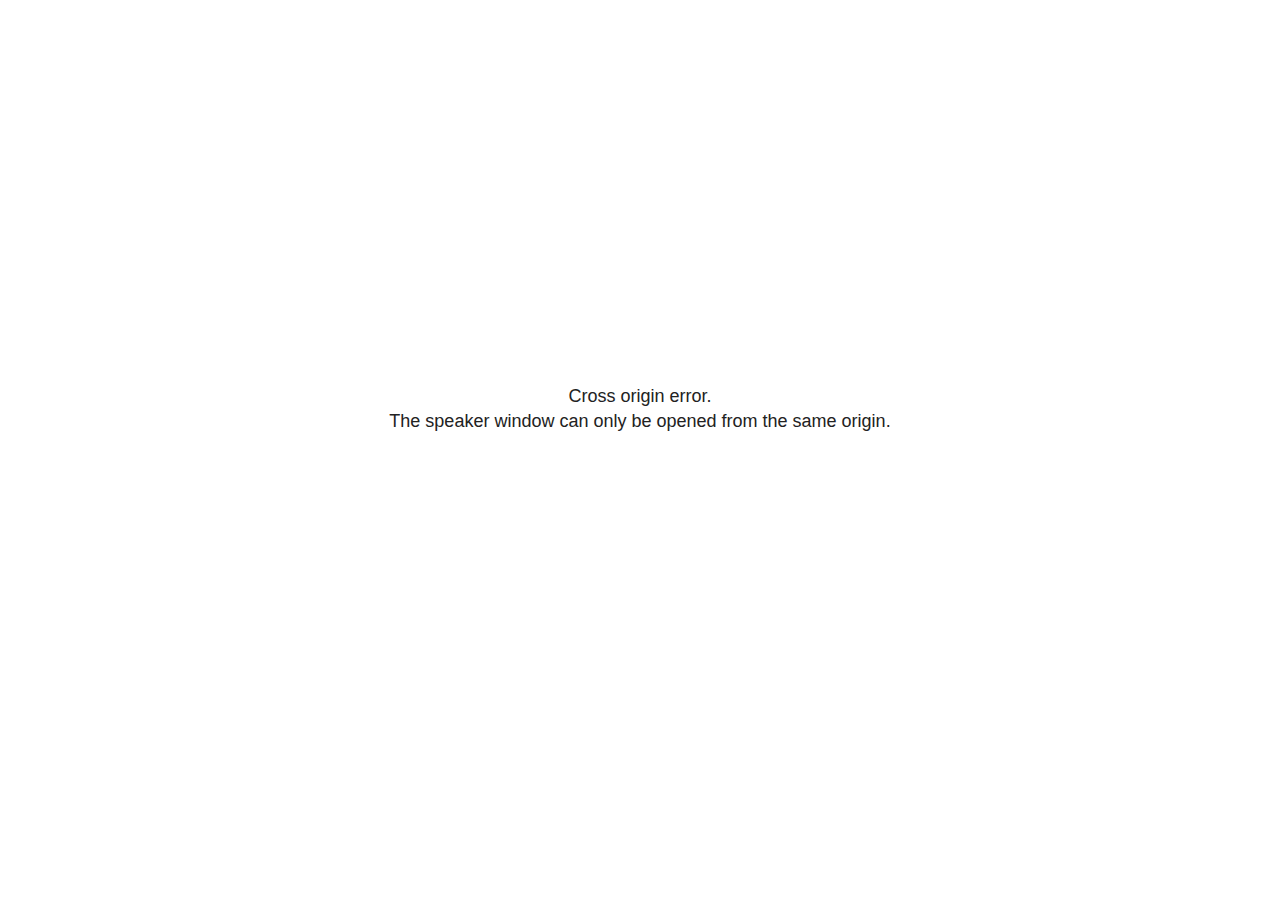
<file: handouttry_files/libs/revealjs/plugin/notes/speaker-view.html>
<!--
	NOTE: You need to build the notes plugin after making changes to this file.
-->
<html lang="en">
	<head>
		<meta charset="utf-8">

		<title>reveal.js - Speaker View</title>

		<style>
			body {
				font-family: Helvetica;
				font-size: 18px;
			}

			#current-slide,
			#upcoming-slide,
			#speaker-controls {
				padding: 6px;
				box-sizing: border-box;
				-moz-box-sizing: border-box;
			}

			#current-slide iframe,
			#upcoming-slide iframe {
				width: 100%;
				height: 100%;
				border: 1px solid #ddd;
			}

			#current-slide .label,
			#upcoming-slide .label {
				position: absolute;
				top: 10px;
				left: 10px;
				z-index: 2;
			}

			#connection-status {
				position: absolute;
				top: 0;
				left: 0;
				width: 100%;
				height: 100%;
				z-index: 20;
				padding: 30% 20% 20% 20%;
				font-size: 18px;
				color: #222;
				background: #fff;
				text-align: center;
				box-sizing: border-box;
				line-height: 1.4;
			}

			.overlay-element {
				height: 34px;
				line-height: 34px;
				padding: 0 10px;
				text-shadow: none;
				background: rgba( 220, 220, 220, 0.8 );
				color: #222;
				font-size: 14px;
			}

			.overlay-element.interactive:hover {
				background: rgba( 220, 220, 220, 1 );
			}

			#current-slide {
				position: absolute;
				width: 60%;
				height: 100%;
				top: 0;
				left: 0;
				padding-right: 0;
			}

			#upcoming-slide {
				position: absolute;
				width: 40%;
				height: 40%;
				right: 0;
				top: 0;
			}

			/* Speaker controls */
			#speaker-controls {
				position: absolute;
				top: 40%;
				right: 0;
				width: 40%;
				height: 60%;
				overflow: auto;
				font-size: 18px;
			}

				.speaker-controls-time.hidden,
				.speaker-controls-notes.hidden {
					display: none;
				}

				.speaker-controls-time .label,
				.speaker-controls-pace .label,
				.speaker-controls-notes .label {
					text-transform: uppercase;
					font-weight: normal;
					font-size: 0.66em;
					color: #666;
					margin: 0;
				}

				.speaker-controls-time, .speaker-controls-pace {
					border-bottom: 1px solid rgba( 200, 200, 200, 0.5 );
					margin-bottom: 10px;
					padding: 10px 16px;
					padding-bottom: 20px;
					cursor: pointer;
				}

				.speaker-controls-time .reset-button {
					opacity: 0;
					float: right;
					color: #666;
					text-decoration: none;
				}
				.speaker-controls-time:hover .reset-button {
					opacity: 1;
				}

				.speaker-controls-time .timer,
				.speaker-controls-time .clock {
					width: 50%;
				}

				.speaker-controls-time .timer,
				.speaker-controls-time .clock,
				.speaker-controls-time .pacing .hours-value,
				.speaker-controls-time .pacing .minutes-value,
				.speaker-controls-time .pacing .seconds-value {
					font-size: 1.9em;
				}

				.speaker-controls-time .timer {
					float: left;
				}

				.speaker-controls-time .clock {
					float: right;
					text-align: right;
				}

				.speaker-controls-time span.mute {
					opacity: 0.3;
				}

				.speaker-controls-time .pacing-title {
					margin-top: 5px;
				}

				.speaker-controls-time .pacing.ahead {
					color: blue;
				}

				.speaker-controls-time .pacing.on-track {
					color: green;
				}

				.speaker-controls-time .pacing.behind {
					color: red;
				}

				.speaker-controls-notes {
					padding: 10px 16px;
				}

				.speaker-controls-notes .value {
					margin-top: 5px;
					line-height: 1.4;
					font-size: 1.2em;
				}

			/* Layout selector */
			#speaker-layout {
				position: absolute;
				top: 10px;
				right: 10px;
				color: #222;
				z-index: 10;
			}
				#speaker-layout select {
					position: absolute;
					width: 100%;
					height: 100%;
					top: 0;
					left: 0;
					border: 0;
					box-shadow: 0;
					cursor: pointer;
					opacity: 0;

					font-size: 1em;
					background-color: transparent;

					-moz-appearance: none;
					-webkit-appearance: none;
					-webkit-tap-highlight-color: rgba(0, 0, 0, 0);
				}

				#speaker-layout select:focus {
					outline: none;
					box-shadow: none;
				}

			.clear {
				clear: both;
			}

			/* Speaker layout: Wide */
			body[data-speaker-layout="wide"] #current-slide,
			body[data-speaker-layout="wide"] #upcoming-slide {
				width: 50%;
				height: 45%;
				padding: 6px;
			}

			body[data-speaker-layout="wide"] #current-slide {
				top: 0;
				left: 0;
			}

			body[data-speaker-layout="wide"] #upcoming-slide {
				top: 0;
				left: 50%;
			}

			body[data-speaker-layout="wide"] #speaker-controls {
				top: 45%;
				left: 0;
				width: 100%;
				height: 50%;
				font-size: 1.25em;
			}

			/* Speaker layout: Tall */
			body[data-speaker-layout="tall"] #current-slide,
			body[data-speaker-layout="tall"] #upcoming-slide {
				width: 45%;
				height: 50%;
				padding: 6px;
			}

			body[data-speaker-layout="tall"] #current-slide {
				top: 0;
				left: 0;
			}

			body[data-speaker-layout="tall"] #upcoming-slide {
				top: 50%;
				left: 0;
			}

			body[data-speaker-layout="tall"] #speaker-controls {
				padding-top: 40px;
				top: 0;
				left: 45%;
				width: 55%;
				height: 100%;
				font-size: 1.25em;
			}

			/* Speaker layout: Notes only */
			body[data-speaker-layout="notes-only"] #current-slide,
			body[data-speaker-layout="notes-only"] #upcoming-slide {
				display: none;
			}

			body[data-speaker-layout="notes-only"] #speaker-controls {
				padding-top: 40px;
				top: 0;
				left: 0;
				width: 100%;
				height: 100%;
				font-size: 1.25em;
			}

			@media screen and (max-width: 1080px) {
				body[data-speaker-layout="default"] #speaker-controls {
					font-size: 16px;
				}
			}

			@media screen and (max-width: 900px) {
				body[data-speaker-layout="default"] #speaker-controls {
					font-size: 14px;
				}
			}

			@media screen and (max-width: 800px) {
				body[data-speaker-layout="default"] #speaker-controls {
					font-size: 12px;
				}
			}

		</style>
	</head>

	<body>

		<div id="connection-status">Loading speaker view...</div>

		<div id="current-slide"></div>
		<div id="upcoming-slide"><span class="overlay-element label">Upcoming</span></div>
		<div id="speaker-controls">
			<div class="speaker-controls-time">
				<h4 class="label">Time <span class="reset-button">Click to Reset</span></h4>
				<div class="clock">
					<span class="clock-value">0:00 AM</span>
				</div>
				<div class="timer">
					<span class="hours-value">00</span><span class="minutes-value">:00</span><span class="seconds-value">:00</span>
				</div>
				<div class="clear"></div>

				<h4 class="label pacing-title" style="display: none">Pacing – Time to finish current slide</h4>
				<div class="pacing" style="display: none">
					<span class="hours-value">00</span><span class="minutes-value">:00</span><span class="seconds-value">:00</span>
				</div>
			</div>

			<div class="speaker-controls-notes hidden">
				<h4 class="label">Notes</h4>
				<div class="value"></div>
			</div>
		</div>
		<div id="speaker-layout" class="overlay-element interactive">
			<span class="speaker-layout-label"></span>
			<select class="speaker-layout-dropdown"></select>
		</div>

		<script>

			(function() {

				var notes,
					notesValue,
					currentState,
					currentSlide,
					upcomingSlide,
					layoutLabel,
					layoutDropdown,
					pendingCalls = {},
					lastRevealApiCallId = 0,
					connected = false

				var connectionStatus = document.querySelector( '#connection-status' );

				var SPEAKER_LAYOUTS = {
					'default': 'Default',
					'wide': 'Wide',
					'tall': 'Tall',
					'notes-only': 'Notes only'
				};

				setupLayout();

				let openerOrigin;

				try {
					openerOrigin = window.opener.location.origin;
				}
				catch ( error ) { console.warn( error ) }

				// In order to prevent XSS, the speaker view will only run if its
				// opener has the same origin as itself
				if( window.location.origin !== openerOrigin ) {
					connectionStatus.innerHTML = 'Cross origin error.<br>The speaker window can only be opened from the same origin.';
					return;
				}

				var connectionTimeout = setTimeout( function() {
					connectionStatus.innerHTML = 'Error connecting to main window.<br>Please try closing and reopening the speaker view.';
				}, 5000 );

				window.addEventListener( 'message', function( event ) {

					// Validate the origin of all messages to avoid parsing messages
					// that aren't meant for us. Ignore when running off file:// so
					// that the speaker view continues to work without a web server.
					if( window.location.origin !== event.origin && window.location.origin !== 'file://' ) {
						return
					}

					clearTimeout( connectionTimeout );
					connectionStatus.style.display = 'none';

					var data = JSON.parse( event.data );

					// The overview mode is only useful to the reveal.js instance
					// where navigation occurs so we don't sync it
					if( data.state ) delete data.state.overview;

					// Messages sent by the notes plugin inside of the main window
					if( data && data.namespace === 'reveal-notes' ) {
						if( data.type === 'connect' ) {
							handleConnectMessage( data );
						}
						else if( data.type === 'state' ) {
							handleStateMessage( data );
						}
						else if( data.type === 'return' ) {
							pendingCalls[data.callId](data.result);
							delete pendingCalls[data.callId];
						}
					}
					// Messages sent by the reveal.js inside of the current slide preview
					else if( data && data.namespace === 'reveal' ) {
						if( /ready/.test( data.eventName ) ) {
							// Send a message back to notify that the handshake is complete
							window.opener.postMessage( JSON.stringify({ namespace: 'reveal-notes', type: 'connected'} ), '*' );
						}
						else if( /slidechanged|fragmentshown|fragmenthidden|paused|resumed/.test( data.eventName ) && currentState !== JSON.stringify( data.state ) ) {

							dispatchStateToMainWindow( data.state );

						}
					}

				} );

				/**
				 * Updates the presentation in the main window to match the state
				 * of the presentation in the notes window.
				 */
				const dispatchStateToMainWindow = debounce(( state ) => {
					window.opener.postMessage( JSON.stringify({ method: 'setState', args: [ state ]} ), '*' );
				}, 500);

				/**
				 * Asynchronously calls the Reveal.js API of the main frame.
				 */
				function callRevealApi( methodName, methodArguments, callback ) {

					var callId = ++lastRevealApiCallId;
					pendingCalls[callId] = callback;
					window.opener.postMessage( JSON.stringify( {
						namespace: 'reveal-notes',
						type: 'call',
						callId: callId,
						methodName: methodName,
						arguments: methodArguments
					} ), '*' );

				}

				/**
				 * Called when the main window is trying to establish a
				 * connection.
				 */
				function handleConnectMessage( data ) {

					if( connected === false ) {
						connected = true;

						setupIframes( data );
						setupKeyboard();
						setupNotes();
						setupTimer();
						setupHeartbeat();
					}

				}

				/**
				 * Called when the main window sends an updated state.
				 */
				function handleStateMessage( data ) {

					// Store the most recently set state to avoid circular loops
					// applying the same state
					currentState = JSON.stringify( data.state );

					// No need for updating the notes in case of fragment changes
					if ( data.notes ) {
						notes.classList.remove( 'hidden' );
						notesValue.style.whiteSpace = data.whitespace;
						if( data.markdown ) {
							notesValue.innerHTML = marked( data.notes );
						}
						else {
							notesValue.innerHTML = data.notes;
						}
					}
					else {
						notes.classList.add( 'hidden' );
					}

					// Update the note slides
					currentSlide.contentWindow.postMessage( JSON.stringify({ method: 'setState', args: [ data.state ] }), '*' );
					upcomingSlide.contentWindow.postMessage( JSON.stringify({ method: 'setState', args: [ data.state ] }), '*' );
					upcomingSlide.contentWindow.postMessage( JSON.stringify({ method: 'next' }), '*' );

				}

				// Limit to max one state update per X ms
				handleStateMessage = debounce( handleStateMessage, 200 );

				/**
				 * Forward keyboard events to the current slide window.
				 * This enables keyboard events to work even if focus
				 * isn't set on the current slide iframe.
				 *
				 * Block F5 default handling, it reloads and disconnects
				 * the speaker notes window.
				 */
				function setupKeyboard() {

					document.addEventListener( 'keydown', function( event ) {
						if( event.keyCode === 116 || ( event.metaKey && event.keyCode === 82 ) ) {
							event.preventDefault();
							return false;
						}
						currentSlide.contentWindow.postMessage( JSON.stringify({ method: 'triggerKey', args: [ event.keyCode ] }), '*' );
					} );

				}

				/**
				 * Creates the preview iframes.
				 */
				function setupIframes( data ) {

					var params = [
						'receiver',
						'progress=false',
						'history=false',
						'transition=none',
						'autoSlide=0',
						'backgroundTransition=none'
					].join( '&' );

					var urlSeparator = /\?/.test(data.url) ? '&' : '?';
					var hash = '#/' + data.state.indexh + '/' + data.state.indexv;
					var currentURL = data.url + urlSeparator + params + '&scrollActivationWidth=false&postMessageEvents=true' + hash;
					var upcomingURL = data.url + urlSeparator + params + '&scrollActivationWidth=false&controls=false' + hash;

					currentSlide = document.createElement( 'iframe' );
					currentSlide.setAttribute( 'width', 1280 );
					currentSlide.setAttribute( 'height', 1024 );
					currentSlide.setAttribute( 'src', currentURL );
					document.querySelector( '#current-slide' ).appendChild( currentSlide );

					upcomingSlide = document.createElement( 'iframe' );
					upcomingSlide.setAttribute( 'width', 640 );
					upcomingSlide.setAttribute( 'height', 512 );
					upcomingSlide.setAttribute( 'src', upcomingURL );
					document.querySelector( '#upcoming-slide' ).appendChild( upcomingSlide );

				}

				/**
				 * Setup the notes UI.
				 */
				function setupNotes() {

					notes = document.querySelector( '.speaker-controls-notes' );
					notesValue = document.querySelector( '.speaker-controls-notes .value' );

				}

				/**
				 * We send out a heartbeat at all times to ensure we can
				 * reconnect with the main presentation window after reloads.
				 */
				function setupHeartbeat() {

					setInterval( () => {
						window.opener.postMessage( JSON.stringify({ namespace: 'reveal-notes', type: 'heartbeat'} ), '*' );
					}, 1000 );

				}

				function getTimings( callback ) {

					callRevealApi( 'getSlidesAttributes', [], function ( slideAttributes ) {
						callRevealApi( 'getConfig', [], function ( config ) {
							var totalTime = config.totalTime;
							var minTimePerSlide = config.minimumTimePerSlide || 0;
							var defaultTiming = config.defaultTiming;
							if ((defaultTiming == null) && (totalTime == null)) {
								callback(null);
								return;
							}
							// Setting totalTime overrides defaultTiming
							if (totalTime) {
								defaultTiming = 0;
							}
							var timings = [];
							for ( var i in slideAttributes ) {
								var slide = slideAttributes[ i ];
								var timing = defaultTiming;
								if( slide.hasOwnProperty( 'data-timing' )) {
									var t = slide[ 'data-timing' ];
									timing = parseInt(t);
									if( isNaN(timing) ) {
										console.warn("Could not parse timing '" + t + "' of slide " + i + "; using default of " + defaultTiming);
										timing = defaultTiming;
									}
								}
								timings.push(timing);
							}
							if ( totalTime ) {
								// After we've allocated time to individual slides, we summarize it and
								// subtract it from the total time
								var remainingTime = totalTime - timings.reduce( function(a, b) { return a + b; }, 0 );
								// The remaining time is divided by the number of slides that have 0 seconds
								// allocated at the moment, giving the average time-per-slide on the remaining slides
								var remainingSlides = (timings.filter( function(x) { return x == 0 }) ).length
								var timePerSlide = Math.round( remainingTime / remainingSlides, 0 )
								// And now we replace every zero-value timing with that average
								timings = timings.map( function(x) { return (x==0 ? timePerSlide : x) } );
							}
							var slidesUnderMinimum = timings.filter( function(x) { return (x < minTimePerSlide) } ).length
							if ( slidesUnderMinimum ) {
								message = "The pacing time for " + slidesUnderMinimum + " slide(s) is under the configured minimum of " + minTimePerSlide + " seconds. Check the data-timing attribute on individual slides, or consider increasing the totalTime or minimumTimePerSlide configuration options (or removing some slides).";
								alert(message);
							}
							callback( timings );
						} );
					} );

				}

				/**
				 * Return the number of seconds allocated for presenting
				 * all slides up to and including this one.
				 */
				function getTimeAllocated( timings, callback ) {

					callRevealApi( 'getSlidePastCount', [], function ( currentSlide ) {
						var allocated = 0;
						for (var i in timings.slice(0, currentSlide + 1)) {
							allocated += timings[i];
						}
						callback( allocated );
					} );

				}

				/**
				 * Create the timer and clock and start updating them
				 * at an interval.
				 */
				function setupTimer() {

					var start = new Date(),
					timeEl = document.querySelector( '.speaker-controls-time' ),
					clockEl = timeEl.querySelector( '.clock-value' ),
					hoursEl = timeEl.querySelector( '.hours-value' ),
					minutesEl = timeEl.querySelector( '.minutes-value' ),
					secondsEl = timeEl.querySelector( '.seconds-value' ),
					pacingTitleEl = timeEl.querySelector( '.pacing-title' ),
					pacingEl = timeEl.querySelector( '.pacing' ),
					pacingHoursEl = pacingEl.querySelector( '.hours-value' ),
					pacingMinutesEl = pacingEl.querySelector( '.minutes-value' ),
					pacingSecondsEl = pacingEl.querySelector( '.seconds-value' );

					var timings = null;
					getTimings( function ( _timings ) {

						timings = _timings;
						if (_timings !== null) {
							pacingTitleEl.style.removeProperty('display');
							pacingEl.style.removeProperty('display');
						}

						// Update once directly
						_updateTimer();

						// Then update every second
						setInterval( _updateTimer, 1000 );

					} );


					function _resetTimer() {

						if (timings == null) {
							start = new Date();
							_updateTimer();
						}
						else {
							// Reset timer to beginning of current slide
							getTimeAllocated( timings, function ( slideEndTimingSeconds ) {
								var slideEndTiming = slideEndTimingSeconds * 1000;
								callRevealApi( 'getSlidePastCount', [], function ( currentSlide ) {
									var currentSlideTiming = timings[currentSlide] * 1000;
									var previousSlidesTiming = slideEndTiming - currentSlideTiming;
									var now = new Date();
									start = new Date(now.getTime() - previousSlidesTiming);
									_updateTimer();
								} );
							} );
						}

					}

					timeEl.addEventListener( 'click', function() {
						_resetTimer();
						return false;
					} );

					function _displayTime( hrEl, minEl, secEl, time) {

						var sign = Math.sign(time) == -1 ? "-" : "";
						time = Math.abs(Math.round(time / 1000));
						var seconds = time % 60;
						var minutes = Math.floor( time / 60 ) % 60 ;
						var hours = Math.floor( time / ( 60 * 60 )) ;
						hrEl.innerHTML = sign + zeroPadInteger( hours );
						if (hours == 0) {
							hrEl.classList.add( 'mute' );
						}
						else {
							hrEl.classList.remove( 'mute' );
						}
						minEl.innerHTML = ':' + zeroPadInteger( minutes );
						if (hours == 0 && minutes == 0) {
							minEl.classList.add( 'mute' );
						}
						else {
							minEl.classList.remove( 'mute' );
						}
						secEl.innerHTML = ':' + zeroPadInteger( seconds );
					}

					function _updateTimer() {

						var diff, hours, minutes, seconds,
						now = new Date();

						diff = now.getTime() - start.getTime();

						clockEl.innerHTML = now.toLocaleTimeString( 'en-US', { hour12: true, hour: '2-digit', minute:'2-digit' } );
						_displayTime( hoursEl, minutesEl, secondsEl, diff );
						if (timings !== null) {
							_updatePacing(diff);
						}

					}

					function _updatePacing(diff) {

						getTimeAllocated( timings, function ( slideEndTimingSeconds ) {
							var slideEndTiming = slideEndTimingSeconds * 1000;

							callRevealApi( 'getSlidePastCount', [], function ( currentSlide ) {
								var currentSlideTiming = timings[currentSlide] * 1000;
								var timeLeftCurrentSlide = slideEndTiming - diff;
								if (timeLeftCurrentSlide < 0) {
									pacingEl.className = 'pacing behind';
								}
								else if (timeLeftCurrentSlide < currentSlideTiming) {
									pacingEl.className = 'pacing on-track';
								}
								else {
									pacingEl.className = 'pacing ahead';
								}
								_displayTime( pacingHoursEl, pacingMinutesEl, pacingSecondsEl, timeLeftCurrentSlide );
							} );
						} );
					}

				}

				/**
				 * Sets up the speaker view layout and layout selector.
				 */
				function setupLayout() {

					layoutDropdown = document.querySelector( '.speaker-layout-dropdown' );
					layoutLabel = document.querySelector( '.speaker-layout-label' );

					// Render the list of available layouts
					for( var id in SPEAKER_LAYOUTS ) {
						var option = document.createElement( 'option' );
						option.setAttribute( 'value', id );
						option.textContent = SPEAKER_LAYOUTS[ id ];
						layoutDropdown.appendChild( option );
					}

					// Monitor the dropdown for changes
					layoutDropdown.addEventListener( 'change', function( event ) {

						setLayout( layoutDropdown.value );

					}, false );

					// Restore any currently persisted layout
					setLayout( getLayout() );

				}

				/**
				 * Sets a new speaker view layout. The layout is persisted
				 * in local storage.
				 */
				function setLayout( value ) {

					var title = SPEAKER_LAYOUTS[ value ];

					layoutLabel.innerHTML = 'Layout' + ( title ? ( ': ' + title ) : '' );
					layoutDropdown.value = value;

					document.body.setAttribute( 'data-speaker-layout', value );

					// Persist locally
					if( supportsLocalStorage() ) {
						window.localStorage.setItem( 'reveal-speaker-layout', value );
					}

				}

				/**
				 * Returns the ID of the most recently set speaker layout
				 * or our default layout if none has been set.
				 */
				function getLayout() {

					if( supportsLocalStorage() ) {
						var layout = window.localStorage.getItem( 'reveal-speaker-layout' );
						if( layout ) {
							return layout;
						}
					}

					// Default to the first record in the layouts hash
					for( var id in SPEAKER_LAYOUTS ) {
						return id;
					}

				}

				function supportsLocalStorage() {

					try {
						localStorage.setItem('test', 'test');
						localStorage.removeItem('test');
						return true;
					}
					catch( e ) {
						return false;
					}

				}

				function zeroPadInteger( num ) {

					var str = '00' + parseInt( num );
					return str.substring( str.length - 2 );

				}

				/**
				 * Limits the frequency at which a function can be called.
				 */
				function debounce( fn, ms ) {

					var lastTime = 0,
						timeout;

					return function() {

						var args = arguments;
						var context = this;

						clearTimeout( timeout );

						var timeSinceLastCall = Date.now() - lastTime;
						if( timeSinceLastCall > ms ) {
							fn.apply( context, args );
							lastTime = Date.now();
						}
						else {
							timeout = setTimeout( function() {
								fn.apply( context, args );
								lastTime = Date.now();
							}, ms - timeSinceLastCall );
						}

					}

				}

			})();

		</script>
	</body>
</html>
</file>
<file: handouttry_files/libs/quarto-html/tippy.css>
.tippy-box[data-animation=fade][data-state=hidden]{opacity:0}[data-tippy-root]{max-width:calc(100vw - 10px)}.tippy-box{position:relative;background-color:#333;color:#fff;border-radius:4px;font-size:14px;line-height:1.4;white-space:normal;outline:0;transition-property:transform,visibility,opacity}.tippy-box[data-placement^=top]>.tippy-arrow{bottom:0}.tippy-box[data-placement^=top]>.tippy-arrow:before{bottom:-7px;left:0;border-width:8px 8px 0;border-top-color:initial;transform-origin:center top}.tippy-box[data-placement^=bottom]>.tippy-arrow{top:0}.tippy-box[data-placement^=bottom]>.tippy-arrow:before{top:-7px;left:0;border-width:0 8px 8px;border-bottom-color:initial;transform-origin:center bottom}.tippy-box[data-placement^=left]>.tippy-arrow{right:0}.tippy-box[data-placement^=left]>.tippy-arrow:before{border-width:8px 0 8px 8px;border-left-color:initial;right:-7px;transform-origin:center left}.tippy-box[data-placement^=right]>.tippy-arrow{left:0}.tippy-box[data-placement^=right]>.tippy-arrow:before{left:-7px;border-width:8px 8px 8px 0;border-right-color:initial;transform-origin:center right}.tippy-box[data-inertia][data-state=visible]{transition-timing-function:cubic-bezier(.54,1.5,.38,1.11)}.tippy-arrow{width:16px;height:16px;color:#333}.tippy-arrow:before{content:"";position:absolute;border-color:transparent;border-style:solid}.tippy-content{position:relative;padding:5px 9px;z-index:1}
</file>
<file: handouttry_files/libs/quarto-html/quarto-syntax-highlighting-e1a5c8363afafaef2c763b6775fbf3ca.css>
/* quarto syntax highlight colors */
:root {
  --quarto-hl-ot-color: #003B4F;
  --quarto-hl-at-color: #657422;
  --quarto-hl-ss-color: #20794D;
  --quarto-hl-an-color: #5E5E5E;
  --quarto-hl-fu-color: #4758AB;
  --quarto-hl-st-color: #20794D;
  --quarto-hl-cf-color: #003B4F;
  --quarto-hl-op-color: #5E5E5E;
  --quarto-hl-er-color: #AD0000;
  --quarto-hl-bn-color: #AD0000;
  --quarto-hl-al-color: #AD0000;
  --quarto-hl-va-color: #111111;
  --quarto-hl-bu-color: inherit;
  --quarto-hl-ex-color: inherit;
  --quarto-hl-pp-color: #AD0000;
  --quarto-hl-in-color: #5E5E5E;
  --quarto-hl-vs-color: #20794D;
  --quarto-hl-wa-color: #5E5E5E;
  --quarto-hl-do-color: #5E5E5E;
  --quarto-hl-im-color: #00769E;
  --quarto-hl-ch-color: #20794D;
  --quarto-hl-dt-color: #AD0000;
  --quarto-hl-fl-color: #AD0000;
  --quarto-hl-co-color: #5E5E5E;
  --quarto-hl-cv-color: #5E5E5E;
  --quarto-hl-cn-color: #8f5902;
  --quarto-hl-sc-color: #5E5E5E;
  --quarto-hl-dv-color: #AD0000;
  --quarto-hl-kw-color: #003B4F;
}

/* other quarto variables */
:root {
  --quarto-font-monospace: SFMono-Regular, Menlo, Monaco, Consolas, "Liberation Mono", "Courier New", monospace;
}

/* syntax highlight based on Pandoc's rules */
pre > code.sourceCode > span {
  color: #003B4F;
}

code.sourceCode > span {
  color: #003B4F;
}

div.sourceCode,
div.sourceCode pre.sourceCode {
  color: #003B4F;
}

/* Normal */
code span {
  color: #003B4F;
}

/* Alert */
code span.al {
  color: #AD0000;
  font-style: inherit;
}

/* Annotation */
code span.an {
  color: #5E5E5E;
  font-style: inherit;
}

/* Attribute */
code span.at {
  color: #657422;
  font-style: inherit;
}

/* BaseN */
code span.bn {
  color: #AD0000;
  font-style: inherit;
}

/* BuiltIn */
code span.bu {
  font-style: inherit;
}

/* ControlFlow */
code span.cf {
  color: #003B4F;
  font-weight: bold;
  font-style: inherit;
}

/* Char */
code span.ch {
  color: #20794D;
  font-style: inherit;
}

/* Constant */
code span.cn {
  color: #8f5902;
  font-style: inherit;
}

/* Comment */
code span.co {
  color: #5E5E5E;
  font-style: inherit;
}

/* CommentVar */
code span.cv {
  color: #5E5E5E;
  font-style: italic;
}

/* Documentation */
code span.do {
  color: #5E5E5E;
  font-style: italic;
}

/* DataType */
code span.dt {
  color: #AD0000;
  font-style: inherit;
}

/* DecVal */
code span.dv {
  color: #AD0000;
  font-style: inherit;
}

/* Error */
code span.er {
  color: #AD0000;
  font-style: inherit;
}

/* Extension */
code span.ex {
  font-style: inherit;
}

/* Float */
code span.fl {
  color: #AD0000;
  font-style: inherit;
}

/* Function */
code span.fu {
  color: #4758AB;
  font-style: inherit;
}

/* Import */
code span.im {
  color: #00769E;
  font-style: inherit;
}

/* Information */
code span.in {
  color: #5E5E5E;
  font-style: inherit;
}

/* Keyword */
code span.kw {
  color: #003B4F;
  font-weight: bold;
  font-style: inherit;
}

/* Operator */
code span.op {
  color: #5E5E5E;
  font-style: inherit;
}

/* Other */
code span.ot {
  color: #003B4F;
  font-style: inherit;
}

/* Preprocessor */
code span.pp {
  color: #AD0000;
  font-style: inherit;
}

/* SpecialChar */
code span.sc {
  color: #5E5E5E;
  font-style: inherit;
}

/* SpecialString */
code span.ss {
  color: #20794D;
  font-style: inherit;
}

/* String */
code span.st {
  color: #20794D;
  font-style: inherit;
}

/* Variable */
code span.va {
  color: #111111;
  font-style: inherit;
}

/* VerbatimString */
code span.vs {
  color: #20794D;
  font-style: inherit;
}

/* Warning */
code span.wa {
  color: #5E5E5E;
  font-style: italic;
}

.prevent-inlining {
  content: "</";
}

/*# sourceMappingURL=c735b2cac6c846c1abc72f5ce1520814.css.map */
</file>
<file: _extensions/wjschne/apaquarto/apa.css>
body {line-height: 2em; font-size: 12pt}

p {text-indent: 0.5in; margin: 0; line-height: 2em}
div.Author p {
  text-indent: 0;
}
.FigureTitle {font-weight: bold; margin: 5pt 0; font-size: 12pt; color: black;}
.FigureTitle p {text-indent: 0; text-align: left;}
.FigureNote p {text-indent: 0; margin: 0; padding: 0}
.Caption {font-style: italic; font-size: 12pt; color: black; text-align: left}
.Caption p {text-indent: 0; font-size: 12pt;}
.quarto-float, .quarto-float-tbl, .figure {margin: 0; margin-block-start: 0; margin-block-end: 0; margin-block-start: 0; margin-inline-start: 0; margin-inline-end: 0}

h1, h2, h3, h4, h5 {border: none; margin: 0; padding: 0;line-height: 2; text-indent: 0 }

h1 {text-align: center;}
h3 {font-style: italic}
h4 {font-weight: bold}

h4, h5 {
text-indent: 0.5in;
display:inline-block;
margin: 0
}

h5 {
  font-style: italic;
}

h4 + p, h5 + p {
  display:inline;
  text-indent: 0;
}


.Compact {
  line-height: 1em;
  text-indent: 0;
  margin: 0;
}






td p, th p, li p {text-indent: 0; margin: 0;}



li p {text-indent: 0; margin: 0;}

.subtitle {font-size: 12pt; text-align: center; color: #303030; font-weight: bold;}

blockquote, .blockquote {border: none; margin: 0 .5in; padding: 0; font-style: normal; color: #303030;}

.Author {text-align:center; text-indent: 0}

.cell-output-display p {text-indent: 0}

div.hanging-indent {margin-left: 0.5in; text-indent: -0.5in}

div.hanging-indent .csl-entry {margin-left: 0; text-indent: -0.5in;}

.katex {font-size: 1em;}
.katex-display {font-size: 1.1em;}

.NoIndent p {text-indent: 0}

blockquote p:nth-child(1) {text-indent: 0}

.table {
  border-top: 1px solid black;
  border-bottom: 1px solid black;
}

.table>thead {
  border-bottom: 1px solid black;
}

.table>:not(caption)>*>* {
  border-bottom: none;
}

.tabwid {padding: 0}

.AbstractFirstParagraph p {text-indent: 0}
</file>
<file: styles.css>
.figure-caption {
  text-align: center;   /* or right, or center */
}
</file>
<file: summarystatisticspdf_files/libs/quarto-html/tippy.css>
.tippy-box[data-animation=fade][data-state=hidden]{opacity:0}[data-tippy-root]{max-width:calc(100vw - 10px)}.tippy-box{position:relative;background-color:#333;color:#fff;border-radius:4px;font-size:14px;line-height:1.4;white-space:normal;outline:0;transition-property:transform,visibility,opacity}.tippy-box[data-placement^=top]>.tippy-arrow{bottom:0}.tippy-box[data-placement^=top]>.tippy-arrow:before{bottom:-7px;left:0;border-width:8px 8px 0;border-top-color:initial;transform-origin:center top}.tippy-box[data-placement^=bottom]>.tippy-arrow{top:0}.tippy-box[data-placement^=bottom]>.tippy-arrow:before{top:-7px;left:0;border-width:0 8px 8px;border-bottom-color:initial;transform-origin:center bottom}.tippy-box[data-placement^=left]>.tippy-arrow{right:0}.tippy-box[data-placement^=left]>.tippy-arrow:before{border-width:8px 0 8px 8px;border-left-color:initial;right:-7px;transform-origin:center left}.tippy-box[data-placement^=right]>.tippy-arrow{left:0}.tippy-box[data-placement^=right]>.tippy-arrow:before{left:-7px;border-width:8px 8px 8px 0;border-right-color:initial;transform-origin:center right}.tippy-box[data-inertia][data-state=visible]{transition-timing-function:cubic-bezier(.54,1.5,.38,1.11)}.tippy-arrow{width:16px;height:16px;color:#333}.tippy-arrow:before{content:"";position:absolute;border-color:transparent;border-style:solid}.tippy-content{position:relative;padding:5px 9px;z-index:1}
</file>
<file: summarystatisticspdf_files/libs/quarto-html/quarto-syntax-highlighting-e1a5c8363afafaef2c763b6775fbf3ca.css>
/* quarto syntax highlight colors */
:root {
  --quarto-hl-ot-color: #003B4F;
  --quarto-hl-at-color: #657422;
  --quarto-hl-ss-color: #20794D;
  --quarto-hl-an-color: #5E5E5E;
  --quarto-hl-fu-color: #4758AB;
  --quarto-hl-st-color: #20794D;
  --quarto-hl-cf-color: #003B4F;
  --quarto-hl-op-color: #5E5E5E;
  --quarto-hl-er-color: #AD0000;
  --quarto-hl-bn-color: #AD0000;
  --quarto-hl-al-color: #AD0000;
  --quarto-hl-va-color: #111111;
  --quarto-hl-bu-color: inherit;
  --quarto-hl-ex-color: inherit;
  --quarto-hl-pp-color: #AD0000;
  --quarto-hl-in-color: #5E5E5E;
  --quarto-hl-vs-color: #20794D;
  --quarto-hl-wa-color: #5E5E5E;
  --quarto-hl-do-color: #5E5E5E;
  --quarto-hl-im-color: #00769E;
  --quarto-hl-ch-color: #20794D;
  --quarto-hl-dt-color: #AD0000;
  --quarto-hl-fl-color: #AD0000;
  --quarto-hl-co-color: #5E5E5E;
  --quarto-hl-cv-color: #5E5E5E;
  --quarto-hl-cn-color: #8f5902;
  --quarto-hl-sc-color: #5E5E5E;
  --quarto-hl-dv-color: #AD0000;
  --quarto-hl-kw-color: #003B4F;
}

/* other quarto variables */
:root {
  --quarto-font-monospace: SFMono-Regular, Menlo, Monaco, Consolas, "Liberation Mono", "Courier New", monospace;
}

/* syntax highlight based on Pandoc's rules */
pre > code.sourceCode > span {
  color: #003B4F;
}

code.sourceCode > span {
  color: #003B4F;
}

div.sourceCode,
div.sourceCode pre.sourceCode {
  color: #003B4F;
}

/* Normal */
code span {
  color: #003B4F;
}

/* Alert */
code span.al {
  color: #AD0000;
  font-style: inherit;
}

/* Annotation */
code span.an {
  color: #5E5E5E;
  font-style: inherit;
}

/* Attribute */
code span.at {
  color: #657422;
  font-style: inherit;
}

/* BaseN */
code span.bn {
  color: #AD0000;
  font-style: inherit;
}

/* BuiltIn */
code span.bu {
  font-style: inherit;
}

/* ControlFlow */
code span.cf {
  color: #003B4F;
  font-weight: bold;
  font-style: inherit;
}

/* Char */
code span.ch {
  color: #20794D;
  font-style: inherit;
}

/* Constant */
code span.cn {
  color: #8f5902;
  font-style: inherit;
}

/* Comment */
code span.co {
  color: #5E5E5E;
  font-style: inherit;
}

/* CommentVar */
code span.cv {
  color: #5E5E5E;
  font-style: italic;
}

/* Documentation */
code span.do {
  color: #5E5E5E;
  font-style: italic;
}

/* DataType */
code span.dt {
  color: #AD0000;
  font-style: inherit;
}

/* DecVal */
code span.dv {
  color: #AD0000;
  font-style: inherit;
}

/* Error */
code span.er {
  color: #AD0000;
  font-style: inherit;
}

/* Extension */
code span.ex {
  font-style: inherit;
}

/* Float */
code span.fl {
  color: #AD0000;
  font-style: inherit;
}

/* Function */
code span.fu {
  color: #4758AB;
  font-style: inherit;
}

/* Import */
code span.im {
  color: #00769E;
  font-style: inherit;
}

/* Information */
code span.in {
  color: #5E5E5E;
  font-style: inherit;
}

/* Keyword */
code span.kw {
  color: #003B4F;
  font-weight: bold;
  font-style: inherit;
}

/* Operator */
code span.op {
  color: #5E5E5E;
  font-style: inherit;
}

/* Other */
code span.ot {
  color: #003B4F;
  font-style: inherit;
}

/* Preprocessor */
code span.pp {
  color: #AD0000;
  font-style: inherit;
}

/* SpecialChar */
code span.sc {
  color: #5E5E5E;
  font-style: inherit;
}

/* SpecialString */
code span.ss {
  color: #20794D;
  font-style: inherit;
}

/* String */
code span.st {
  color: #20794D;
  font-style: inherit;
}

/* Variable */
code span.va {
  color: #111111;
  font-style: inherit;
}

/* VerbatimString */
code span.vs {
  color: #20794D;
  font-style: inherit;
}

/* Warning */
code span.wa {
  color: #5E5E5E;
  font-style: italic;
}

.prevent-inlining {
  content: "</";
}

/*# sourceMappingURL=c735b2cac6c846c1abc72f5ce1520814.css.map */
</file>
